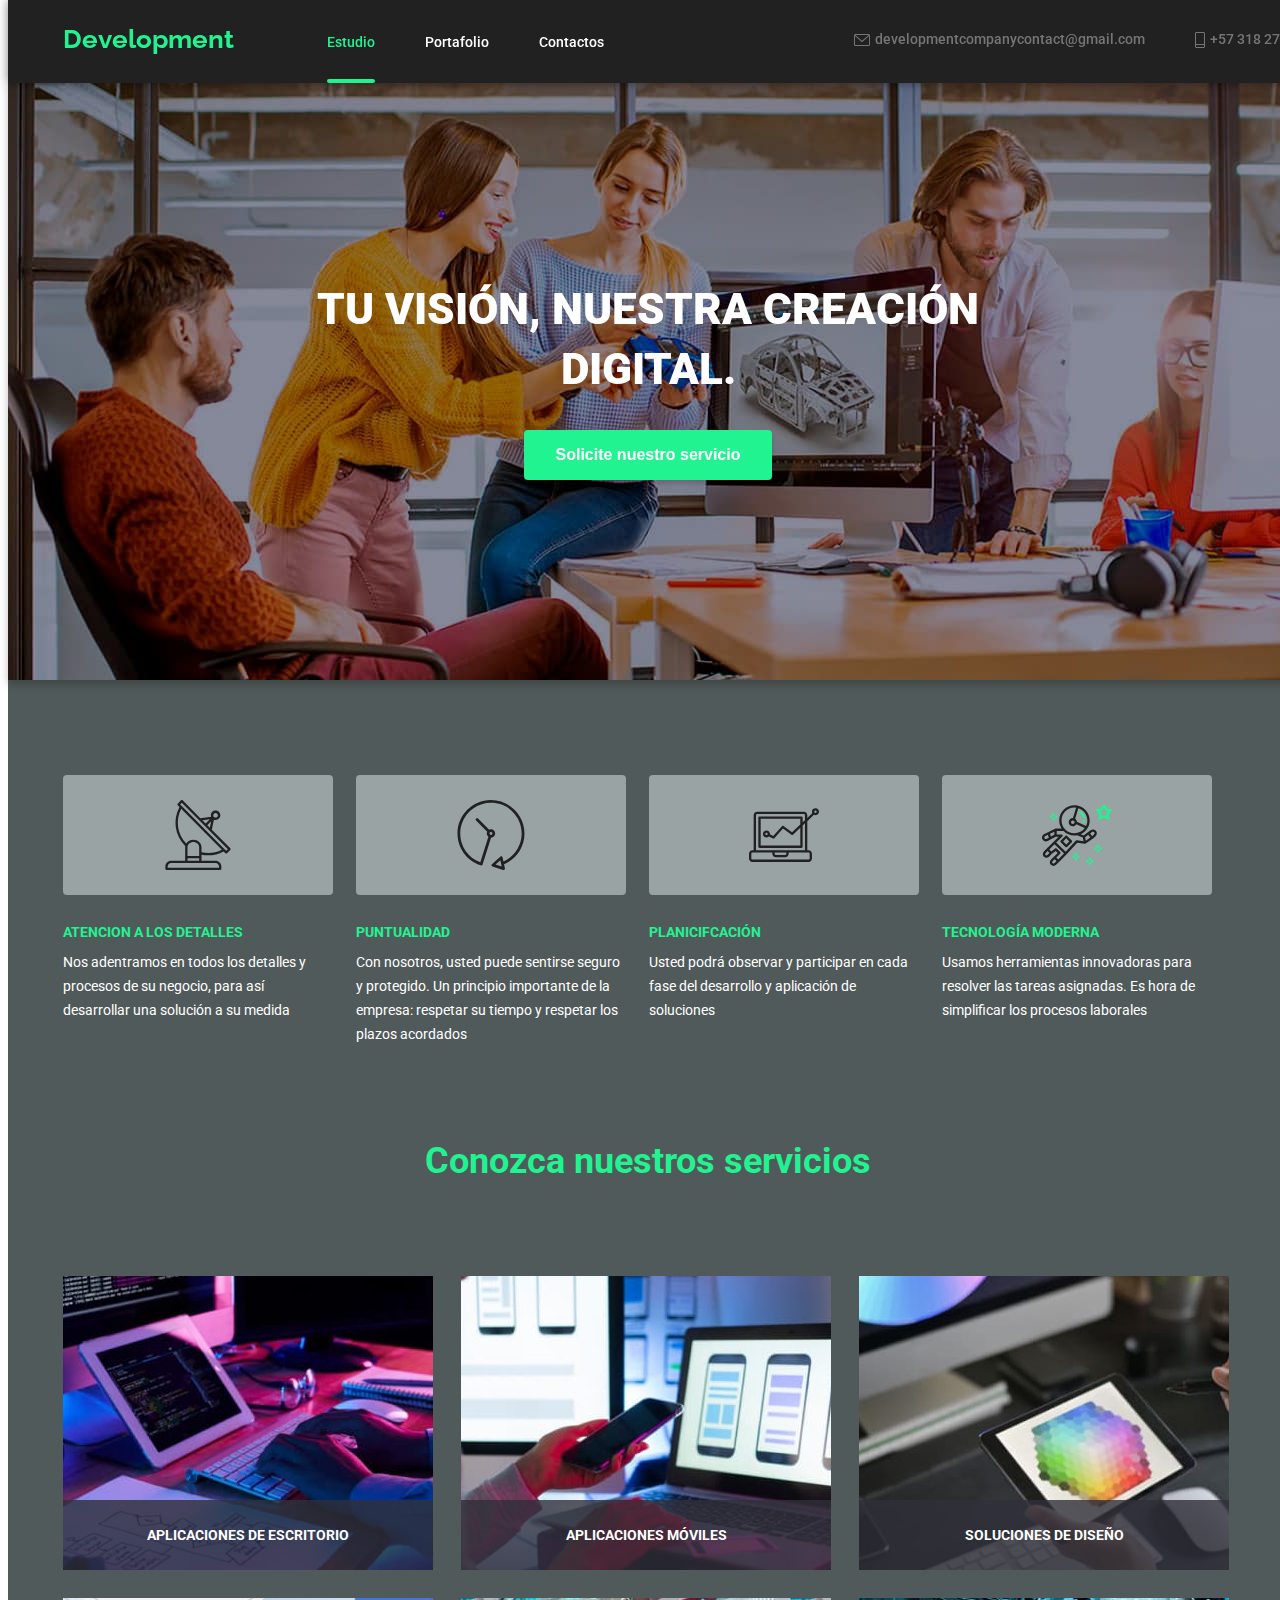
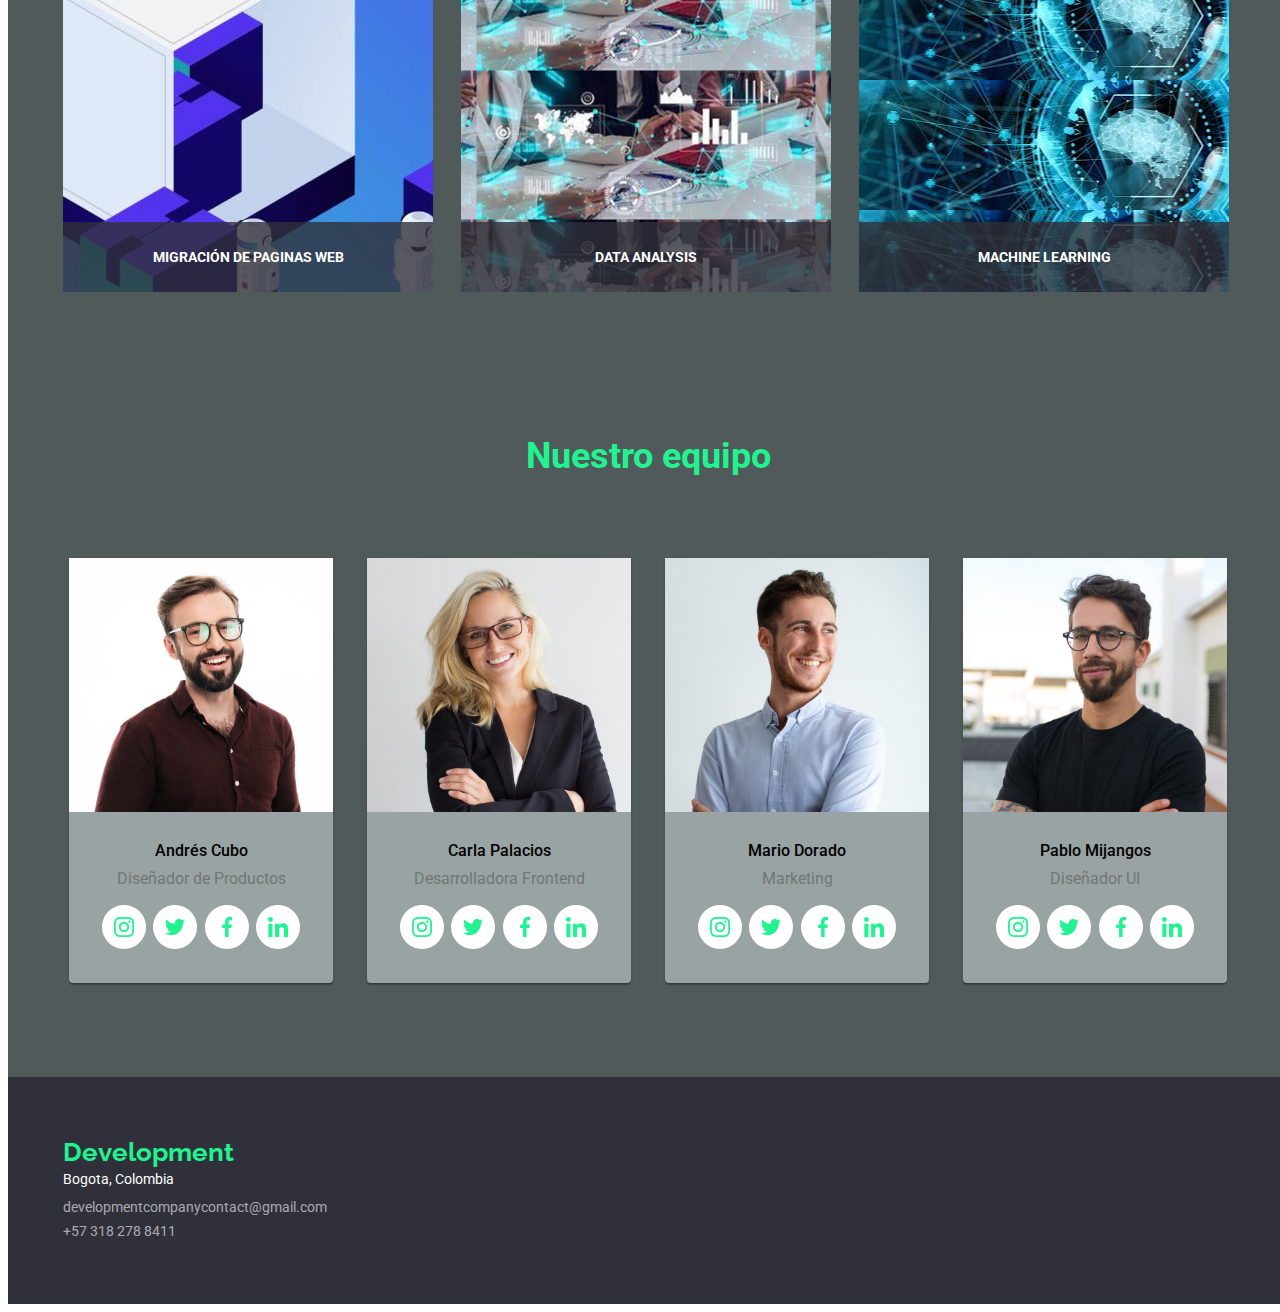
<file: index.html>
<!DOCTYPE html>
<html lang="en">
<head>
    <meta charset="UTF-8">
    <meta http-equiv="X-UA-Compatible" content="IE=edge">
    <meta name="viewport" content="width=device-width, initial-scale=1.0">
    <title>Tarea Segundo Modulo HTML</title>
    <link rel="stylesheet" href="./CSS/styles.css">
    <link rel="preconnect" href="https://fonts.googleapis.com"><link rel="preconnect" href="https://fonts.gstatic.com" crossorigin><link href="https://fonts.googleapis.com/css2?family=Raleway:wght@700&family=Roboto:wght@400;500;700;900&display=swap" rel="stylesheet">
    <link rel="stylesheet" href="https://cdnjs.cloudflare.com/ajax/libs/modern-normalize/1.1.0/modern-normalize.min.css" integrity="sha512-wpPYUAdjBVSE4KJnH1VR1HeZfpl1ub8YT/NKx4PuQ5NmX2tKuGu6U/JRp5y+Y8XG2tV+wKQpNHVUX03MfMFn9Q==" crossorigin="anonymous" referrerpolicy="no-referrer">
</head>
<body> 
    <!-- fondo total de la pagina -->


        <!-- primera seccion -->
        <header class="header">
            <div class="container flex">
                <a href="WebStudio"><p class="header__web">Development</p></a>
                <ul class="list">
                    <li class="header__one">
                        <a class="header__prin link" href="index.html">Estudio</a>
                        <div class="header__indi"></div>
                    </li>
                    <li class="header__two"><a class="header__nav link" href="portafolio.html">Portafolio</a></li>
                    <li class="header__third"><a class="header__nav link" href="contact.html">Contactos</a></li>

                </ul>

                <ul class="list">     
                    <li class="header__four "> 
                        <a class="header__info link link__hover" href="contact.html">
                            <svg class="icon header__redes" width="16" height="12" viewBox="0 0 16 12" fill="#757575" xmlns="http://www.w3.org/2000/svg">
                                <path d="M14.5 0H1.50001C0.672854 0 0 0.672853 0 1.50001V10.5C0 11.3271 0.672854 12 1.50001 12H14.5C15.3271 12 16 11.3271 16 10.5V1.50001C16 0.672853 15.3271 0 14.5 0ZM14.5 0.999994C14.5679 0.999994 14.6325 1.01409 14.6916 1.0387L8 6.83838L1.30833 1.0387C1.36742 1.01412 1.43204 0.999994 1.49998 0.999994H14.5ZM14.5 11H1.50001C1.22414 11 0.999996 10.7759 0.999996 10.5V2.09521L7.67236 7.87792C7.76661 7.95944 7.8833 7.99999 8 7.99999C8.1167 7.99999 8.23339 7.95948 8.32764 7.87792L15 2.09521V10.5C15 10.7759 14.7759 11 14.5 11Z"/>
                            </svg>
                            <p class="header__text"> developmentcompanycontact@gmail.com</p>
                        </a>
                    </li>
                    <li class="header__five">
                        <a class="header__info link link__hover" href="+52555529">
                            <svg class="icon " width="10" height="16" viewBox="0 0 10 16" fill="#757575" xmlns="http://www.w3.org/2000/svg">
                                <path d="M8.5 0H1.5C0.672848 0 0 0.672848 0 1.5V14.5C0 15.3272 0.672848 16 1.5 16H8.5C9.32715 16 10 15.3272 10 14.5V1.5C10 0.672848 9.32715 0 8.5 0ZM1.5 1H8.5C8.77588 1 9 1.22412 9 1.5V12H1V1.5C1 1.22412 1.22412 1 1.5 1ZM8.5 15H1.5C1.22412 15 1 14.7759 1 14.5V13H9V14.5C9 14.7759 8.77588 15 8.5 15Z"/>
                            </svg>
                            <p class="header__text">+57 318 278 8411</p>
                        </a>
                    </li>                    
                </ul>
            </div>
        </header>
        <main>

            <!-- segunda seccion, titulo principal -->
           
            <section class="solution">
                <div class="container flex">
                    <div class="solution__block">
                        <h1 class="solution__title">TU VISIÓN, NUESTRA CREACIÓN DIGITAL.</h1>
                        <button data-modal-open class="solution__button" type="button">Solicite nuestro servicio</button>
                    </div>
                </div>

            </section>
            <div class="backdrop is-hidden" data-modal>
                <div class="modal">
                    <a href="#" data-modal-close>
                        <svg class="modal__button" width="30" height="30" viewBox="0 0 30 30" fill="none" xmlns="http://www.w3.org/2000/svg">
                            <circle cx="15" cy="15" r="15" fill="white"/>
                            <circle cx="15" cy="15" r="14.5" stroke="white" stroke-opacity="0.1"/>
                            <path  d="M21 10.1079L19.8921 9L15.5 13.3921L11.1079 9L10 10.1079L14.3921 14.5L10 18.8921L11.1079 20L15.5 15.6079L19.8921 20L21 18.8921L16.6079 14.5L21 10.1079Z" fill="black"/>
                            </svg>
                    </a>
                    <h3 class="modal__title"> Deje sus datos, nos contactaremos con usted</h3>
                    <form action="https://formspree.io/f/mbjvzbra" method="POST">
                        <label for="name" class="modal__label">
                            nombre
                            <div class="modal__conter">
                            <input class="modal__input" id="name" type="name" name="Nombre" required>
                                <svg class="modal__imag" width="12" height="12" viewBox="0 0 12 12" fill="none" xmlns="http://www.w3.org/2000/svg">
                                    <path d="M6 6C7.6575 6 9 4.6575 9 3C9 1.3425 7.6575 0 6 0C4.3425 0 3 1.3425 3 3C3 4.6575 4.3425 6 6 6ZM6 7.5C3.9975 7.5 0 8.505 0 10.5V11.25C0 11.6625 0.3375 12 0.75 12H11.25C11.6625 12 12 11.6625 12 11.25V10.5C12 8.505 8.0025 7.5 6 7.5Z"/>
                                </svg>
                            </div>
                        </label>

                        <label for="telefono" class="modal__label">
                            telefono
                            <div class="modal__conter">
                            <input class="modal__input" id="telefono" type="name" name="number" required>
                                <svg class="modal__imag" width="14" height="14" viewBox="0 0 14 14" fill="none" xmlns="http://www.w3.org/2000/svg">
                                    <path d="M11.996 9.12256L10.1579 8.91269C9.71641 8.86203 9.2822 9.01401 8.97102 9.32519L7.63945 10.6568C5.59144 9.61466 3.91251 7.94296 2.87041 5.8877L4.20922 4.54888C4.5204 4.2377 4.67237 3.80349 4.62171 3.36205L4.41185 1.53836C4.325 0.807445 3.70988 0.257446 2.97173 0.257446H1.71976C0.902004 0.257446 0.221746 0.937708 0.272403 1.75547C0.655953 7.93572 5.59868 12.8712 11.7717 13.2548C12.5894 13.3054 13.2697 12.6252 13.2697 11.8074V10.5555C13.2769 9.82453 12.7269 9.2094 11.996 9.12256Z" />
                                </svg>
                            </div>
                        </label>

                        <label for="email" class="modal__label">
                            Email
                            <div class="modal__conter">
                            <input class="modal__input" id="email" type="email" name="email" required>
                            <svg class="modal__imag" width="16" height="12" viewBox="0 0 16 12" fill="none" xmlns="http://www.w3.org/2000/svg">
                                <path d="M14 0H2C1.175 0 0.5075 0.675 0.5075 1.5L0.5 10.5C0.5 11.325 1.175 12 2 12H14C14.825 12 15.5 11.325 15.5 10.5V1.5C15.5 0.675 14.825 0 14 0ZM13.7 3.1875L8.3975 6.5025C8.1575 6.6525 7.8425 6.6525 7.6025 6.5025L2.3 3.1875C2.1125 3.0675 2 2.865 2 2.6475C2 2.145 2.5475 1.845 2.975 2.1075L8 5.25L13.025 2.1075C13.4525 1.845 14 2.145 14 2.6475C14 2.865 13.8875 3.0675 13.7 3.1875Z" />
                                </svg>
                            </div>
                        </label>

                        <label for="comentarios" class="modal__label">
                            Comentarios
                            <textarea class="modal__input_coment" id="comentarios" name="comentarios" rows="10" placeholder="introduzca el texto"></textarea>
                        </label>

                        <label for="checkbox" class="modal__label">
                            <div class="modal__conter__check">
                            <div class="modal__conter__input"><input class="modal__input__check" id="checkbox" type="checkbox" name="checkbox"></div>
                            <p class="modal__text__check">Estoy de acuerdo con el boletin informativo y acepto los terminos y condiciones</p>
                            </div>
                        </label>
                        <button type="submit" class="modal__Enviar"> Enviar</button>
                    </form>
                </div>
            </div>

            <!-- Tercera seccion, cualidades -->
            <section class="qualities">
                <div class="container flex">

                        <ul class="list qualities__list">
                            <li class="qualities__item">
                                <div class="qualities__block">
                                    <svg width="66" height="70" viewBox="0 0 66 70" fill="none" xmlns="http://www.w3.org/2000/svg">
                                        <path d="M65.3163 48.3385L46.8468 29.7337L48.8966 19.6373C49.4256 19.8438 49.9879 19.9517 50.5556 19.9558H50.5696C53.1777 19.9866 55.3169 17.8974 55.3479 15.2893C55.3788 12.6812 53.2894 10.542 50.6813 10.5111C48.0732 10.4803 45.934 12.5695 45.9031 15.1776C45.8965 15.7357 45.9888 16.2905 46.176 16.8163L35.326 18.1405L17.6276 0.35C17.4105 0.128479 17.1141 0.00247917 16.804 0C16.4977 0.00160417 16.2044 0.123521 15.9873 0.3395L12.6786 3.6295C12.2232 4.08508 12.2232 4.82358 12.6786 5.27917L14.459 7.08517C7.56162 19.7681 9.80191 35.4741 19.9703 45.7228C20.0636 45.8121 20.1718 45.8843 20.29 45.9363C20.2165 46.3311 20.1781 46.7317 20.1756 47.1333V60.6667H6.17562C2.95562 60.6705 0.346077 63.28 0.342285 66.5V68.8333C0.342285 69.4776 0.86466 70 1.50895 70H55.1756C55.8199 70 56.3423 69.4776 56.3423 68.8333V66.5C56.3385 63.28 53.729 60.6705 50.509 60.6667H36.509V54.6688C38.7021 55.1288 40.9367 55.3633 43.1776 55.3688C48.5548 55.363 53.8464 54.0225 58.5776 51.4675L60.3673 53.2677C60.5844 53.4892 60.8808 53.6152 61.191 53.6177C61.4972 53.6161 61.7905 53.4941 62.0076 53.2782L65.3163 49.9882C65.7717 49.5326 65.7717 48.7941 65.3163 48.3385ZM48.9246 13.6348C49.8383 12.726 51.3157 12.7301 52.2244 13.6437C53.1332 14.5574 53.1291 16.0348 52.2155 16.9435C51.7781 17.3785 51.1864 17.6226 50.5695 17.6225H50.5625C49.2739 17.6158 48.2345 16.5658 48.2412 15.2771C48.2445 14.6602 48.4918 14.0699 48.9291 13.6348H48.9246ZM46.1783 21.301L44.8693 27.7445L42.298 25.158L46.1783 21.301ZM44.853 19.3282L40.653 23.5037L37.4038 20.237L44.853 19.3282ZM50.509 63C52.442 63 54.009 64.567 54.009 66.5V67.6667H2.67562V66.5C2.67562 64.567 4.2426 63 6.17562 63H50.509ZM34.1756 58.3333V60.6667H22.509V58.3333H34.1756ZM22.509 56V47.1333C22.509 44.303 25.1258 42 28.3423 42C31.5588 42 34.1756 44.303 34.1756 47.1333V56H22.509ZM36.509 52.29V47.1333C36.509 43.0162 32.8456 39.6667 28.3423 39.6667C25.4306 39.622 22.7079 41.1041 21.165 43.5738C12.2887 34.2249 10.2899 20.2875 16.1805 8.82073L56.872 49.7455C50.5886 52.9419 43.3857 53.8418 36.509 52.29ZM61.2038 50.7943L59.56 49.1412L16.7923 6.11567L15.1415 4.46133L16.7923 2.81633L34.15 20.272C34.1581 20.272 34.1628 20.2872 34.171 20.293L62.8593 49.1493L61.2038 50.7943Z" fill="#212121"/>
                                    </svg>  
                                </div>
                                <h3 class="qualities__cap">ATENCION A LOS DETALLES</h3>
                                <P class="qualities__propi">Nos adentramos en todos los detalles y procesos de su negocio, para así desarrollar una solución a su medida</P>
                            </li>
                            <li class="qualities__item">
                                <div class="qualities__block">
                                    <svg width="68" height="70" viewBox="0 0 68 70" fill="none" xmlns="http://www.w3.org/2000/svg">
                                        <path d="M67.4614 33.4715C67.4576 14.9819 52.4656 -0.00373771 33.9754 6.99302e-07C15.4858 0.00373911 0.500169 14.9963 0.503907 33.4859C0.507111 48.0502 9.92522 60.9413 23.7995 65.3713C23.9319 65.413 24.0697 65.4343 24.2081 65.4338C24.4719 65.4333 24.7304 65.3628 24.9573 65.2287C25.2527 65.0541 25.4732 64.7764 25.5768 64.449L34.0315 37.6521C36.3429 37.6404 38.2068 35.7568 38.1945 33.4459C38.1827 31.1345 36.2997 29.2706 33.9883 29.2824C33.3666 29.285 32.753 29.4282 32.1944 29.7011L21.0251 18.5302C20.4707 17.9951 19.5879 18.0106 19.0528 18.5644C18.5305 19.1054 18.5305 19.962 19.0528 20.503L30.2162 31.6792C29.3596 33.4277 29.8493 35.5383 31.3895 36.7303L23.3338 62.2647C7.41354 56.4002 -0.738311 38.7405 5.12618 22.8203C10.9907 6.90002 28.6503 -1.25183 44.5706 4.61266C60.4909 10.4771 68.6427 28.1374 62.7782 44.0571C59.913 51.8351 54.0261 58.1252 46.4548 61.4989L45.5842 57.3989C45.4251 56.6454 44.6844 56.1636 43.9308 56.3233C43.6931 56.3741 43.4726 56.4857 43.291 56.6475L34.8978 64.1409C34.322 64.653 34.2708 65.5347 34.7835 66.1105C34.9501 66.2974 35.1637 66.4362 35.403 66.5126L46.1188 69.9327C46.8521 70.1682 47.6377 69.765 47.8732 69.0312C47.948 68.7994 47.9603 68.5527 47.9101 68.3145L47.0545 64.2915C59.4452 59.0678 67.4902 46.918 67.4614 33.4715ZM33.9829 32.0766C34.753 32.0766 35.3779 32.7014 35.3779 33.4715C35.3779 34.2422 34.753 34.8665 33.9829 34.8665C33.2123 34.8665 32.588 34.2422 32.588 33.4715C32.588 32.7014 33.2123 32.0766 33.9829 32.0766ZM38.5774 64.5916L43.3551 60.3298L44.6737 66.543L38.5774 64.5916Z" fill="#212121"/>
                                    </svg>
                                </div>
                                <h3 class="qualities__cap">PUNTUALIDAD</h3>
                                <P class="qualities__propi">Con nosotros, usted puede sentirse seguro y protegido. Un principio importante de la empresa: respetar su tiempo y respetar los plazos acordados</P>
                            </li>
                            <li class="qualities__item">
                                <div class="qualities__block">
                                    <svg width="70" height="54" viewBox="0 0 70 54" fill="none" xmlns="http://www.w3.org/2000/svg">
                                        <path d="M3.49817 53.8865H59.4689C61.4007 53.8865 62.967 52.3202 62.967 50.3883V45.7241C62.967 43.7923 61.4007 42.2259 59.4689 42.2259H58.3028V13.1469L64.9262 6.87247C66.4635 7.63029 68.3242 7.17024 69.3302 5.78157C70.3369 4.39346 70.1957 2.48211 68.9966 1.25684C67.7975 0.031566 65.8901 -0.1512 64.4798 0.82412C63.0701 1.80001 62.569 3.64987 63.2933 5.20366L58.3028 9.9345V7.24426C58.3028 5.31241 56.7365 3.74609 54.8046 3.74609H8.16239C6.23054 3.74609 4.66422 5.31241 4.66422 7.24426V42.2259H3.49817C1.56632 42.2259 0 43.7923 0 45.7241V50.3883C0 52.3202 1.56632 53.8865 3.49817 53.8865ZM66.4652 2.58004C67.1091 2.58004 67.6312 3.10214 67.6312 3.74609C67.6312 4.39004 67.1091 4.91215 66.4652 4.91215C65.8212 4.91215 65.2991 4.39004 65.2991 3.74609C65.2991 3.10214 65.8212 2.58004 66.4652 2.58004ZM6.99634 7.24426C6.99634 6.60031 7.51844 6.07821 8.16239 6.07821H54.8046C55.4486 6.07821 55.9707 6.60031 55.9707 7.24426V12.1414L53.6386 14.3573V9.57637C53.6386 8.93242 53.1165 8.41032 52.4725 8.41032H10.4945C9.85055 8.41032 9.32845 8.93242 9.32845 9.57637V38.7278C9.32845 39.3717 9.85055 39.8938 10.4945 39.8938H52.4725C53.1165 39.8938 53.6386 39.3717 53.6386 38.7278V17.5651L55.9707 15.3554V42.2259H6.99634V7.24426ZM17.4908 22.403C15.9131 22.3984 14.5279 23.4495 14.1083 24.9703C13.6886 26.491 14.3383 28.104 15.6951 28.9091C17.0513 29.7142 18.7793 29.5121 19.9129 28.4149L23.9662 30.4487C24.4371 30.6844 25.0081 30.5739 25.3583 30.1805L33.9745 20.4871L42.4443 26.8338C42.8987 27.1743 43.5329 27.1378 43.9452 26.7478L51.3065 19.7748V37.5617H11.6606V10.7424H51.3065V16.5619L43.0564 24.3747L34.5154 17.9716C34.0303 17.6084 33.3476 17.6767 32.9445 18.1294L24.2099 27.9571L20.9446 26.3242C20.9685 26.1841 20.9833 26.0429 20.989 25.9012C20.989 23.9693 19.4227 22.403 17.4908 22.403ZM18.6569 25.9012C18.6569 26.5451 18.1348 27.0672 17.4908 27.0672C16.8469 27.0672 16.3248 26.5451 16.3248 25.9012C16.3248 25.2572 16.8469 24.7351 17.4908 24.7351C18.1348 24.7351 18.6569 25.2572 18.6569 25.9012ZM25.6532 44.5581H37.3138V45.7241C37.3138 46.3681 36.7917 46.8902 36.1477 46.8902H26.8193C26.1753 46.8902 25.6532 46.3681 25.6532 45.7241V44.5581ZM2.33211 45.7241C2.33211 45.0802 2.85422 44.5581 3.49817 44.5581H23.3211V45.7241C23.3211 47.656 24.8874 49.2223 26.8193 49.2223H36.1477C38.0796 49.2223 39.6459 47.656 39.6459 45.7241V44.5581H59.4689C60.1128 44.5581 60.6349 45.0802 60.6349 45.7241V50.3883C60.6349 51.0323 60.1128 51.5544 59.4689 51.5544H3.49817C2.85422 51.5544 2.33211 51.0323 2.33211 50.3883V45.7241Z" fill="#212121"/>
                                    </svg>  
                                </div>
                                <h3 class="qualities__cap">PLANICIFCACIÓN</h3>
                                <p class="qualities__propi">Usted podrá observar y participar en cada fase del desarrollo y aplicación de soluciones</p>
                            </li>
                            <li class="qualities__item">
                                <div class="qualities__block">
                                    <svg width="70" height="70" viewBox="0 0 70 70" fill="" xmlns="http://www.w3.org/2000/svg">
                                        <path d="M69.9433 9.89637C69.8056 9.47513 69.4416 9.16724 69.0018 9.10298L64.8228 8.49512L62.9526 4.70809C62.5606 3.91005 61.2527 3.91005 60.8608 4.70809L58.9906 8.49512L54.8114 9.10312C54.3716 9.16724 54.0076 9.47418 53.8687 9.89651C53.7323 10.3188 53.8453 10.7831 54.1639 11.0924L57.1891 14.0407L56.4752 18.2034C56.4005 18.6409 56.5802 19.0831 56.9384 19.3445C57.3012 19.6082 57.7748 19.6407 58.168 19.4331L61.9061 17.4672L65.6442 19.4331C65.8146 19.5229 66.0024 19.5672 66.1879 19.5672C66.4294 19.5672 66.671 19.4925 66.874 19.3443C67.2333 19.0831 67.413 18.6408 67.3372 18.2033L66.6233 14.0405L69.6485 11.0923C69.9654 10.7819 70.0798 10.3187 69.9433 9.89637ZM64.5556 12.7991C64.2815 13.0662 64.1555 13.4536 64.2208 13.8316L64.6385 16.2688L62.4499 15.1184C62.2795 15.0286 62.0929 14.9843 61.9061 14.9843C61.7195 14.9843 61.534 15.0286 61.3624 15.1184L59.1736 16.2688L59.5913 13.8316C59.6567 13.4536 59.5306 13.0675 59.2565 12.7991L57.4843 11.0724L59.932 10.7166C60.3124 10.6617 60.6402 10.4226 60.8106 10.0783L61.9049 7.86169L62.9992 10.0783C63.1696 10.4225 63.4974 10.6617 63.8778 10.7166L66.3255 11.0724L64.5556 12.7991Z" fill="#21f391"/>
                                        <path d="M57.167 44.8923H54.8336V47.2257H57.167V44.8923Z" fill="#21f391"/>
                                        <path d="M57.167 49.5591H54.8336V51.8925H57.167V49.5591Z" fill="#21f391"/>
                                        <path d="M59.5004 47.2257H57.167V49.5591H59.5004V47.2257Z" fill="#21f391"/>
                                        <path d="M54.8337 47.2257H52.5003V49.5591H54.8337V47.2257Z" fill="#21f391"/>
                                        <path d="M49.0002 57.7259H46.6668V60.0593H49.0002V57.7259Z" fill="#21f391"/>
                                        <path d="M49.0002 62.3926H46.6668V64.726H49.0002V62.3926Z" fill="#21f391"/>
                                        <path d="M51.3337 60.0593H49.0002V62.3927H51.3337V60.0593Z" fill="#21f391"/>
                                        <path d="M46.6668 60.0593H44.3334V62.3927H46.6668V60.0593Z" fill="#21f391"/>
                                        <path d="M35 53.0592H32.6666V55.3926H35V53.0592Z" fill="#21f391"/>
                                        <path d="M35 57.7259H32.6666V60.0593H35V57.7259Z" fill="#21f391"/>
                                        <path d="M37.3334 55.3925H35V57.7259H37.3334V55.3925Z" fill="#21f391"/>
                                        <path d="M32.6666 55.3925H30.3332V57.7259H32.6666V55.3925Z" fill="#21f391"/>
                                        <path d="M12.833 13.3918H10.4996V15.7252H12.833V13.3918Z" fill="#21f391"/>
                                        <path d="M12.833 18.0587H10.4996V20.3921H12.833V18.0587Z" fill="#21f391"/>
                                        <path d="M15.1663 15.7252H12.8329V18.0586H15.1663V15.7252Z" fill="#21f391"/>
                                        <path d="M10.4996 15.7252H8.1662V18.0586H10.4996V15.7252Z" fill="#21f391"/>
                                        <path d="M54.0635 30.9738C53.4347 30.1256 52.5119 29.5797 51.4642 29.4326C50.4118 29.2833 49.3734 29.5597 48.5334 30.2026L45.7952 32.3014L45.794 32.3026L41.6428 35.4025L38.6724 34.2194C43.9691 31.8429 47.6711 26.545 47.6711 20.3942C47.6711 12.0314 40.8401 5.22736 32.4436 5.22736C24.047 5.22736 17.2161 12.0314 17.2161 20.3942C17.2161 23.4253 18.1226 26.2439 19.6662 28.6158L13.6204 28.5633C13.6168 28.5633 13.6134 28.5633 13.6099 28.5633C13.5911 28.5633 13.5761 28.5726 13.5586 28.5738C13.4431 28.5785 13.3298 28.6018 13.2191 28.6415C13.1911 28.652 13.162 28.6579 13.1352 28.6706C13.1212 28.6765 13.1071 28.6776 13.0932 28.6846L6.02075 32.1764C6.01952 32.1764 6.01843 32.1764 6.01843 32.1775L1.8766 34.1693C1.83107 34.1891 1.78445 34.2159 1.73892 34.2462C0.0880191 35.3452 -0.474314 37.5036 0.429958 39.2676C0.911763 40.2056 1.73195 40.8963 2.73999 41.2124C3.12856 41.3337 3.52518 41.3933 3.91949 41.3933C4.55305 41.3933 5.18074 41.2381 5.75578 40.9313L8.79154 39.3167L13.7441 36.7593L16.7122 36.7418L4.80844 48.5884C4.80735 48.5896 4.80612 48.5896 4.80489 48.5907L1.87647 51.5074C1.18466 52.1958 0.8043 53.1092 0.8043 54.0835C0.8043 55.0565 1.18466 55.9723 1.87647 56.6619C2.587 57.3689 3.52149 57.7235 4.45598 57.7235C5.3917 57.7235 6.32495 57.3689 7.03782 56.6619L9.91251 53.7988L13.7206 50.9556L15.6912 52.9179L11.8375 56.7551C11.8364 56.7564 11.8352 56.7564 11.834 56.7575L8.90556 59.6741C8.21375 60.3625 7.8334 61.2759 7.8334 62.2502C7.8334 63.2233 8.21375 64.139 8.90556 64.8286C9.6161 65.5356 10.5518 65.8903 11.4863 65.8903C12.4208 65.8903 13.3565 65.5356 14.0681 64.8286L16.9977 61.912L21.6842 57.2453C21.6854 57.244 21.6854 57.2429 21.6865 57.2417L23.8951 55.0542L23.8869 55.046C23.9008 55.032 23.9207 55.0272 23.9347 55.0122L35.2353 42.6349L42.8281 43.7152C42.8829 43.7234 42.9377 43.7269 42.9925 43.7269C43.1338 43.7269 43.2702 43.6931 43.402 43.6429C43.4406 43.629 43.4743 43.6102 43.5106 43.5916C43.5526 43.5706 43.5968 43.559 43.6366 43.5322L50.6659 38.8655C50.6916 38.848 50.7055 38.8199 50.73 38.8013C50.758 38.7792 50.793 38.7699 50.8186 38.7453L53.5999 36.1401C55.0471 34.7841 55.2466 32.5628 54.0635 30.9738ZM4.66024 38.8722C4.28111 39.0752 3.85058 39.1159 3.43878 38.9854C3.03039 38.8582 2.69912 38.5793 2.50538 38.2025C2.15305 37.5164 2.35718 36.6811 2.97433 36.2296L5.84793 34.8471L6.53974 36.8689L6.83027 37.7182L4.66024 38.8722ZM12.3102 34.874L8.92333 36.6241L8.36456 34.9907L7.96328 33.8169L12.3967 31.6282L12.3102 34.874ZM45.3402 20.3919C45.3402 22.4009 44.8607 24.2957 44.03 25.9907L34.8832 21.8362C34.7875 20.5821 34.1366 19.4842 33.1589 18.8005L36.3614 8.16849C41.5626 9.82295 45.3402 14.6752 45.3402 20.3919ZM19.5519 20.3919C19.5519 13.3159 25.3363 7.55831 32.446 7.55831C32.9991 7.55831 33.5403 7.60493 34.0759 7.67261L30.9433 18.0713C30.9014 18.0701 30.8617 18.0585 30.8185 18.0585C28.5597 18.0585 26.7222 19.8901 26.7222 22.1419C26.7222 24.3936 28.5597 26.2254 30.8185 26.2254C32.3375 26.2254 33.65 25.3866 34.3582 24.1591L42.8073 27.9975C40.4564 31.1615 36.6938 33.2255 32.4459 33.2255C25.3363 33.2255 19.5519 27.4679 19.5519 20.3919ZM32.5814 22.1419C32.5814 23.1068 31.7903 23.8919 30.8185 23.8919C29.8467 23.8919 29.0556 23.1068 29.0556 22.1419C29.0556 21.1771 29.8467 20.3919 30.8185 20.3919C31.7903 20.3919 32.5814 21.1771 32.5814 22.1419ZM5.39183 55.0074C4.87503 55.5196 4.03843 55.5185 3.52286 55.0087C3.2743 54.7601 3.13785 54.4324 3.13785 54.0835C3.13785 53.7358 3.2743 53.4079 3.52286 53.1618L5.6274 51.0652L7.48941 52.9191L5.39183 55.0074ZM12.4222 63.1743C11.9054 63.6865 11.0677 63.6877 10.552 63.1755C10.3034 62.927 10.1669 62.5993 10.1669 62.2503C10.1669 61.9027 10.3034 61.5748 10.552 61.3287L12.6579 59.231L13.5388 60.1073L14.5211 61.0849L12.4222 63.1743ZM20.0383 55.5862C20.0371 55.5873 20.036 55.5873 20.0348 55.5885L16.1742 59.4385L15.2933 58.5623L14.311 57.5846L18.168 53.7451C18.168 53.7451 18.168 53.7451 18.168 53.744C18.1692 53.7428 18.1703 53.7428 18.1715 53.7417C18.259 53.6542 18.3139 53.5492 18.3676 53.4454C18.3828 53.415 18.4119 53.3893 18.4248 53.3579C18.461 53.2681 18.4667 53.1713 18.4808 53.0767C18.4878 53.0229 18.5112 52.9729 18.5112 52.9179C18.5112 52.8397 18.4831 52.764 18.4669 52.6869C18.4529 52.6169 18.4529 52.5456 18.426 52.4781C18.3817 52.3684 18.3058 52.2716 18.2265 52.177C18.2044 52.1513 18.1962 52.1186 18.1717 52.0942C18.1717 52.0942 18.1717 52.0942 18.1705 52.0942C18.1692 52.0931 18.1692 52.0906 18.1681 52.0895L14.6529 48.5895C14.6156 48.5521 14.5677 48.537 14.5257 48.5055C14.464 48.4577 14.4045 48.4134 14.3356 48.3795C14.2691 48.3468 14.2014 48.327 14.1314 48.3082C14.0568 48.2872 13.9845 48.2709 13.9063 48.265C13.835 48.2604 13.7686 48.2674 13.6975 48.2756C13.6193 48.2849 13.5459 48.2954 13.47 48.3199C13.3964 48.3432 13.3312 48.3793 13.2635 48.4179C13.2203 48.4424 13.1714 48.4506 13.1305 48.4809L9.25133 51.3767L7.28077 49.4143L12.5285 44.1946L22.0674 53.576L20.0383 55.5862ZM34.9544 40.2372C34.9207 40.2325 34.8891 40.2454 34.8553 40.2431C34.7701 40.2384 34.6885 40.2443 34.6034 40.2582C34.5369 40.2699 34.4739 40.2827 34.4108 40.3049C34.3362 40.3306 34.2685 40.3656 34.1996 40.4075C34.1343 40.4472 34.0748 40.4892 34.0176 40.5417C33.9896 40.5661 33.9558 40.5779 33.9301 40.6058L23.6527 51.862L14.185 42.5506L20.3825 36.3859C20.8387 35.9309 20.841 35.1923 20.386 34.735C20.1562 34.5052 19.854 34.392 19.5519 34.3932V34.3921L14.6984 34.4212L14.7591 30.9049L21.5492 30.9633C24.3166 33.7937 28.176 35.5589 32.446 35.5589C33.4027 35.5589 34.3361 35.4598 35.2448 35.2905C35.3323 35.3605 35.4186 35.4317 35.5284 35.476L40.7995 37.5761L41.1331 39.235L41.5228 41.1717L34.9544 40.2372ZM43.7944 40.6269L43.1096 37.2189L46.2736 34.8564L47.102 35.9554L48.3445 37.605L43.7944 40.6269ZM52.0055 34.4341L50.1726 36.1514L48.1356 33.4471L49.9544 32.0529C50.2938 31.7917 50.7221 31.6854 51.1421 31.7403C51.5644 31.7997 51.9378 32.0203 52.1921 32.3621C52.6658 33.0003 52.5853 33.8905 52.0055 34.4341Z" fill="#212121"/>
                                        <path d="M29.7545 40.5651L25.0668 35.8984C24.613 35.4446 23.8755 35.4446 23.4205 35.8984L18.734 40.5651C18.5147 40.7856 18.391 41.0819 18.391 41.3922C18.391 41.7026 18.5135 42.0001 18.734 42.2194L23.4205 46.8861C23.648 47.1124 23.9468 47.2256 24.2443 47.2256C24.5418 47.2256 24.8404 47.1124 25.0668 46.8861L29.7545 42.2194C29.9738 42.0001 30.0987 41.7026 30.0987 41.3922C30.0987 41.0819 29.9749 40.7844 29.7545 40.5651ZM24.2443 44.4128L21.2109 41.3922L24.2443 38.3717L27.2788 41.3922L24.2443 44.4128Z" fill="#212121"/>
                                        <path d="M37.5468 11.0923L36.9833 13.358C37.1385 13.3966 40.7844 14.3462 40.7844 18.0586H43.1178C43.1177 13.6461 39.4742 11.5718 37.5468 11.0923Z" fill="#21f391"/>
                                        <path d="M43.1178 20.3919H40.7844V22.7253H43.1178V20.3919Z" fill="#21f391"/>
                                    </svg>
                                        
                                </div>
                                <h3 class="qualities__cap">TECNOLOGÍA MODERNA</h3>
                                <p class="qualities__propi">Usamos herramientas innovadoras para resolver las tareas asignadas. Es hora de simplificar los procesos laborales</p>
                            </li>
                        </ul>    
                </div>
            </section>

            <!-- Cuarta seccion, imagenes dedicacion-->

            <section class="dedication">
                <div class="container flex">
                    <div class="wrap">
                    <h2 class="dedication__title">Conozca nuestros servicios</h2>

                    <ul class="list dedication__list">
                        <li class="dedication__item"><div class="dedication__card__imagen"><div class="dedication__container__label"><p class="dedication__card__label">APLICACIONES DE ESCRITORIO</p></div></div></li>
                        <li class="dedication__item"><div class="dedication__card__imagen1"><div class="dedication__container__label"><P class="dedication__card__label">APLICACIONES MÓVILES</P></div></div></li>
                        <li class="dedication__item"><div class="dedication__card__imagen2"><div class="dedication__container__label"><P class="dedication__card__label">SOLUCIONES DE DISEÑO</P></div></div></li>
                        <li class="dedication__item"><div class="dedication__card__imagen3"><div class="dedication__container__label"><P class="dedication__card__label">MIGRACIÓN DE PAGINAS WEB</P></div></div></li>
                        <li class="dedication__item"><div class="dedication__card__imagen4"><div class="dedication__container__label"><P class="dedication__card__label">DATA ANALYSIS</P></div></div></li>
                        <li class="dedication__item"><div class="dedication__card__imagen5"><div class="dedication__container__label"><P class="dedication__card__label">MACHINE LEARNING</P></div></div></li>
                    </ul>
                    </div>
                </div>
            </section>


            <section class="team">
                <div class="container flex">
                    <div class="wrap">
                        <h2 class="team__title">Nuestro equipo</h2>
                        <ul class="list team__list">
                            <li class="team__item">
                                <img src="./images/ESTUDIO/AndresCubo.jpg" alt="Primer miembro del equipo" width="270">
                                <div class="team__name"><h3 class="team__caption">Andrés Cubo</h3></div>
                                <div class="team__des"><p class="team__proyec">Diseñador de Productos</p></div>
                                <div class="team__container__redes">
                                    <ul class="list team__list__Redes">
                                        <li class="team__item__redes">
                                            <a href="#" class="link__hover">
                                                <svg class="icon" width="44" height="44"  viewBox="0 0 44 44" xmlns="http://www.w3.org/2000/svg">
                                                    <a href="#" class="link__icon">
                                                    <path class="icon" d="M44 21.9999C44 28.0751 41.5376 33.5751 37.5564 37.5563C33.5751 41.5375 28.0751 43.9999 22 43.9999C15.9249 43.9999 10.4249 41.5375 6.44365 37.5563C2.46243 33.5751 0 28.0751 0 21.9999C0 15.9248 2.46243 10.4248 6.44365 6.44359C10.4249 2.46237 15.9249 -6.10352e-05 22 -6.10352e-05C28.0751 -6.10352e-05 33.5751 2.46237 37.5564 6.44359C41.5376 10.4248 44 15.9248 44 21.9999Z" fill="white"/>
                                                       <g clip-path="url(#clip0_75273_601)">
                                                           <path class="icon__path" d="M31.9804 17.8801C31.9336 16.8174 31.7617 16.0868 31.5156 15.4537C31.2616 14.7818 30.8709 14.1801 30.359 13.68C29.8589 13.1721 29.2533 12.7774 28.5891 12.5274C27.9524 12.2813 27.2256 12.1094 26.163 12.0626C25.0924 12.0118 24.7525 12 22.0371 12C19.3217 12 18.9818 12.0118 17.9152 12.0586C16.8525 12.1055 16.1219 12.2775 15.489 12.5235C14.8169 12.7774 14.2153 13.1681 13.7152 13.68C13.2073 14.1801 12.8127 14.7857 12.5626 15.4499C12.3164 16.0868 12.1446 16.8134 12.0977 17.8761C12.0469 18.9467 12.0352 19.2866 12.0352 22.002C12.0352 24.7173 12.0469 25.0572 12.0938 26.1239C12.1406 27.1865 12.3126 27.9171 12.5588 28.5502C12.8127 29.2221 13.2073 29.8238 13.7152 30.3239C14.2153 30.8318 14.8209 31.2265 15.4851 31.4765C16.1219 31.7226 16.8486 31.8945 17.9114 31.9413C18.9779 31.9883 19.3179 31.9999 22.0333 31.9999C24.7487 31.9999 25.0885 31.9883 26.1552 31.9413C27.2179 31.8945 27.9484 31.7226 28.5813 31.4765C29.9254 30.9568 30.9881 29.8941 31.5078 28.5502C31.7538 27.9133 31.9258 27.1865 31.9727 26.1239C32.0195 25.0572 32.0313 24.7173 32.0313 22.002C32.0313 19.2866 32.0273 18.9467 31.9804 17.8801ZM30.1794 26.0457C30.1364 27.0225 29.9723 27.5499 29.8356 27.9015C29.4995 28.7728 28.808 29.4643 27.9367 29.8004C27.5851 29.9372 27.0538 30.1012 26.0809 30.1441C25.026 30.1911 24.7096 30.2027 22.0411 30.2027C19.3726 30.2027 19.0522 30.1911 18.0011 30.1441C17.0244 30.1012 16.4969 29.9372 16.1453 29.8004C15.7117 29.6402 15.317 29.3862 14.9967 29.0541C14.6646 28.7298 14.4106 28.3391 14.2504 27.9055C14.1137 27.5539 13.9496 27.0225 13.9067 26.0497C13.8597 24.9948 13.8481 24.6783 13.8481 22.0097C13.8481 19.3412 13.8597 19.0209 13.9067 17.9699C13.9496 16.9932 14.1137 16.4657 14.2504 16.1141C14.4106 15.6804 14.6646 15.2859 15.0007 14.9654C15.3248 14.6333 15.7155 14.3793 16.1493 14.2192C16.5009 14.0825 17.0323 13.9184 18.0051 13.8754C19.06 13.8285 19.3765 13.8168 22.0449 13.8168C24.7174 13.8168 25.0337 13.8285 26.0848 13.8754C27.0616 13.9184 27.589 14.0825 27.9407 14.2192C28.3742 14.3793 28.7689 14.6333 29.0893 14.9654C29.4213 15.2897 29.6753 15.6804 29.8356 16.1141C29.9723 16.4657 30.1364 16.997 30.1794 17.9699C30.2263 19.0248 30.238 19.3412 30.238 22.0097C30.238 24.6783 30.2263 24.9908 30.1794 26.0457Z" fill="#21f391"/>
                                                           <path class="icon__path" d="M22.0371 16.8642C19.2007 16.8642 16.8994 19.1654 16.8994 22.0019C16.8994 24.8385 19.2007 27.1396 22.0371 27.1396C24.8737 27.1396 27.1749 24.8385 27.1749 22.0019C27.1749 19.1654 24.8737 16.8642 22.0371 16.8642ZM22.0371 25.3346C20.197 25.3346 18.7044 23.8422 18.7044 22.0019C18.7044 20.1617 20.197 18.6692 22.0371 18.6692C23.8774 18.6692 25.3698 20.1617 25.3698 22.0019C25.3698 23.8422 23.8774 25.3346 22.0371 25.3346Z" fill="#21f391"/>
                                                           <path class="icon__path" d="M28.5775 16.6611C28.5775 17.3235 28.0404 17.8605 27.3779 17.8605C26.7155 17.8605 26.1785 17.3235 26.1785 16.6611C26.1785 15.9986 26.7155 15.4617 27.3779 15.4617C28.0404 15.4617 28.5775 15.9986 28.5775 16.6611Z" fill="#21f391"/>
                                                       </g>
                                                    </a>
                                                    <defs>
                                                    <clipPath id="clip0_75273_601">
                                                    <rect width="20" height="20"  transform="translate(12 12)"/>
                                                    </clipPath>
                                                    </defs>
                                                </svg>
                                            </a>
                                        </li>
                                    
                                        <li class="team__item__redes">  
                                            <a href="#" class="link__hover">      
                                                <svg class="icon" width="44" height="44" viewBox="0 0 44 44" fill="" xmlns="http://www.w3.org/2000/svg">
                                                    <a href="#" class="link__icon">
                                                        <path class="icon" d="M44 21.9999C44 28.0751 41.5376 33.5751 37.5564 37.5563C33.5751 41.5375 28.0751 43.9999 22 43.9999C15.9249 43.9999 10.4249 41.5375 6.44365 37.5563C2.46243 33.5751 0 28.0751 0 21.9999C0 15.9248 2.46243 10.4248 6.44365 6.44359C10.4249 2.46237 15.9249 -6.10352e-05 22 -6.10352e-05C28.0751 -6.10352e-05 33.5751 2.46237 37.5564 6.44359C41.5376 10.4248 44 15.9248 44 21.9999Z" fill="white"/>
                                                        <g clip-path="url(#clip0_75273_595)">
                                                        <path class="icon__path" d="M32 15.7988C31.25163 16.125 30.4637 16.3412 29.6375 16.4462C30.4875 15.9388 31.1363 15.1412 31.4412 14.18C30.6488 14.6525 29.7738 14.9863 28.8412 15.1725C28.0887 14.3713 27.0162 13.875 25.8462 13.875C23.5763 13.875 21.7487 15.7175 21.7487 17.9763C21.7487 18.3012 21.7762 18.6137 21.8438 18.9112C18.435 18.745 15.4188 17.1113 13.3925 14.6225C13.0387 15.2363 12.8313 15.9388 12.8313 16.695C12.8313 18.115 13.5625 19.3737 14.6525 20.1025C13.9937 20.09 13.3475 19.8988 12.8 19.5975C12.8 19.61 12.8 19.6262 12.8 19.6425C12.8 21.635 14.2212 23.29 16.085 23.6712C15.7512 23.7625 15.3875 23.8062 15.01 23.8062C14.7475 23.8062 14.4825 23.7913 14.2337 23.7362C14.765 25.36 16.2725 26.5538 18.065 26.5925C16.67 27.6838 14.8988 28.3412 12.9813 28.3412C12.645 28.3412 12.3225 28.3263 12 28.285C13.8162 29.4563 15.9688 30.125 18.29 30.125C25.835 30.125 29.96 23.875 29.96 18.4575C29.96 18.2762 29.9538 18.1013 29.945 17.9275C30.7588 17.35 31.4425 16.6288 32 15.7988Z" fill="#21f391"/>
                                                        </g>
                                                    </a>
                                                        <defs>
                                                        <clipPath id="clip0_75273_595">
                                                        <rect width="20" height="20" fill="white" transform="translate(12 12)"/>
                                                        </clipPath>
                                                        </defs>
                                                </svg>
                                            </a>
                                        </li>

                                        <li class="team__item__redes">
                                            <a href="#" class="link__hover">
                                                <svg class="icon" width="44" height="44" viewBox="0 0 44 44" fill="white" xmlns="http://www.w3.org/2000/svg">
                                                         <a href="#" class="link__icon">
                                                            <path class="icon" d="M44 21.9999C44 28.0751 41.5376 33.5751 37.5564 37.5563C33.5751 41.5375 28.0751 43.9999 22 43.9999C15.9249 43.9999 10.4249 41.5375 6.44365 37.5563C2.46243 33.5751 0 28.0751 0 21.9999C0 15.9248 2.46243 10.4248 6.44365 6.44359C10.4249 2.46237 15.9249 -6.10352e-05 22 -6.10352e-05C28.0751 -6.10352e-05 33.5751 2.46237 37.5564 6.44359C41.5376 10.4248 44 15.9248 44 21.9999Z" fill="white"/>
                                                            <g clip-path="url(#clip0_75273_591)">
                                                            <path class="icon__path" d="M25.3309 15.3208H27.1567V12.1408C26.8417 12.0975 25.7584 12 24.4967 12C21.8642 12 20.0609 13.6558 20.0609 16.6992V19.5H17.1559V23.055H20.0609V32H23.6226V23.0558H26.4101L26.8526 19.5008H23.6217V17.0517C23.6226 16.0242 23.8992 15.3208 25.3309 15.3208Z" fill="#21f391"/>
                                                            </g>
                                                        </a>
                                                        <defs>
                                                        <clipPath id="clip0_75273_591">
                                                        <rect width="20" height="20" fill="white" transform="translate(12 12)"/>
                                                        </clipPath>
                                                        </defs>
                                                </svg>
                                            </a>
                                        </li>

                                        <li class="team__item__redes">
                                            <a href="#" class="link__hover">
                                                <svg class="icon" width="44" height="44" viewBox="0 0 44 44" fill="white" xmlns="http://www.w3.org/2000/svg">
                                                        <a href="#" class="link__icon">
                                                            <path class="icon" d="M44 21.9999C44 28.0751 41.5376 33.5751 37.5564 37.5563C33.5751 41.5375 28.0751 43.9999 22 43.9999C15.9249 43.9999 10.4249 41.5375 6.44365 37.5563C2.46243 33.5751 0 28.0751 0 21.9999C0 15.9248 2.46243 10.4248 6.44365 6.44359C10.4249 2.46237 15.9249 -6.10352e-05 22 -6.10352e-05C28.0751 -6.10352e-05 33.5751 2.46237 37.5564 6.44359C41.5376 10.4248 44 15.9248 44 21.9999Z" fill="white"/>
                                                            <g clip-path="url(#clip0_75273_585)">
                                                            <path class="icon__path" d="M31.995 32V31.9992H32V24.6642C32 21.0759 31.2275 18.3117 27.0325 18.3117C25.0158 18.3117 23.6625 19.4184 23.11 20.4675H23.0517V18.6467H19.0742V31.9992H23.2158V25.3875C23.2158 23.6467 23.5458 21.9634 25.7017 21.9634C27.8258 21.9634 27.8575 23.95 27.8575 25.4992V32H31.995Z" fill="#21f391"/>
                                                            <path class="icon__path" d="M12.33 18.6475H16.4767V32H12.33V18.6475Z" fill="#21f391"/>
                                                            <path class="icon__path" d="M14.4017 12C13.0758 12 12 13.0758 12 14.4017C12 15.7275 13.0758 16.8258 14.4017 16.8258C15.7275 16.8258 16.8033 15.7275 16.8033 14.4017C16.8025 13.0758 15.7267 12 14.4017 12V12Z" fill="#21f391"/>
                                                            </g>
                                                        </a>
                                                        <defs>
                                                        <clipPath id="clip0_75273_585">
                                                        <rect width="20" height="20" transform="translate(12 12)"/>
                                                        </clipPath>
                                                        </defs>
                                                </svg>
                                            </a>
                                        </li>
                                    </ul>
                                </div>
                            </li>
                            <li class="team__item">
                                <img src="./images/ESTUDIO/CarlaPalacios.jpg" alt="Segundo miembro del equipo" width="270">
                                <div class="team__name"><h3 class="team__caption">Carla Palacios</h3></div>
                                <div class="team__des"><p class="team__proyec">Desarrolladora Frontend</p></div>
                                <div class="team__container__redes">
                                    <ul class="list team__list__Redes">
                                        <li class="team__item__redes">
                                            <a href="#" class="link__hover">
                                                <svg class="icon" width="44" height="44"  viewBox="0 0 44 44" xmlns="http://www.w3.org/2000/svg">
                                                    <a href="#" class="link__icon">
                                                    <path class="icon" d="M44 21.9999C44 28.0751 41.5376 33.5751 37.5564 37.5563C33.5751 41.5375 28.0751 43.9999 22 43.9999C15.9249 43.9999 10.4249 41.5375 6.44365 37.5563C2.46243 33.5751 0 28.0751 0 21.9999C0 15.9248 2.46243 10.4248 6.44365 6.44359C10.4249 2.46237 15.9249 -6.10352e-05 22 -6.10352e-05C28.0751 -6.10352e-05 33.5751 2.46237 37.5564 6.44359C41.5376 10.4248 44 15.9248 44 21.9999Z" fill="white"/>
                                                       <g clip-path="url(#clip0_75273_601)">
                                                           <path class="icon__path" d="M31.9804 17.8801C31.9336 16.8174 31.7617 16.0868 31.5156 15.4537C31.2616 14.7818 30.8709 14.1801 30.359 13.68C29.8589 13.1721 29.2533 12.7774 28.5891 12.5274C27.9524 12.2813 27.2256 12.1094 26.163 12.0626C25.0924 12.0118 24.7525 12 22.0371 12C19.3217 12 18.9818 12.0118 17.9152 12.0586C16.8525 12.1055 16.1219 12.2775 15.489 12.5235C14.8169 12.7774 14.2153 13.1681 13.7152 13.68C13.2073 14.1801 12.8127 14.7857 12.5626 15.4499C12.3164 16.0868 12.1446 16.8134 12.0977 17.8761C12.0469 18.9467 12.0352 19.2866 12.0352 22.002C12.0352 24.7173 12.0469 25.0572 12.0938 26.1239C12.1406 27.1865 12.3126 27.9171 12.5588 28.5502C12.8127 29.2221 13.2073 29.8238 13.7152 30.3239C14.2153 30.8318 14.8209 31.2265 15.4851 31.4765C16.1219 31.7226 16.8486 31.8945 17.9114 31.9413C18.9779 31.9883 19.3179 31.9999 22.0333 31.9999C24.7487 31.9999 25.0885 31.9883 26.1552 31.9413C27.2179 31.8945 27.9484 31.7226 28.5813 31.4765C29.9254 30.9568 30.9881 29.8941 31.5078 28.5502C31.7538 27.9133 31.9258 27.1865 31.9727 26.1239C32.0195 25.0572 32.0313 24.7173 32.0313 22.002C32.0313 19.2866 32.0273 18.9467 31.9804 17.8801ZM30.1794 26.0457C30.1364 27.0225 29.9723 27.5499 29.8356 27.9015C29.4995 28.7728 28.808 29.4643 27.9367 29.8004C27.5851 29.9372 27.0538 30.1012 26.0809 30.1441C25.026 30.1911 24.7096 30.2027 22.0411 30.2027C19.3726 30.2027 19.0522 30.1911 18.0011 30.1441C17.0244 30.1012 16.4969 29.9372 16.1453 29.8004C15.7117 29.6402 15.317 29.3862 14.9967 29.0541C14.6646 28.7298 14.4106 28.3391 14.2504 27.9055C14.1137 27.5539 13.9496 27.0225 13.9067 26.0497C13.8597 24.9948 13.8481 24.6783 13.8481 22.0097C13.8481 19.3412 13.8597 19.0209 13.9067 17.9699C13.9496 16.9932 14.1137 16.4657 14.2504 16.1141C14.4106 15.6804 14.6646 15.2859 15.0007 14.9654C15.3248 14.6333 15.7155 14.3793 16.1493 14.2192C16.5009 14.0825 17.0323 13.9184 18.0051 13.8754C19.06 13.8285 19.3765 13.8168 22.0449 13.8168C24.7174 13.8168 25.0337 13.8285 26.0848 13.8754C27.0616 13.9184 27.589 14.0825 27.9407 14.2192C28.3742 14.3793 28.7689 14.6333 29.0893 14.9654C29.4213 15.2897 29.6753 15.6804 29.8356 16.1141C29.9723 16.4657 30.1364 16.997 30.1794 17.9699C30.2263 19.0248 30.238 19.3412 30.238 22.0097C30.238 24.6783 30.2263 24.9908 30.1794 26.0457Z" fill="#21f391"/>
                                                           <path class="icon__path" d="M22.0371 16.8642C19.2007 16.8642 16.8994 19.1654 16.8994 22.0019C16.8994 24.8385 19.2007 27.1396 22.0371 27.1396C24.8737 27.1396 27.1749 24.8385 27.1749 22.0019C27.1749 19.1654 24.8737 16.8642 22.0371 16.8642ZM22.0371 25.3346C20.197 25.3346 18.7044 23.8422 18.7044 22.0019C18.7044 20.1617 20.197 18.6692 22.0371 18.6692C23.8774 18.6692 25.3698 20.1617 25.3698 22.0019C25.3698 23.8422 23.8774 25.3346 22.0371 25.3346Z" fill="#21f391"/>
                                                           <path class="icon__path" d="M28.5775 16.6611C28.5775 17.3235 28.0404 17.8605 27.3779 17.8605C26.7155 17.8605 26.1785 17.3235 26.1785 16.6611C26.1785 15.9986 26.7155 15.4617 27.3779 15.4617C28.0404 15.4617 28.5775 15.9986 28.5775 16.6611Z" fill="#21f391"/>
                                                       </g>
                                                    </a>
                                                    <defs>
                                                    <clipPath id="clip0_75273_601">
                                                    <rect width="20" height="20"  transform="translate(12 12)"/>
                                                    </clipPath>
                                                    </defs>
                                                </svg>
                                            </a>
                                        </li>
                                    
                                        <li class="team__item__redes">  
                                            <a href="#" class="link__hover">      
                                                <svg class="icon" width="44" height="44" viewBox="0 0 44 44" fill="" xmlns="http://www.w3.org/2000/svg">
                                                    <a href="#" class="link__icon">
                                                        <path class="icon" d="M44 21.9999C44 28.0751 41.5376 33.5751 37.5564 37.5563C33.5751 41.5375 28.0751 43.9999 22 43.9999C15.9249 43.9999 10.4249 41.5375 6.44365 37.5563C2.46243 33.5751 0 28.0751 0 21.9999C0 15.9248 2.46243 10.4248 6.44365 6.44359C10.4249 2.46237 15.9249 -6.10352e-05 22 -6.10352e-05C28.0751 -6.10352e-05 33.5751 2.46237 37.5564 6.44359C41.5376 10.4248 44 15.9248 44 21.9999Z" fill="white"/>
                                                        <g clip-path="url(#clip0_75273_595)">
                                                        <path class="icon__path" d="M32 15.7988C31.25163 16.125 30.4637 16.3412 29.6375 16.4462C30.4875 15.9388 31.1363 15.1412 31.4412 14.18C30.6488 14.6525 29.7738 14.9863 28.8412 15.1725C28.0887 14.3713 27.0162 13.875 25.8462 13.875C23.5763 13.875 21.7487 15.7175 21.7487 17.9763C21.7487 18.3012 21.7762 18.6137 21.8438 18.9112C18.435 18.745 15.4188 17.1113 13.3925 14.6225C13.0387 15.2363 12.8313 15.9388 12.8313 16.695C12.8313 18.115 13.5625 19.3737 14.6525 20.1025C13.9937 20.09 13.3475 19.8988 12.8 19.5975C12.8 19.61 12.8 19.6262 12.8 19.6425C12.8 21.635 14.2212 23.29 16.085 23.6712C15.7512 23.7625 15.3875 23.8062 15.01 23.8062C14.7475 23.8062 14.4825 23.7913 14.2337 23.7362C14.765 25.36 16.2725 26.5538 18.065 26.5925C16.67 27.6838 14.8988 28.3412 12.9813 28.3412C12.645 28.3412 12.3225 28.3263 12 28.285C13.8162 29.4563 15.9688 30.125 18.29 30.125C25.835 30.125 29.96 23.875 29.96 18.4575C29.96 18.2762 29.9538 18.1013 29.945 17.9275C30.7588 17.35 31.4425 16.6288 32 15.7988Z" fill="#21f391"/>
                                                        </g>
                                                    </a>
                                                        <defs>
                                                        <clipPath id="clip0_75273_595">
                                                        <rect width="20" height="20" fill="white" transform="translate(12 12)"/>
                                                        </clipPath>
                                                        </defs>
                                                </svg>
                                            </a>
                                        </li>

                                        <li class="team__item__redes">
                                            <a href="#" class="link__hover">
                                                <svg class="icon" width="44" height="44" viewBox="0 0 44 44" fill="none" xmlns="http://www.w3.org/2000/svg">
                                                         <a href="#" class="link__icon">
                                                            <path class="icon" d="M44 21.9999C44 28.0751 41.5376 33.5751 37.5564 37.5563C33.5751 41.5375 28.0751 43.9999 22 43.9999C15.9249 43.9999 10.4249 41.5375 6.44365 37.5563C2.46243 33.5751 0 28.0751 0 21.9999C0 15.9248 2.46243 10.4248 6.44365 6.44359C10.4249 2.46237 15.9249 -6.10352e-05 22 -6.10352e-05C28.0751 -6.10352e-05 33.5751 2.46237 37.5564 6.44359C41.5376 10.4248 44 15.9248 44 21.9999Z" fill="white"/>
                                                            <g clip-path="url(#clip0_75273_591)">
                                                            <path class="icon__path" d="M25.3309 15.3208H27.1567V12.1408C26.8417 12.0975 25.7584 12 24.4967 12C21.8642 12 20.0609 13.6558 20.0609 16.6992V19.5H17.1559V23.055H20.0609V32H23.6226V23.0558H26.4101L26.8526 19.5008H23.6217V17.0517C23.6226 16.0242 23.8992 15.3208 25.3309 15.3208Z" fill="#21f391"/>
                                                            </g>
                                                        </a>
                                                        <defs>
                                                        <clipPath id="clip0_75273_591">
                                                        <rect width="20" height="20" fill="white" transform="translate(12 12)"/>
                                                        </clipPath>
                                                        </defs>
                                                </svg>
                                            </a>
                                        </li>

                                        <li class="team__item__redes">
                                            <a href="#" class="link__hover">
                                                <svg class="icon" width="44" height="44" viewBox="0 0 44 44" fill="white" xmlns="http://www.w3.org/2000/svg">
                                                        <a href="#" class="link__icon">
                                                            <path class="icon" d="M44 21.9999C44 28.0751 41.5376 33.5751 37.5564 37.5563C33.5751 41.5375 28.0751 43.9999 22 43.9999C15.9249 43.9999 10.4249 41.5375 6.44365 37.5563C2.46243 33.5751 0 28.0751 0 21.9999C0 15.9248 2.46243 10.4248 6.44365 6.44359C10.4249 2.46237 15.9249 -6.10352e-05 22 -6.10352e-05C28.0751 -6.10352e-05 33.5751 2.46237 37.5564 6.44359C41.5376 10.4248 44 15.9248 44 21.9999Z" fill="white"/>
                                                            <g clip-path="url(#clip0_75273_585)">
                                                            <path class="icon__path" d="M31.995 32V31.9992H32V24.6642C32 21.0759 31.2275 18.3117 27.0325 18.3117C25.0158 18.3117 23.6625 19.4184 23.11 20.4675H23.0517V18.6467H19.0742V31.9992H23.2158V25.3875C23.2158 23.6467 23.5458 21.9634 25.7017 21.9634C27.8258 21.9634 27.8575 23.95 27.8575 25.4992V32H31.995Z" fill="#21f391"/>
                                                            <path class="icon__path" d="M12.33 18.6475H16.4767V32H12.33V18.6475Z" fill="#21f391"/>
                                                            <path class="icon__path" d="M14.4017 12C13.0758 12 12 13.0758 12 14.4017C12 15.7275 13.0758 16.8258 14.4017 16.8258C15.7275 16.8258 16.8033 15.7275 16.8033 14.4017C16.8025 13.0758 15.7267 12 14.4017 12V12Z" fill="#21f391"/>
                                                            </g>
                                                        </a>
                                                        <defs>
                                                        <clipPath id="clip0_75273_585">
                                                        <rect width="20" height="20" transform="translate(12 12)"/>
                                                        </clipPath>
                                                        </defs>
                                                </svg>
                                            </a>
                                        </li>
                                    </ul>
                                </div>
                            </li>
                            <li class="team__item">
                                <img src="./images/ESTUDIO/MarioDorado.jpg" alt="Tercer miembro del equipo" width="270">
                                <div class="team__name"><h3 class="team__caption">Mario Dorado</h3></div>
                                <div class="team__des"><p class="team__proyec">Marketing</p></div>
                                <div class="team__container__redes">
                                    <ul class="list team__list__Redes">
                                        <li class="team__item__redes">
                                            <a href="#" class="link__hover">
                                                <svg class="icon" width="44" height="44"  viewBox="0 0 44 44" xmlns="http://www.w3.org/2000/svg">
                                                    <a href="#" class="link__icon">
                                                    <path class="icon" d="M44 21.9999C44 28.0751 41.5376 33.5751 37.5564 37.5563C33.5751 41.5375 28.0751 43.9999 22 43.9999C15.9249 43.9999 10.4249 41.5375 6.44365 37.5563C2.46243 33.5751 0 28.0751 0 21.9999C0 15.9248 2.46243 10.4248 6.44365 6.44359C10.4249 2.46237 15.9249 -6.10352e-05 22 -6.10352e-05C28.0751 -6.10352e-05 33.5751 2.46237 37.5564 6.44359C41.5376 10.4248 44 15.9248 44 21.9999Z" fill="white"/>
                                                       <g clip-path="url(#clip0_75273_601)">
                                                           <path class="icon__path" d="M31.9804 17.8801C31.9336 16.8174 31.7617 16.0868 31.5156 15.4537C31.2616 14.7818 30.8709 14.1801 30.359 13.68C29.8589 13.1721 29.2533 12.7774 28.5891 12.5274C27.9524 12.2813 27.2256 12.1094 26.163 12.0626C25.0924 12.0118 24.7525 12 22.0371 12C19.3217 12 18.9818 12.0118 17.9152 12.0586C16.8525 12.1055 16.1219 12.2775 15.489 12.5235C14.8169 12.7774 14.2153 13.1681 13.7152 13.68C13.2073 14.1801 12.8127 14.7857 12.5626 15.4499C12.3164 16.0868 12.1446 16.8134 12.0977 17.8761C12.0469 18.9467 12.0352 19.2866 12.0352 22.002C12.0352 24.7173 12.0469 25.0572 12.0938 26.1239C12.1406 27.1865 12.3126 27.9171 12.5588 28.5502C12.8127 29.2221 13.2073 29.8238 13.7152 30.3239C14.2153 30.8318 14.8209 31.2265 15.4851 31.4765C16.1219 31.7226 16.8486 31.8945 17.9114 31.9413C18.9779 31.9883 19.3179 31.9999 22.0333 31.9999C24.7487 31.9999 25.0885 31.9883 26.1552 31.9413C27.2179 31.8945 27.9484 31.7226 28.5813 31.4765C29.9254 30.9568 30.9881 29.8941 31.5078 28.5502C31.7538 27.9133 31.9258 27.1865 31.9727 26.1239C32.0195 25.0572 32.0313 24.7173 32.0313 22.002C32.0313 19.2866 32.0273 18.9467 31.9804 17.8801ZM30.1794 26.0457C30.1364 27.0225 29.9723 27.5499 29.8356 27.9015C29.4995 28.7728 28.808 29.4643 27.9367 29.8004C27.5851 29.9372 27.0538 30.1012 26.0809 30.1441C25.026 30.1911 24.7096 30.2027 22.0411 30.2027C19.3726 30.2027 19.0522 30.1911 18.0011 30.1441C17.0244 30.1012 16.4969 29.9372 16.1453 29.8004C15.7117 29.6402 15.317 29.3862 14.9967 29.0541C14.6646 28.7298 14.4106 28.3391 14.2504 27.9055C14.1137 27.5539 13.9496 27.0225 13.9067 26.0497C13.8597 24.9948 13.8481 24.6783 13.8481 22.0097C13.8481 19.3412 13.8597 19.0209 13.9067 17.9699C13.9496 16.9932 14.1137 16.4657 14.2504 16.1141C14.4106 15.6804 14.6646 15.2859 15.0007 14.9654C15.3248 14.6333 15.7155 14.3793 16.1493 14.2192C16.5009 14.0825 17.0323 13.9184 18.0051 13.8754C19.06 13.8285 19.3765 13.8168 22.0449 13.8168C24.7174 13.8168 25.0337 13.8285 26.0848 13.8754C27.0616 13.9184 27.589 14.0825 27.9407 14.2192C28.3742 14.3793 28.7689 14.6333 29.0893 14.9654C29.4213 15.2897 29.6753 15.6804 29.8356 16.1141C29.9723 16.4657 30.1364 16.997 30.1794 17.9699C30.2263 19.0248 30.238 19.3412 30.238 22.0097C30.238 24.6783 30.2263 24.9908 30.1794 26.0457Z" fill="#21f391"/>
                                                           <path class="icon__path" d="M22.0371 16.8642C19.2007 16.8642 16.8994 19.1654 16.8994 22.0019C16.8994 24.8385 19.2007 27.1396 22.0371 27.1396C24.8737 27.1396 27.1749 24.8385 27.1749 22.0019C27.1749 19.1654 24.8737 16.8642 22.0371 16.8642ZM22.0371 25.3346C20.197 25.3346 18.7044 23.8422 18.7044 22.0019C18.7044 20.1617 20.197 18.6692 22.0371 18.6692C23.8774 18.6692 25.3698 20.1617 25.3698 22.0019C25.3698 23.8422 23.8774 25.3346 22.0371 25.3346Z" fill="#21f391"/>
                                                           <path class="icon__path" d="M28.5775 16.6611C28.5775 17.3235 28.0404 17.8605 27.3779 17.8605C26.7155 17.8605 26.1785 17.3235 26.1785 16.6611C26.1785 15.9986 26.7155 15.4617 27.3779 15.4617C28.0404 15.4617 28.5775 15.9986 28.5775 16.6611Z" fill="#21f391"/>
                                                       </g>
                                                    </a>
                                                    <defs>
                                                    <clipPath id="clip0_75273_601">
                                                    <rect width="20" height="20"  transform="translate(12 12)"/>
                                                    </clipPath>
                                                    </defs>
                                                </svg>
                                            </a>
                                        </li>
                                    
                                        <li class="team__item__redes">  
                                            <a href="#" class="link__hover">      
                                                <svg class="icon" width="44" height="44" viewBox="0 0 44 44" fill="" xmlns="http://www.w3.org/2000/svg">
                                                    <a href="#" class="link__icon">
                                                        <path class="icon" d="M44 21.9999C44 28.0751 41.5376 33.5751 37.5564 37.5563C33.5751 41.5375 28.0751 43.9999 22 43.9999C15.9249 43.9999 10.4249 41.5375 6.44365 37.5563C2.46243 33.5751 0 28.0751 0 21.9999C0 15.9248 2.46243 10.4248 6.44365 6.44359C10.4249 2.46237 15.9249 -6.10352e-05 22 -6.10352e-05C28.0751 -6.10352e-05 33.5751 2.46237 37.5564 6.44359C41.5376 10.4248 44 15.9248 44 21.9999Z" fill="white"/>
                                                        <g clip-path="url(#clip0_75273_595)">
                                                        <path class="icon__path" d="M32 15.7988C31.25163 16.125 30.4637 16.3412 29.6375 16.4462C30.4875 15.9388 31.1363 15.1412 31.4412 14.18C30.6488 14.6525 29.7738 14.9863 28.8412 15.1725C28.0887 14.3713 27.0162 13.875 25.8462 13.875C23.5763 13.875 21.7487 15.7175 21.7487 17.9763C21.7487 18.3012 21.7762 18.6137 21.8438 18.9112C18.435 18.745 15.4188 17.1113 13.3925 14.6225C13.0387 15.2363 12.8313 15.9388 12.8313 16.695C12.8313 18.115 13.5625 19.3737 14.6525 20.1025C13.9937 20.09 13.3475 19.8988 12.8 19.5975C12.8 19.61 12.8 19.6262 12.8 19.6425C12.8 21.635 14.2212 23.29 16.085 23.6712C15.7512 23.7625 15.3875 23.8062 15.01 23.8062C14.7475 23.8062 14.4825 23.7913 14.2337 23.7362C14.765 25.36 16.2725 26.5538 18.065 26.5925C16.67 27.6838 14.8988 28.3412 12.9813 28.3412C12.645 28.3412 12.3225 28.3263 12 28.285C13.8162 29.4563 15.9688 30.125 18.29 30.125C25.835 30.125 29.96 23.875 29.96 18.4575C29.96 18.2762 29.9538 18.1013 29.945 17.9275C30.7588 17.35 31.4425 16.6288 32 15.7988Z" fill="#21f391"/>
                                                        </g>
                                                    </a>
                                                        <defs>
                                                        <clipPath id="clip0_75273_595">
                                                        <rect width="20" height="20" fill="white" transform="translate(12 12)"/>
                                                        </clipPath>
                                                        </defs>
                                                </svg>
                                            </a>
                                        </li>

                                        <li class="team__item__redes">
                                            <a href="#" class="link__hover">
                                                <svg class="icon" width="44" height="44" viewBox="0 0 44 44" fill="none" xmlns="http://www.w3.org/2000/svg">
                                                         <a href="#" class="link__icon">
                                                            <path class="icon" d="M44 21.9999C44 28.0751 41.5376 33.5751 37.5564 37.5563C33.5751 41.5375 28.0751 43.9999 22 43.9999C15.9249 43.9999 10.4249 41.5375 6.44365 37.5563C2.46243 33.5751 0 28.0751 0 21.9999C0 15.9248 2.46243 10.4248 6.44365 6.44359C10.4249 2.46237 15.9249 -6.10352e-05 22 -6.10352e-05C28.0751 -6.10352e-05 33.5751 2.46237 37.5564 6.44359C41.5376 10.4248 44 15.9248 44 21.9999Z" fill="white"/>
                                                            <g clip-path="url(#clip0_75273_591)">
                                                            <path class="icon__path" d="M25.3309 15.3208H27.1567V12.1408C26.8417 12.0975 25.7584 12 24.4967 12C21.8642 12 20.0609 13.6558 20.0609 16.6992V19.5H17.1559V23.055H20.0609V32H23.6226V23.0558H26.4101L26.8526 19.5008H23.6217V17.0517C23.6226 16.0242 23.8992 15.3208 25.3309 15.3208Z" fill="#21f391"/>
                                                            </g>
                                                        </a>
                                                        <defs>
                                                        <clipPath id="clip0_75273_591">
                                                        <rect width="20" height="20" fill="white" transform="translate(12 12)"/>
                                                        </clipPath>
                                                        </defs>
                                                </svg>
                                            </a>
                                        </li>

                                        <li class="team__item__redes">
                                            <a href="#" class="link__hover">
                                                <svg class="icon" width="44" height="44" viewBox="0 0 44 44" fill="white" xmlns="http://www.w3.org/2000/svg">
                                                        <a href="#" class="link__icon">
                                                            <path class="icon" d="M44 21.9999C44 28.0751 41.5376 33.5751 37.5564 37.5563C33.5751 41.5375 28.0751 43.9999 22 43.9999C15.9249 43.9999 10.4249 41.5375 6.44365 37.5563C2.46243 33.5751 0 28.0751 0 21.9999C0 15.9248 2.46243 10.4248 6.44365 6.44359C10.4249 2.46237 15.9249 -6.10352e-05 22 -6.10352e-05C28.0751 -6.10352e-05 33.5751 2.46237 37.5564 6.44359C41.5376 10.4248 44 15.9248 44 21.9999Z" fill="white"/>
                                                            <g clip-path="url(#clip0_75273_585)">
                                                            <path class="icon__path" d="M31.995 32V31.9992H32V24.6642C32 21.0759 31.2275 18.3117 27.0325 18.3117C25.0158 18.3117 23.6625 19.4184 23.11 20.4675H23.0517V18.6467H19.0742V31.9992H23.2158V25.3875C23.2158 23.6467 23.5458 21.9634 25.7017 21.9634C27.8258 21.9634 27.8575 23.95 27.8575 25.4992V32H31.995Z" fill="#21f391"/>
                                                            <path class="icon__path" d="M12.33 18.6475H16.4767V32H12.33V18.6475Z" fill="#21f391"/>
                                                            <path class="icon__path" d="M14.4017 12C13.0758 12 12 13.0758 12 14.4017C12 15.7275 13.0758 16.8258 14.4017 16.8258C15.7275 16.8258 16.8033 15.7275 16.8033 14.4017C16.8025 13.0758 15.7267 12 14.4017 12V12Z" fill="#21f391"/>
                                                            </g>
                                                        </a>
                                                        <defs>
                                                        <clipPath id="clip0_75273_585">
                                                        <rect width="20" height="20" transform="translate(12 12)"/>
                                                        </clipPath>
                                                        </defs>
                                                </svg>
                                            </a>
                                        </li>
                                    </ul>
                                </div>
                            </li>
                            <li class="team__item">
                                <img src="./images/ESTUDIO/PabloMijangos.jpg" alt="Cuarto miembro del equipo" width="270">
                                <div class="team__name"><h3 class="team__caption">Pablo Mijangos</h3></div>
                                <div class="team__des"><p class="team__proyec">Diseñador UI</p></div>
                                <div class="team__container__redes">
                                    <ul class="list team__list__Redes">
                                        <li class="team__item__redes">
                                            <a href="#" class="link__hover">
                                                <svg class="icon" width="44" height="44"  viewBox="0 0 44 44" xmlns="http://www.w3.org/2000/svg">
                                                    <a href="#" class="link__icon">
                                                    <path class="icon" d="M44 21.9999C44 28.0751 41.5376 33.5751 37.5564 37.5563C33.5751 41.5375 28.0751 43.9999 22 43.9999C15.9249 43.9999 10.4249 41.5375 6.44365 37.5563C2.46243 33.5751 0 28.0751 0 21.9999C0 15.9248 2.46243 10.4248 6.44365 6.44359C10.4249 2.46237 15.9249 -6.10352e-05 22 -6.10352e-05C28.0751 -6.10352e-05 33.5751 2.46237 37.5564 6.44359C41.5376 10.4248 44 15.9248 44 21.9999Z" fill="white"/>
                                                       <g clip-path="url(#clip0_75273_601)">
                                                           <path class="icon__path" d="M31.9804 17.8801C31.9336 16.8174 31.7617 16.0868 31.5156 15.4537C31.2616 14.7818 30.8709 14.1801 30.359 13.68C29.8589 13.1721 29.2533 12.7774 28.5891 12.5274C27.9524 12.2813 27.2256 12.1094 26.163 12.0626C25.0924 12.0118 24.7525 12 22.0371 12C19.3217 12 18.9818 12.0118 17.9152 12.0586C16.8525 12.1055 16.1219 12.2775 15.489 12.5235C14.8169 12.7774 14.2153 13.1681 13.7152 13.68C13.2073 14.1801 12.8127 14.7857 12.5626 15.4499C12.3164 16.0868 12.1446 16.8134 12.0977 17.8761C12.0469 18.9467 12.0352 19.2866 12.0352 22.002C12.0352 24.7173 12.0469 25.0572 12.0938 26.1239C12.1406 27.1865 12.3126 27.9171 12.5588 28.5502C12.8127 29.2221 13.2073 29.8238 13.7152 30.3239C14.2153 30.8318 14.8209 31.2265 15.4851 31.4765C16.1219 31.7226 16.8486 31.8945 17.9114 31.9413C18.9779 31.9883 19.3179 31.9999 22.0333 31.9999C24.7487 31.9999 25.0885 31.9883 26.1552 31.9413C27.2179 31.8945 27.9484 31.7226 28.5813 31.4765C29.9254 30.9568 30.9881 29.8941 31.5078 28.5502C31.7538 27.9133 31.9258 27.1865 31.9727 26.1239C32.0195 25.0572 32.0313 24.7173 32.0313 22.002C32.0313 19.2866 32.0273 18.9467 31.9804 17.8801ZM30.1794 26.0457C30.1364 27.0225 29.9723 27.5499 29.8356 27.9015C29.4995 28.7728 28.808 29.4643 27.9367 29.8004C27.5851 29.9372 27.0538 30.1012 26.0809 30.1441C25.026 30.1911 24.7096 30.2027 22.0411 30.2027C19.3726 30.2027 19.0522 30.1911 18.0011 30.1441C17.0244 30.1012 16.4969 29.9372 16.1453 29.8004C15.7117 29.6402 15.317 29.3862 14.9967 29.0541C14.6646 28.7298 14.4106 28.3391 14.2504 27.9055C14.1137 27.5539 13.9496 27.0225 13.9067 26.0497C13.8597 24.9948 13.8481 24.6783 13.8481 22.0097C13.8481 19.3412 13.8597 19.0209 13.9067 17.9699C13.9496 16.9932 14.1137 16.4657 14.2504 16.1141C14.4106 15.6804 14.6646 15.2859 15.0007 14.9654C15.3248 14.6333 15.7155 14.3793 16.1493 14.2192C16.5009 14.0825 17.0323 13.9184 18.0051 13.8754C19.06 13.8285 19.3765 13.8168 22.0449 13.8168C24.7174 13.8168 25.0337 13.8285 26.0848 13.8754C27.0616 13.9184 27.589 14.0825 27.9407 14.2192C28.3742 14.3793 28.7689 14.6333 29.0893 14.9654C29.4213 15.2897 29.6753 15.6804 29.8356 16.1141C29.9723 16.4657 30.1364 16.997 30.1794 17.9699C30.2263 19.0248 30.238 19.3412 30.238 22.0097C30.238 24.6783 30.2263 24.9908 30.1794 26.0457Z" fill="#21f391"/>
                                                           <path class="icon__path" d="M22.0371 16.8642C19.2007 16.8642 16.8994 19.1654 16.8994 22.0019C16.8994 24.8385 19.2007 27.1396 22.0371 27.1396C24.8737 27.1396 27.1749 24.8385 27.1749 22.0019C27.1749 19.1654 24.8737 16.8642 22.0371 16.8642ZM22.0371 25.3346C20.197 25.3346 18.7044 23.8422 18.7044 22.0019C18.7044 20.1617 20.197 18.6692 22.0371 18.6692C23.8774 18.6692 25.3698 20.1617 25.3698 22.0019C25.3698 23.8422 23.8774 25.3346 22.0371 25.3346Z" fill="#21f391"/>
                                                           <path class="icon__path" d="M28.5775 16.6611C28.5775 17.3235 28.0404 17.8605 27.3779 17.8605C26.7155 17.8605 26.1785 17.3235 26.1785 16.6611C26.1785 15.9986 26.7155 15.4617 27.3779 15.4617C28.0404 15.4617 28.5775 15.9986 28.5775 16.6611Z" fill="#21f391"/>
                                                       </g>
                                                    </a>
                                                    <defs>
                                                    <clipPath id="clip0_75273_601">
                                                    <rect width="20" height="20"  transform="translate(12 12)"/>
                                                    </clipPath>
                                                    </defs>
                                                </svg>
                                            </a>
                                        </li>
                                    
                                        <li class="team__item__redes">  
                                            <a href="#" class="link__hover">      
                                                <svg class="icon" width="44" height="44" viewBox="0 0 44 44" fill="" xmlns="http://www.w3.org/2000/svg">
                                                    <a href="#" class="link__icon">
                                                        <path class="icon" d="M44 21.9999C44 28.0751 41.5376 33.5751 37.5564 37.5563C33.5751 41.5375 28.0751 43.9999 22 43.9999C15.9249 43.9999 10.4249 41.5375 6.44365 37.5563C2.46243 33.5751 0 28.0751 0 21.9999C0 15.9248 2.46243 10.4248 6.44365 6.44359C10.4249 2.46237 15.9249 -6.10352e-05 22 -6.10352e-05C28.0751 -6.10352e-05 33.5751 2.46237 37.5564 6.44359C41.5376 10.4248 44 15.9248 44 21.9999Z" fill="white"/>
                                                        <g clip-path="url(#clip0_75273_595)">
                                                        <path class="icon__path" d="M32 15.7988C31.25163 16.125 30.4637 16.3412 29.6375 16.4462C30.4875 15.9388 31.1363 15.1412 31.4412 14.18C30.6488 14.6525 29.7738 14.9863 28.8412 15.1725C28.0887 14.3713 27.0162 13.875 25.8462 13.875C23.5763 13.875 21.7487 15.7175 21.7487 17.9763C21.7487 18.3012 21.7762 18.6137 21.8438 18.9112C18.435 18.745 15.4188 17.1113 13.3925 14.6225C13.0387 15.2363 12.8313 15.9388 12.8313 16.695C12.8313 18.115 13.5625 19.3737 14.6525 20.1025C13.9937 20.09 13.3475 19.8988 12.8 19.5975C12.8 19.61 12.8 19.6262 12.8 19.6425C12.8 21.635 14.2212 23.29 16.085 23.6712C15.7512 23.7625 15.3875 23.8062 15.01 23.8062C14.7475 23.8062 14.4825 23.7913 14.2337 23.7362C14.765 25.36 16.2725 26.5538 18.065 26.5925C16.67 27.6838 14.8988 28.3412 12.9813 28.3412C12.645 28.3412 12.3225 28.3263 12 28.285C13.8162 29.4563 15.9688 30.125 18.29 30.125C25.835 30.125 29.96 23.875 29.96 18.4575C29.96 18.2762 29.9538 18.1013 29.945 17.9275C30.7588 17.35 31.4425 16.6288 32 15.7988Z" fill="#21f391"/>
                                                        </g>
                                                    </a>
                                                        <defs>
                                                        <clipPath id="clip0_75273_595">
                                                        <rect width="20" height="20" fill="white" transform="translate(12 12)"/>
                                                        </clipPath>
                                                        </defs>
                                                </svg>
                                            </a>
                                        </li>

                                        <li class="team__item__redes">
                                            <a href="#" class="link__hover">
                                                <svg class="icon" width="44" height="44" viewBox="0 0 44 44" fill="none" xmlns="http://www.w3.org/2000/svg">
                                                         <a href="#" class="link__icon">
                                                            <path class="icon" d="M44 21.9999C44 28.0751 41.5376 33.5751 37.5564 37.5563C33.5751 41.5375 28.0751 43.9999 22 43.9999C15.9249 43.9999 10.4249 41.5375 6.44365 37.5563C2.46243 33.5751 0 28.0751 0 21.9999C0 15.9248 2.46243 10.4248 6.44365 6.44359C10.4249 2.46237 15.9249 -6.10352e-05 22 -6.10352e-05C28.0751 -6.10352e-05 33.5751 2.46237 37.5564 6.44359C41.5376 10.4248 44 15.9248 44 21.9999Z" fill="white"/>
                                                            <g clip-path="url(#clip0_75273_591)">
                                                            <path class="icon__path" d="M25.3309 15.3208H27.1567V12.1408C26.8417 12.0975 25.7584 12 24.4967 12C21.8642 12 20.0609 13.6558 20.0609 16.6992V19.5H17.1559V23.055H20.0609V32H23.6226V23.0558H26.4101L26.8526 19.5008H23.6217V17.0517C23.6226 16.0242 23.8992 15.3208 25.3309 15.3208Z" fill="#21f391"/>
                                                            </g>
                                                        </a>
                                                        <defs>
                                                        <clipPath id="clip0_75273_591">
                                                        <rect width="20" height="20" fill="white" transform="translate(12 12)"/>
                                                        </clipPath>
                                                        </defs>
                                                </svg>
                                            </a>
                                        </li>

                                        <li class="team__item__redes">
                                            <a href="#" class="link__hover">
                                                <svg class="icon" width="44" height="44" viewBox="0 0 44 44" fill="white" xmlns="http://www.w3.org/2000/svg">
                                                        <a href="#" class="link__icon">
                                                            <path class="icon" d="M44 21.9999C44 28.0751 41.5376 33.5751 37.5564 37.5563C33.5751 41.5375 28.0751 43.9999 22 43.9999C15.9249 43.9999 10.4249 41.5375 6.44365 37.5563C2.46243 33.5751 0 28.0751 0 21.9999C0 15.9248 2.46243 10.4248 6.44365 6.44359C10.4249 2.46237 15.9249 -6.10352e-05 22 -6.10352e-05C28.0751 -6.10352e-05 33.5751 2.46237 37.5564 6.44359C41.5376 10.4248 44 15.9248 44 21.9999Z" fill="white"/>
                                                            <g clip-path="url(#clip0_75273_585)">
                                                            <path class="icon__path" d="M31.995 32V31.9992H32V24.6642C32 21.0759 31.2275 18.3117 27.0325 18.3117C25.0158 18.3117 23.6625 19.4184 23.11 20.4675H23.0517V18.6467H19.0742V31.9992H23.2158V25.3875C23.2158 23.6467 23.5458 21.9634 25.7017 21.9634C27.8258 21.9634 27.8575 23.95 27.8575 25.4992V32H31.995Z" fill="#21f391"/>
                                                            <path class="icon__path" d="M12.33 18.6475H16.4767V32H12.33V18.6475Z" fill="#21f391"/>
                                                            <path class="icon__path" d="M14.4017 12C13.0758 12 12 13.0758 12 14.4017C12 15.7275 13.0758 16.8258 14.4017 16.8258C15.7275 16.8258 16.8033 15.7275 16.8033 14.4017C16.8025 13.0758 15.7267 12 14.4017 12V12Z" fill="#21f391"/>
                                                            </g>
                                                        </a>
                                                        <defs>
                                                        <clipPath id="clip0_75273_585">
                                                        <rect width="20" height="20" transform="translate(12 12)"/>
                                                        </clipPath>
                                                        </defs>
                                                </svg>
                                            </a>
                                        </li>
                                    </ul>
                    </div>
                </div>
            </section>

        <!-- quinta seccion, Kevin -->
        <!--
            <section class="customers">
                <div class="container flex wrap">
                    <h4 class="customers__title">Clientes regulares</h4>
                    <ul class="list customers__list ">
                        <li class="customers__item">
                            <a href="#" class="link__hover">
                                <svg  class="boder" width="170" height="81" viewBox="0 0 170 81" fill="white" xmlns="http://www.w3.org/2000/svg">
                                    <a href="#" class="boder">
                                    <rect x="0.5" y="0.5" width="169" height="80" rx="3.5" stroke="none"/>
                                    <g clip-path="url(#clip0_75273_666)">
                                    <path class="icon" fill-rule="evenodd" clip-rule="evenodd" d="M70 21.087L77.0078 27.7211L64 27.7134V59.9007H98V47.594L105 54.2208V21.087H70ZM97.6924 46.8153L77.8226 28.0049H97.6924V46.8153ZM91.5231 55.1925H69.3801V33.5449H70.9453V53.7267H91.5231V55.1925ZM74.6089 64.1861L73.791 65.8707L72.9731 64.1861H72.2871L73.481 66.4322V67.7408H74.1011V66.4322L75.2925 64.1861H74.6089ZM75.6367 67.7408L75.9248 66.9131H77.3018L77.5923 67.7408H78.2368L76.8916 64.1861H76.3374L74.9946 67.7408H75.6367ZM76.6133 64.9405L77.1284 66.4151H76.0981L76.6133 64.9405ZM79.8701 66.3297C79.7806 66.4664 79.7358 66.6169 79.7358 66.7813C79.7358 67.0808 79.8408 67.3241 80.0508 67.5113C80.2624 67.6968 80.5439 67.7896 80.8955 67.7896C81.2471 67.7896 81.5498 67.6944 81.8037 67.504L82.0039 67.7408H82.6924L82.1699 67.1231C82.375 66.8432 82.4775 66.4843 82.4775 66.0464H81.9624C81.9624 66.2857 81.9128 66.503 81.8135 66.6983L81.1274 65.8878L81.3691 65.712C81.54 65.5883 81.6629 65.4646 81.7378 65.3409C81.8127 65.2156 81.8501 65.0788 81.8501 64.9307C81.8501 64.7061 81.7671 64.5181 81.6011 64.3668C81.4367 64.2138 81.2251 64.1373 80.9663 64.1373C80.6798 64.1373 80.452 64.2186 80.2827 64.3814C80.1134 64.5425 80.0288 64.7623 80.0288 65.0406C80.0288 65.1545 80.0557 65.2725 80.1094 65.3946C80.1647 65.5167 80.2616 65.6648 80.3999 65.8389C80.1362 66.0277 79.9596 66.1913 79.8701 66.3297ZM81.4741 67.1158C81.3 67.2492 81.1128 67.316 80.9126 67.316C80.7352 67.316 80.5936 67.2647 80.4878 67.1622C80.382 67.0596 80.3291 66.9262 80.3291 66.7618C80.3291 66.5714 80.4268 66.4021 80.6221 66.254L80.6978 66.2003L81.4741 67.1158ZM80.8369 65.5411C80.6693 65.3344 80.5854 65.1627 80.5854 65.0259C80.5854 64.9071 80.6196 64.8087 80.688 64.7305C80.7563 64.6524 80.8483 64.6133 80.9639 64.6133C81.0713 64.6133 81.16 64.6467 81.23 64.7134C81.3 64.7785 81.335 64.8575 81.335 64.9503C81.335 65.0902 81.2845 65.205 81.1836 65.2945L81.1079 65.3555L80.8369 65.5411ZM86.623 67.4722C86.8672 67.259 87.0072 66.9628 87.043 66.5836H86.4277C86.3952 66.8375 86.3179 67.0189 86.1958 67.128C86.0737 67.237 85.8914 67.2916 85.6489 67.2916C85.3836 67.2916 85.1818 67.1907 85.0435 66.9888C84.9067 66.787 84.8384 66.494 84.8384 66.1099V65.795C84.8416 65.4158 84.9149 65.1285 85.0581 64.9332C85.203 64.7362 85.4097 64.6378 85.6782 64.6378C85.9093 64.6378 86.0843 64.6947 86.2031 64.8087C86.3236 64.921 86.3984 65.1049 86.4277 65.3604H87.043C87.0039 64.9714 86.8647 64.6703 86.6255 64.4571C86.3862 64.2439 86.0705 64.1373 85.6782 64.1373C85.3869 64.1373 85.1297 64.2064 84.9067 64.3448C84.6854 64.4831 84.5153 64.6801 84.3965 64.9356C84.2777 65.1911 84.2183 65.4866 84.2183 65.8218V66.1539C84.2231 66.481 84.2842 66.7683 84.4014 67.0157C84.5186 67.2631 84.6846 67.4543 84.8994 67.5894C85.1159 67.7229 85.3657 67.7896 85.6489 67.7896C86.0542 67.7896 86.3789 67.6838 86.623 67.4722ZM90.2534 66.9742C90.3739 66.7105 90.4341 66.4045 90.4341 66.0562V65.8585C90.4325 65.5118 90.3706 65.2082 90.2485 64.9478C90.1265 64.6858 89.9531 64.4856 89.7285 64.3472C89.5055 64.2073 89.2492 64.1373 88.9595 64.1373C88.6698 64.1373 88.4126 64.2081 88.188 64.3497C87.965 64.4896 87.7917 64.6923 87.668 64.9576C87.5459 65.2229 87.4849 65.5289 87.4849 65.8755V66.0757C87.4865 66.4159 87.5483 66.7162 87.6704 66.9766C87.7941 67.237 87.9683 67.438 88.1929 67.5797C88.4191 67.7196 88.6763 67.7896 88.9644 67.7896C89.2557 67.7896 89.5129 67.7196 89.7358 67.5797C89.9604 67.438 90.133 67.2362 90.2534 66.9742ZM89.5918 64.9649C89.7415 65.1749 89.8164 65.4768 89.8164 65.8707V66.0562C89.8164 66.4566 89.7423 66.761 89.5942 66.9693C89.4478 67.1776 89.2378 67.2818 88.9644 67.2818C88.6942 67.2818 88.4826 67.1752 88.3296 66.962C88.1782 66.7488 88.1025 66.4468 88.1025 66.0562V65.8511C88.1058 65.4686 88.1823 65.1732 88.332 64.9649C88.4834 64.7549 88.6925 64.65 88.9595 64.65C89.2329 64.65 89.4437 64.7549 89.5918 64.9649Z" fill="#AFB1B8"/>
                                    </g>
                                    <defs>
                                    <clipPath id="clip0_75273_666">
                                    <rect width="106" height="52.8261" fill="none" transform="translate(32 14.087)"/>
                                    </clipPath>
                                    </defs>
                                    </a>
                                </svg>
                            </a>
                                
                        </li>
                        <li class="customers__item">
                            <a href="#" class="link__hover">
                                <svg class="boder" width="170" height="81" viewBox="0 0 170 81" fill="none" xmlns="http://www.w3.org/2000/svg">
                                    <rect x="0.5" y="0.5" width="169" height="80" rx="3.5" stroke="none"/>
                                    <g clip-path="url(#clip0_75273_674)">
                                    <path class="icon" fill-rule="evenodd" clip-rule="evenodd" d="M82.1136 20.0215H81.977C81.7671 20.0088 81.5571 20.0037 81.3471 19.9986H81.3471H81.3269H80.8918C80.4946 19.9986 80.0898 20.0088 79.6876 20.0291C79.6573 20.0269 79.6269 20.0269 79.5966 20.0291C75.9522 20.2356 72.3817 21.1465 69.0805 22.7119L68.6479 22.9204V45.0616L69.6598 44.7183C70.5477 44.4131 71.4938 44.1385 72.4728 43.8842C75.1193 43.2048 77.8367 42.8437 80.568 42.8085V45.7176C80.2062 45.7202 79.8546 45.7303 79.503 45.7481H79.4195C77.3175 45.8634 75.2317 46.1837 73.1913 46.7043C70.6072 47.3512 68.1143 48.3226 65.7716 49.5956V21.1989C68.2047 19.7797 70.8253 18.7138 73.5556 18.0329C75.9527 17.414 78.4169 17.0963 80.8918 17.087H81.3193C81.8303 17.0997 82.3287 17.1226 82.7967 17.1582C84.0297 17.2448 85.2528 17.4396 86.4521 17.7405V20.6038C85.2874 20.3325 84.1032 20.1539 82.9105 20.0698C82.8863 20.0678 82.8621 20.0657 82.8379 20.0636C82.5911 20.0426 82.344 20.0215 82.1136 20.0215ZM87.1528 22.9484C87.7877 22.9967 88.4455 23.0196 89.1108 23.0196C91.7125 23.01 94.3031 22.6778 96.8239 22.0304C99.4068 21.3809 101.899 20.4088 104.241 19.1365V47.0272C101.807 48.4455 99.1853 49.5113 96.4546 50.1931C94.0571 50.8097 91.5931 51.1265 89.1184 51.1365C87.2433 51.1517 85.3737 50.9313 83.553 50.4805V22.4093C83.983 22.5084 84.4257 22.6 84.876 22.6763C85.6147 22.8009 86.3939 22.8924 87.1528 22.9484ZM101.347 23.1645L100.335 23.5053C99.4042 23.818 98.4657 24.0978 97.5221 24.347C94.7749 25.0529 91.9514 25.4151 89.1158 25.4252C88.4556 25.4252 87.8485 25.4074 87.2616 25.3692L86.4546 25.3158V45.4048V48.0927L87.1477 48.1537C87.7903 48.2096 88.4531 48.2376 89.1209 48.2376C91.3544 48.2281 93.5781 47.9403 95.7412 47.3806C97.5223 46.9339 99.2552 46.3112 100.914 45.5218L101.347 45.3133V23.1645Z" fill="#AFB1B8"/>
                                    <path class="icon" d="M67.7371 59.2994C67.5917 59.1485 67.4163 59.0301 67.2224 58.9516C67.0284 58.8732 66.8203 58.8366 66.6114 58.8442C66.3888 58.8413 66.1678 58.8828 65.9613 58.9663C65.7719 59.0417 65.5998 59.1551 65.4553 59.2994C65.3125 59.4442 65.2013 59.6175 65.129 59.808C65.0497 60.0077 65.0101 60.2211 65.0126 60.4361V64.2301C65.0036 64.4975 65.0546 64.7634 65.1619 65.0083C65.2514 65.2027 65.3807 65.376 65.5413 65.5168C65.693 65.6445 65.871 65.7366 66.0625 65.7864C66.2469 65.8382 66.4376 65.8648 66.6291 65.8652C66.8404 65.8673 67.0495 65.8222 67.2413 65.733C67.4309 65.65 67.6028 65.5308 67.7473 65.3821C67.8881 65.2347 68.0005 65.0622 68.0786 64.8735C68.1597 64.6822 68.201 64.4762 68.2001 64.2683V63.8436H67.2084V64.1818C67.2114 64.2973 67.1916 64.4122 67.1502 64.52C67.1179 64.6008 67.0688 64.6736 67.006 64.7336C66.9446 64.7833 66.8742 64.8204 66.7986 64.843C66.7316 64.8653 66.6617 64.8773 66.5912 64.8786C66.5026 64.8889 66.413 64.8755 66.3312 64.8398C66.2495 64.804 66.1786 64.7473 66.1257 64.6751C66.0322 64.5227 65.9864 64.3455 65.9942 64.1666V60.6294C65.988 60.4332 66.0297 60.2385 66.1156 60.0623C66.1671 59.9822 66.2399 59.9183 66.3258 59.8778C66.4117 59.8374 66.5071 59.822 66.6013 59.8334C66.6868 59.8304 66.7717 59.8482 66.8488 59.8854C66.9259 59.9226 66.9929 59.9781 67.044 60.047C67.155 60.1927 67.213 60.3722 67.2084 60.5556V60.8837H68.19V60.4971C68.1919 60.2701 68.1507 60.0449 68.0685 59.8334C67.9953 59.6347 67.8825 59.453 67.7371 59.2994Z" fill="#AFB1B8"/>
                                    <path class="icon" d="M73.6289 59.2561C73.3127 58.9891 72.9136 58.8416 72.5007 58.8391C72.2987 58.84 72.0984 58.8761 71.9087 58.9459C71.7161 59.0149 71.5384 59.1202 71.3851 59.2561C71.2208 59.4038 71.0897 59.585 71.0005 59.7876C70.9006 60.0194 70.8515 60.27 70.8563 60.5225V64.1614C70.8495 64.4174 70.8987 64.6718 71.0005 64.9065C71.0903 65.1022 71.2215 65.2758 71.3851 65.4151C71.5367 65.5558 71.7147 65.6648 71.9087 65.7355C72.0984 65.8053 72.2987 65.8414 72.5007 65.8423C72.7027 65.8419 72.9031 65.8058 73.0926 65.7355C73.29 65.6638 73.4719 65.5551 73.6289 65.4151C73.7871 65.2732 73.9145 65.1 74.0033 64.9065C74.1051 64.6718 74.1544 64.4174 74.1475 64.1614V60.5225C74.1524 60.27 74.1032 60.0194 74.0033 59.7876C73.9151 59.5871 73.7878 59.4064 73.6289 59.2561ZM73.166 64.1614C73.1743 64.2584 73.1609 64.356 73.1268 64.4471C73.0926 64.5382 73.0386 64.6205 72.9687 64.6878C72.8377 64.7977 72.6725 64.8578 72.5019 64.8578C72.3313 64.8578 72.1662 64.7977 72.0352 64.6878C71.9652 64.6205 71.9112 64.5382 71.8771 64.4471C71.8429 64.356 71.8295 64.2584 71.8379 64.1614V60.5225C71.8295 60.4255 71.8429 60.3279 71.8771 60.2368C71.9112 60.1457 71.9652 60.0635 72.0352 59.9961C72.1662 59.8863 72.3313 59.8261 72.5019 59.8261C72.6725 59.8261 72.8377 59.8863 72.9687 59.9961C73.0386 60.0635 73.0926 60.1457 73.1268 60.2368C73.1609 60.3279 73.1743 60.4255 73.166 60.5225V64.1614Z" fill="#AFB1B8"/>
                                    <path class="icon" d="M81.3673 65.7864V58.8977H80.4136L79.1614 62.5442H79.1437L77.8813 58.8977H76.9377V65.7864H77.9218V61.5957H77.9395L78.9033 64.5582H79.3941L80.3655 61.5957H80.3832V65.7864H81.3673Z" fill="#AFB1B8"/>
                                    <path class="icon" d="M86.9581 59.3807C86.8065 59.2107 86.6153 59.0814 86.4015 59.0043C86.1712 58.9294 85.9302 58.8933 85.6881 58.8975H84.226V65.7863H85.2075V63.0959H85.7134C86.0197 63.1098 86.3244 63.0451 86.5988 62.9077C86.822 62.7838 87.0081 62.602 87.1377 62.3813C87.2512 62.1981 87.3277 61.9942 87.3628 61.7812C87.4014 61.522 87.4192 61.2601 87.4159 60.998C87.4255 60.6672 87.3932 60.3365 87.3198 60.0139C87.2543 59.7755 87.1299 59.5577 86.9581 59.3807ZM86.4521 61.4812C86.4479 61.6059 86.4168 61.7282 86.361 61.8397C86.3049 61.9456 86.2162 62.0304 86.1081 62.0813C85.9627 62.1463 85.8041 62.1759 85.6451 62.1677H85.1974V59.8257H85.7033C85.8557 59.8182 86.0075 59.8479 86.146 59.9122C86.2475 59.9704 86.3281 60.0594 86.3762 60.1665C86.4299 60.2875 86.4591 60.418 86.4622 60.5504C86.4622 60.6954 86.4622 60.848 86.4622 61.0082C86.4622 61.1684 86.4723 61.3337 86.4622 61.4812H86.4521Z" fill="#AFB1B8"/>
                                    <path class="icon" d="M91.6077 58.8977H90.8032L89.2854 65.7864H90.2669L90.5553 64.3065H91.8935L92.1819 65.7864H93.1635L91.6077 58.8977ZM90.702 63.3681L91.1852 60.871H91.2029L91.6836 63.3681H90.702Z" fill="#AFB1B8"/>
                                    <path class="icon" d="M97.9497 63.0477H97.932L96.4496 58.8977H95.506V65.7864H96.4875V61.644H96.5078L98.0079 65.7864H98.9312V58.8977H97.9497V63.0477Z" fill="#AFB1B8"/>
                                    <path class="icon" d="M103.948 58.8977L103.158 61.6364H103.138L102.349 58.8977H101.309L102.657 62.8748V65.7864H103.639V62.8748L104.987 58.8977H103.948Z" fill="#AFB1B8"/>
                                    </g>
                                    <defs>
                                    <clipPath id="clip0_75273_674">
                                    <rect width="106" height="52.8261" fill="white" transform="translate(32 14.087)"/>
                                    </clipPath>
                                    </defs>
                                </svg>
                            </a>
                                
                        </li>
                        <li class="customers__item">
                            <a href="#" class="link__hover">
                                <svg class="boder" width="170" height="81" viewBox="0 0 170 81" fill="none" xmlns="http://www.w3.org/2000/svg">
                                <rect x="0.5" y="0.5" width="169" height="80" rx="3.5" stroke="none"/>
                                <path class="icon" d="M68.4063 63.1885C68.4222 63.1888 68.4379 63.192 68.4524 63.1977C68.4669 63.2034 68.4799 63.2115 68.4908 63.2216L68.7089 63.4301C68.5396 63.5989 68.3304 63.7338 68.0955 63.8258C67.8204 63.9261 67.5239 63.9746 67.2257 63.9679C66.9455 63.973 66.6671 63.9278 66.4078 63.8353C66.1739 63.7503 65.9638 63.6226 65.7916 63.4609C65.6159 63.2932 65.4805 63.0967 65.3935 62.8828C65.2982 62.6445 65.2512 62.3936 65.2545 62.1413C65.2506 61.8873 65.3015 61.635 65.4044 61.3973C65.4997 61.1821 65.6433 60.9856 65.827 60.8192C66.0132 60.6561 66.2359 60.5279 66.4814 60.4425C66.7499 60.3521 67.0359 60.307 67.3239 60.3098C67.5914 60.3042 67.8575 60.3453 68.1064 60.4307C68.3223 60.5121 68.5206 60.6251 68.6926 60.7647L68.5099 60.9874C68.4973 61.0031 68.4816 61.0168 68.4635 61.0277C68.442 61.0406 68.4159 61.0464 68.3899 61.0443C68.3616 61.0426 68.3343 61.0344 68.3109 61.0206L68.2127 60.9614L68.0764 60.8856C68.0175 60.8574 67.9565 60.8329 67.8937 60.8121C67.8128 60.787 67.7299 60.7672 67.6456 60.7529C67.5386 60.7358 67.4299 60.7278 67.3211 60.7292C67.1138 60.7269 66.908 60.7608 66.7159 60.8287C66.5367 60.8916 66.375 60.9869 66.2415 61.1083C66.1055 61.2373 66.0007 61.3888 65.9334 61.5537C65.8566 61.7423 65.8187 61.9412 65.8216 62.1413C65.8183 62.3444 65.8561 62.5465 65.9334 62.7383C65.9999 62.9018 66.1027 63.0523 66.236 63.1814C66.3609 63.3017 66.5157 63.3956 66.6886 63.4562C66.8666 63.5203 67.0576 63.5525 67.2503 63.551C67.3615 63.5524 67.4728 63.5461 67.5829 63.532C67.7627 63.5129 67.9351 63.4587 68.0873 63.3733C68.1636 63.3295 68.2356 63.2804 68.3027 63.2264C68.3307 63.2031 68.3676 63.1896 68.4063 63.1885Z" fill="#AFB1B8"/>
                                <path class="icon" d="M74.7044 62.1408C74.7078 62.3922 74.6579 62.642 74.5572 62.8776C74.4684 63.0914 74.3284 63.2863 74.1465 63.4497C73.9646 63.613 73.745 63.741 73.5021 63.8252C72.9683 64.0022 72.3782 64.0022 71.8444 63.8252C71.603 63.7397 71.3848 63.6114 71.2037 63.4486C71.0219 63.2822 70.8809 63.0856 70.7893 62.8705C70.5929 62.3933 70.5929 61.8718 70.7893 61.3946C70.8823 61.1794 71.0231 60.9822 71.2037 60.8142C71.3864 60.6564 71.6045 60.533 71.8444 60.4517C72.3775 60.2716 72.969 60.2716 73.5021 60.4517C73.7443 60.5372 73.9634 60.6655 74.1455 60.8284C74.325 60.9931 74.465 61.1872 74.5572 61.3993C74.6582 61.6366 74.7081 61.8879 74.7044 62.1408ZM74.1319 62.1408C74.1362 61.9398 74.1011 61.7395 74.0283 61.5486C73.9672 61.385 73.8679 61.2342 73.7366 61.1056C73.6087 60.9839 73.4513 60.8884 73.2758 60.826C72.8879 60.6965 72.4586 60.6965 72.0707 60.826C71.8952 60.8884 71.7378 60.9839 71.6099 61.1056C71.4768 61.2335 71.3764 61.3845 71.3155 61.5486C71.1768 61.9342 71.1768 62.3475 71.3155 62.7331C71.377 62.897 71.4773 63.0479 71.6099 63.1761C71.7379 63.2971 71.8953 63.3918 72.0707 63.4533C72.4593 63.5795 72.8872 63.5795 73.2758 63.4533C73.4512 63.3918 73.6086 63.2971 73.7366 63.1761C73.8673 63.0471 73.9665 62.8964 74.0283 62.7331C74.1015 62.5423 74.1365 62.342 74.1319 62.1408Z" fill="#AFB1B8"/>
                                <path class="icon" d="M79.0013 62.7617L79.0586 62.8944C79.0804 62.847 79.0995 62.8044 79.1213 62.7617C79.1421 62.7172 79.1657 62.6737 79.1922 62.6315L80.5854 60.4309C80.6127 60.393 80.6372 60.3693 80.6645 60.3622C80.7015 60.3524 80.7403 60.3484 80.779 60.3503H81.1907V63.9295H80.7026V61.2978C80.7026 61.2647 80.7026 61.2268 80.7026 61.1865C80.7 61.1455 80.7 61.1044 80.7026 61.0633L79.3012 63.2947C79.2834 63.3281 79.255 63.3564 79.2192 63.3761C79.1834 63.3959 79.1418 63.4063 79.0995 63.406H79.0204C78.9779 63.4066 78.9362 63.3963 78.9004 63.3765C78.8646 63.3568 78.8362 63.3283 78.8186 63.2947L77.3763 61.0491C77.3763 61.0918 77.3763 61.1344 77.3763 61.177C77.3763 61.2197 77.3763 61.2576 77.3763 61.2907V63.9224H76.9047V60.3503H77.3164C77.355 60.3484 77.3938 60.3524 77.4309 60.3622C77.4647 60.3767 77.4916 60.401 77.5072 60.4309L78.9304 62.6338C78.9584 62.6745 78.9821 62.7174 79.0013 62.7617Z" fill="#AFB1B8"/>
                                <path class="icon" d="M84.2443 62.5839V63.9246H83.699V60.3502H84.915C85.1446 60.3464 85.3735 60.3727 85.5939 60.4284C85.7704 60.4718 85.9341 60.5478 86.0738 60.651C86.1949 60.7478 86.2883 60.8679 86.3464 61.0016C86.4108 61.1474 86.4423 61.3026 86.4391 61.4588C86.4415 61.6155 86.4072 61.7711 86.3383 61.9159C86.2727 62.0531 86.172 62.1754 86.0438 62.2736C85.9039 62.3812 85.7395 62.4619 85.5612 62.5105C85.3489 62.5694 85.1269 62.5974 84.9041 62.5934L84.2443 62.5839ZM84.2443 62.2002H84.9041C85.0475 62.2018 85.1901 62.1834 85.3267 62.1457C85.4394 62.1127 85.5433 62.0604 85.6321 61.9917C85.714 61.9262 85.7775 61.8451 85.8175 61.7549C85.8621 61.6594 85.8844 61.5571 85.8829 61.454C85.8893 61.3547 85.8706 61.2553 85.8282 61.1628C85.7859 61.0704 85.7208 60.9871 85.6376 60.9187C85.4293 60.7774 85.1676 60.709 84.9041 60.7268H84.2443V62.2002Z" fill="#AFB1B8"/>
                                <path class="icon" d="M91.5731 63.9294H91.1423C91.0991 63.9309 91.0566 63.9191 91.0223 63.8963C90.9914 63.874 90.9671 63.8455 90.9514 63.8133L90.5806 62.9487H88.7185L88.334 63.8133C88.3199 63.845 88.2964 63.8727 88.2659 63.8939C88.2312 63.9181 88.1877 63.9308 88.1432 63.9294H87.7124L89.3483 60.3499H89.9154L91.5731 63.9294ZM88.8739 62.6004H90.4116L89.7627 61.1435C89.7131 61.0339 89.6721 60.9215 89.64 60.8071L89.5773 60.9942C89.5582 61.0511 89.5364 61.1032 89.5173 61.1458L88.8739 62.6004Z" fill="#AFB1B8"/>
                                <path class="icon" d="M93.9288 60.3665C93.9614 60.382 93.9894 60.4039 94.0106 60.4305L96.3962 63.1287C96.3962 63.0861 96.3962 63.0435 96.3962 63.0032C96.3962 62.9629 96.3962 62.9226 96.3962 62.8847V60.3499H96.8843V63.9294H96.6116C96.5729 63.9305 96.5345 63.9231 96.4998 63.9081C96.4662 63.8911 96.4365 63.8685 96.4126 63.8418L94.0297 61.1459C94.0323 61.1869 94.0323 61.2281 94.0297 61.2691C94.0297 61.3094 94.0297 61.3449 94.0297 61.3781V63.9294H93.5416V60.3499H93.8306C93.8644 60.3491 93.8979 60.3548 93.9288 60.3665Z" fill="#AFB1B8"/>
                                <path class="icon" d="M100.903 62.5058V63.9272H100.358V62.5058L98.85 60.3501H99.3381C99.3801 60.3479 99.4217 60.3588 99.4553 60.3809C99.485 60.4039 99.5099 60.4311 99.5289 60.4614L100.472 61.852C100.51 61.9112 100.543 61.9657 100.57 62.0178C100.598 62.07 100.62 62.1197 100.639 62.1695L100.71 62.0155C100.736 61.9592 100.767 61.9045 100.802 61.852L101.732 60.452C101.751 60.424 101.775 60.3985 101.803 60.3761C101.835 60.3516 101.877 60.3389 101.92 60.3406H102.414L100.903 62.5058Z" fill="#AFB1B8"/>
                                <path class="icon" d="M78.7314 54.3431C78.9686 54.3692 79.2086 54.3905 79.4512 54.4094C83.1301 52.9796 86.2422 50.6393 88.3987 47.6812C90.5552 44.723 91.6603 41.2782 91.5759 37.7774L87.5216 34.2548C88.346 37.9821 87.9604 41.8352 86.408 45.3829C84.8555 48.9306 82.1976 52.0331 78.7314 54.3431Z" fill="#AFB1B8"/>
                                <path class="icon" d="M77.2837 54.1793L77.3928 54.1982C81.0966 51.8964 83.9205 48.682 85.4993 44.9708C87.078 41.2597 87.3389 37.2223 86.2483 33.3809L80.4737 28.3637C82.8094 32.4877 83.7495 37.1031 83.1848 41.6731C82.6201 46.2432 80.5737 50.58 77.2837 54.1793Z" fill="#AFB1B8"/>
                                <path class="icon" d="M96.8679 41.9136C95.8868 45.7602 93.5041 49.2293 90.0735 51.8059C89.0716 52.5626 87.9909 53.2366 86.8454 53.8194C89.6389 53.1061 92.2065 51.8448 94.3502 50.133C96.494 48.4212 98.1566 46.3044 99.21 43.9461L96.8679 41.9136Z" fill="#AFB1B8"/>
                                <path class="icon" d="M95.9491 41.3472L92.6146 38.45C92.5509 41.7531 91.4701 44.9811 89.4846 47.7985C87.4991 50.6158 84.6814 52.9198 81.3243 54.4708H81.3406C82.0888 54.4706 82.8362 54.4318 83.5791 54.3547C86.7165 53.2421 89.488 51.472 91.6465 49.2023C93.8049 46.9326 95.2831 44.234 95.9491 41.3472Z" fill="#AFB1B8"/>
                                <path class="icon" d="M77.7663 26.2479L73.7883 22.787C70.2322 23.9809 67.1738 26.0799 65.0134 28.8091C62.8529 31.5383 61.6912 34.7706 61.6801 38.0829V38.0829C61.6934 41.743 63.1113 45.2947 65.7093 48.1758C68.3073 51.057 71.9371 53.103 76.0241 53.9901C79.6725 50.128 81.8086 45.3558 82.1219 40.3668C82.4352 35.3778 80.9094 30.432 77.7663 26.2479Z" fill="#AFB1B8"/>
                                <path class="icon" d="M105.14 40.8144C105.126 36.4719 103.134 32.3108 99.5997 29.2402C96.0656 26.1696 91.2764 24.439 86.2784 24.4265C83.9688 24.4244 81.6789 24.7947 79.5249 25.5186L103.88 46.6797C104.714 44.8091 105.142 42.8203 105.14 40.8144Z" fill="#AFB1B8"/>
                                </svg>
                            </a>
                                
                        </li>
                        <li class="customers__item">
                            <a href="#" class="link__hover">
                                <svg class="boder" width="170" height="81" viewBox="0 0 170 81" fill="none" xmlns="http://www.w3.org/2000/svg">
                                <rect x="0.5" y="0.5" width="169" height="80" rx="3.5" stroke="none"/>
                                <path class="icon" d="M56.1462 35.1899H56.1433C53.7453 35.1899 51.8013 36.9175 51.8013 39.0485V39.0511C51.8013 41.1822 53.7453 42.9098 56.1433 42.9098H56.1462C58.5442 42.9098 60.4882 41.1822 60.4882 39.0511V39.0485C60.4882 36.9175 58.5442 35.1899 56.1462 35.1899Z" fill="#AFB1B8"/>
                                <path class="icon" d="M88.195 33.9563C88.1882 30.9963 86.8623 28.1593 84.5074 26.066C82.1525 23.9727 78.9604 22.7937 75.6297 22.787V22.787C72.298 22.7924 69.1045 23.9708 66.7484 26.0642C64.3922 28.1576 63.0655 30.9955 63.0587 33.9563V50.2792C63.0587 50.2792 88.1922 47.7914 88.195 33.9589V33.9563Z" fill="#AFB1B8"/>
                                <path class="icon" d="M43 55.6365C43.006 57.6961 43.9291 59.6698 45.5676 61.1264C47.2061 62.583 49.4267 63.404 51.7442 63.4101C54.0612 63.4041 56.2814 62.5834 57.9197 61.1273C59.5581 59.6713 60.4816 57.6982 60.4884 55.639V44.2814C60.4884 44.2814 43 46.0136 43 55.6365ZM51.7442 57.6715C51.2913 57.6715 50.8486 57.5521 50.472 57.3285C50.0955 57.1049 49.802 56.7871 49.6287 56.4153C49.4554 56.0434 49.41 55.6342 49.4984 55.2395C49.5867 54.8448 49.8048 54.4822 50.125 54.1976C50.4453 53.913 50.8533 53.7192 51.2975 53.6406C51.7416 53.5621 52.202 53.6024 52.6205 53.7564C53.0389 53.9105 53.3965 54.1713 53.6481 54.5059C53.8997 54.8406 54.034 55.234 54.034 55.6365C54.0351 55.9044 53.9767 56.1698 53.8622 56.4176C53.7476 56.6654 53.5791 56.8906 53.3664 57.0804C53.1536 57.2702 52.9008 57.4207 52.6224 57.5235C52.3441 57.6262 52.0456 57.6791 51.7442 57.6791V57.6715Z" fill="#AFB1B8"/>
                                <path class="icon" d="M67.7302 54.0283V58.2939H66.8513V54.0283H67.7302ZM69.4294 55.8506V56.5361H67.4899V55.8506H69.4294ZM69.6345 54.0283V54.7168H67.4899V54.0283H69.6345ZM73.6481 56.0615V56.2637C73.6481 56.5879 73.6042 56.8789 73.5163 57.1367C73.4284 57.3945 73.3044 57.6143 73.1442 57.7959C72.9841 57.9756 72.7927 58.1133 72.57 58.209C72.3493 58.3047 72.1042 58.3525 71.8347 58.3525C71.5671 58.3525 71.322 58.3047 71.0993 58.209C70.8786 58.1133 70.6872 57.9756 70.5251 57.7959C70.363 57.6143 70.237 57.3945 70.1472 57.1367C70.0593 56.8789 70.0153 56.5879 70.0153 56.2637V56.0615C70.0153 55.7354 70.0593 55.4443 70.1472 55.1885C70.235 54.9307 70.3591 54.7109 70.5192 54.5293C70.6813 54.3477 70.8727 54.209 71.0934 54.1133C71.3161 54.0176 71.5612 53.9697 71.8288 53.9697C72.0983 53.9697 72.3434 54.0176 72.5641 54.1133C72.7868 54.209 72.9782 54.3477 73.1384 54.5293C73.3005 54.7109 73.4255 54.9307 73.5134 55.1885C73.6032 55.4443 73.6481 55.7354 73.6481 56.0615ZM72.7604 56.2637V56.0557C72.7604 55.8291 72.7399 55.6299 72.6989 55.458C72.6579 55.2861 72.5974 55.1416 72.5173 55.0244C72.4372 54.9072 72.3395 54.8193 72.2243 54.7607C72.1091 54.7002 71.9772 54.6699 71.8288 54.6699C71.6804 54.6699 71.5485 54.7002 71.4333 54.7607C71.32 54.8193 71.2233 54.9072 71.1432 55.0244C71.0651 55.1416 71.0056 55.2861 70.9645 55.458C70.9235 55.6299 70.903 55.8291 70.903 56.0557V56.2637C70.903 56.4883 70.9235 56.6875 70.9645 56.8613C71.0056 57.0332 71.0661 57.1787 71.1462 57.2979C71.2263 57.415 71.3239 57.5039 71.4391 57.5645C71.5544 57.625 71.6862 57.6553 71.8347 57.6553C71.9831 57.6553 72.1149 57.625 72.2302 57.5645C72.3454 57.5039 72.4421 57.415 72.5202 57.2979C72.5983 57.1787 72.6579 57.0332 72.6989 56.8613C72.7399 56.6875 72.7604 56.4883 72.7604 56.2637ZM76.5016 57.1777C76.5016 57.1016 76.4899 57.0332 76.4665 56.9727C76.445 56.9102 76.404 56.8535 76.3434 56.8027C76.2829 56.75 76.1979 56.6982 76.0886 56.6475C75.9792 56.5967 75.8376 56.5439 75.6638 56.4893C75.4704 56.4268 75.2868 56.3564 75.113 56.2783C74.9411 56.2002 74.7888 56.1094 74.6559 56.0059C74.5251 55.9004 74.4216 55.7783 74.3454 55.6396C74.2712 55.501 74.2341 55.3398 74.2341 55.1562C74.2341 54.9785 74.2731 54.8174 74.3513 54.6729C74.4294 54.5264 74.5388 54.4014 74.6794 54.2979C74.82 54.1924 74.986 54.1113 75.1774 54.0547C75.3708 53.998 75.5827 53.9697 75.8132 53.9697C76.1276 53.9697 76.402 54.0264 76.6364 54.1396C76.8708 54.2529 77.0524 54.4082 77.1813 54.6055C77.3122 54.8027 77.3776 55.0283 77.3776 55.2822H76.5046C76.5046 55.1572 76.4782 55.0479 76.4255 54.9541C76.3747 54.8584 76.2966 54.7832 76.1911 54.7285C76.0876 54.6738 75.9567 54.6465 75.7985 54.6465C75.6462 54.6465 75.5192 54.6699 75.4177 54.7168C75.3161 54.7617 75.2399 54.8232 75.1891 54.9014C75.1384 54.9775 75.113 55.0635 75.113 55.1592C75.113 55.2314 75.1306 55.2969 75.1657 55.3555C75.2028 55.4141 75.2575 55.4688 75.3298 55.5195C75.402 55.5703 75.4909 55.6182 75.5964 55.6631C75.7018 55.708 75.8239 55.752 75.9626 55.7949C76.195 55.8652 76.3991 55.9443 76.5749 56.0322C76.7526 56.1201 76.9011 56.2188 77.0202 56.3281C77.1393 56.4375 77.2292 56.5615 77.2897 56.7002C77.3503 56.8389 77.3806 56.9961 77.3806 57.1719C77.3806 57.3574 77.3444 57.5234 77.2722 57.6699C77.1999 57.8164 77.0954 57.9404 76.9587 58.042C76.822 58.1436 76.6589 58.2207 76.4694 58.2734C76.28 58.3262 76.0681 58.3525 75.8337 58.3525C75.6227 58.3525 75.4147 58.3252 75.2097 58.2705C75.0046 58.2139 74.8181 58.1289 74.6501 58.0156C74.4841 57.9023 74.3513 57.7578 74.2516 57.582C74.152 57.4062 74.1022 57.1982 74.1022 56.958H74.9841C74.9841 57.0908 75.0046 57.2031 75.0456 57.2949C75.0866 57.3867 75.1442 57.4609 75.2184 57.5176C75.2946 57.5742 75.3845 57.6152 75.488 57.6406C75.5934 57.666 75.7087 57.6787 75.8337 57.6787C75.986 57.6787 76.111 57.6572 76.2087 57.6143C76.3083 57.5713 76.3815 57.5117 76.4284 57.4355C76.4772 57.3594 76.5016 57.2734 76.5016 57.1777ZM79.8854 54.0283V58.2939H79.0095V54.0283H79.8854ZM81.1979 54.0283V54.7168H77.7175V54.0283H81.1979ZM84.5612 57.6084V58.2939H82.2907V57.6084H84.5612ZM82.5778 54.0283V58.2939H81.6989V54.0283H82.5778ZM84.2653 55.7656V56.4336H82.2907V55.7656H84.2653ZM84.5583 54.0283V54.7168H82.2907V54.0283H84.5583ZM85.0739 54.0283H86.6647C86.9909 54.0283 87.2712 54.0771 87.5056 54.1748C87.7419 54.2725 87.9235 54.417 88.0505 54.6084C88.1774 54.7998 88.2409 55.0352 88.2409 55.3145C88.2409 55.543 88.2018 55.7393 88.1237 55.9033C88.0475 56.0654 87.9391 56.2012 87.7985 56.3105C87.6599 56.418 87.4968 56.5039 87.3093 56.5684L87.0309 56.7148H85.6481L85.6423 56.0293H86.6706C86.8249 56.0293 86.9528 56.002 87.0544 55.9473C87.1559 55.8926 87.2321 55.8164 87.2829 55.7188C87.3356 55.6211 87.362 55.5078 87.362 55.3789C87.362 55.2422 87.3366 55.124 87.2858 55.0244C87.235 54.9248 87.1579 54.8486 87.0544 54.7959C86.9509 54.7432 86.821 54.7168 86.6647 54.7168H85.9528V58.2939H85.0739V54.0283ZM87.4587 58.2939L86.486 56.3926L87.4147 56.3867L88.3991 58.2529V58.2939H87.4587ZM92.0729 56.7734H90.986V56.0879H92.0729C92.2409 56.0879 92.3776 56.0605 92.4831 56.0059C92.5886 55.9492 92.6657 55.8711 92.7145 55.7715C92.7634 55.6719 92.7878 55.5596 92.7878 55.4346C92.7878 55.3076 92.7634 55.1895 92.7145 55.0801C92.6657 54.9707 92.5886 54.8828 92.4831 54.8164C92.3776 54.75 92.2409 54.7168 92.0729 54.7168H91.2907V58.2939H90.4118V54.0283H92.0729C92.4069 54.0283 92.6931 54.0889 92.9313 54.21C93.1716 54.3291 93.3552 54.4941 93.4821 54.7051C93.6091 54.916 93.6725 55.1572 93.6725 55.4287C93.6725 55.7041 93.6091 55.9424 93.4821 56.1436C93.3552 56.3447 93.1716 56.5 92.9313 56.6094C92.6931 56.7188 92.4069 56.7734 92.0729 56.7734ZM97.1413 57.6084V58.2939H94.8708V57.6084H97.1413ZM95.1579 54.0283V58.2939H94.279V54.0283H95.1579ZM96.8454 55.7656V56.4336H94.8708V55.7656H96.8454ZM97.1384 54.0283V54.7168H94.8708V54.0283H97.1384ZM99.6198 54.0283V58.2939H98.7438V54.0283H99.6198ZM100.932 54.0283V54.7168H97.4518V54.0283H100.932ZM104.296 57.6084V58.2939H102.025V57.6084H104.296ZM102.312 54.0283V58.2939H101.433V54.0283H102.312ZM104 55.7656V56.4336H102.025V55.7656H104ZM104.293 54.0283V54.7168H102.025V54.0283H104.293ZM104.808 54.0283H106.399C106.725 54.0283 107.006 54.0771 107.24 54.1748C107.476 54.2725 107.658 54.417 107.785 54.6084C107.912 54.7998 107.975 55.0352 107.975 55.3145C107.975 55.543 107.936 55.7393 107.858 55.9033C107.782 56.0654 107.674 56.2012 107.533 56.3105C107.394 56.418 107.231 56.5039 107.044 56.5684L106.765 56.7148H105.383L105.377 56.0293H106.405C106.559 56.0293 106.687 56.002 106.789 55.9473C106.89 55.8926 106.966 55.8164 107.017 55.7188C107.07 55.6211 107.096 55.5078 107.096 55.3789C107.096 55.2422 107.071 55.124 107.02 55.0244C106.969 54.9248 106.892 54.8486 106.789 54.7959C106.685 54.7432 106.555 54.7168 106.399 54.7168H105.687V58.2939H104.808V54.0283ZM107.193 58.2939L106.22 56.3926L107.149 56.3867L108.133 58.2529V58.2939H107.193ZM110.873 57.1777C110.873 57.1016 110.861 57.0332 110.838 56.9727C110.816 56.9102 110.775 56.8535 110.715 56.8027C110.654 56.75 110.569 56.6982 110.46 56.6475C110.35 56.5967 110.209 56.5439 110.035 56.4893C109.841 56.4268 109.658 56.3564 109.484 56.2783C109.312 56.2002 109.16 56.1094 109.027 56.0059C108.896 55.9004 108.793 55.7783 108.716 55.6396C108.642 55.501 108.605 55.3398 108.605 55.1562C108.605 54.9785 108.644 54.8174 108.722 54.6729C108.8 54.5264 108.91 54.4014 109.05 54.2979C109.191 54.1924 109.357 54.1113 109.549 54.0547C109.742 53.998 109.954 53.9697 110.184 53.9697C110.499 53.9697 110.773 54.0264 111.008 54.1396C111.242 54.2529 111.424 54.4082 111.552 54.6055C111.683 54.8027 111.749 55.0283 111.749 55.2822H110.876C110.876 55.1572 110.849 55.0479 110.797 54.9541C110.746 54.8584 110.668 54.7832 110.562 54.7285C110.459 54.6738 110.328 54.6465 110.17 54.6465C110.017 54.6465 109.89 54.6699 109.789 54.7168C109.687 54.7617 109.611 54.8232 109.56 54.9014C109.509 54.9775 109.484 55.0635 109.484 55.1592C109.484 55.2314 109.502 55.2969 109.537 55.3555C109.574 55.4141 109.629 55.4688 109.701 55.5195C109.773 55.5703 109.862 55.6182 109.967 55.6631C110.073 55.708 110.195 55.752 110.334 55.7949C110.566 55.8652 110.77 55.9443 110.946 56.0322C111.124 56.1201 111.272 56.2188 111.391 56.3281C111.51 56.4375 111.6 56.5615 111.661 56.7002C111.721 56.8389 111.752 56.9961 111.752 57.1719C111.752 57.3574 111.716 57.5234 111.643 57.6699C111.571 57.8164 111.466 57.9404 111.33 58.042C111.193 58.1436 111.03 58.2207 110.841 58.2734C110.651 58.3262 110.439 58.3525 110.205 58.3525C109.994 58.3525 109.786 58.3252 109.581 58.2705C109.376 58.2139 109.189 58.1289 109.021 58.0156C108.855 57.9023 108.722 57.7578 108.623 57.582C108.523 57.4062 108.473 57.1982 108.473 56.958H109.355C109.355 57.0908 109.376 57.2031 109.417 57.2949C109.458 57.3867 109.515 57.4609 109.59 57.5176C109.666 57.5742 109.756 57.6152 109.859 57.6406C109.965 57.666 110.08 57.6787 110.205 57.6787C110.357 57.6787 110.482 57.6572 110.58 57.6143C110.679 57.5713 110.753 57.5117 110.799 57.4355C110.848 57.3594 110.873 57.2734 110.873 57.1777Z" fill="#AFB1B8"/>
                                </svg>
                            </a>
                        </li>
                        <li class="customers__item">
                            <a href="#" class="link__hover">
                                <svg class="boder" width="170" height="81" viewBox="0 0 170 81" fill="none" xmlns="http://www.w3.org/2000/svg">
                                <rect x="0.5" y="0.5" width="169" height="80" rx="3.5" stroke="none"/>
                                <g clip-path="url(#clip0_75273_731)">
                                <path class="icon" d="M58.7569 58.8221C59.0006 59.0983 59.1304 59.4441 59.1236 59.7991C59.136 60.0307 59.0914 60.2618 58.993 60.4754C58.8947 60.689 58.7451 60.8797 58.5554 61.0332C58.082 61.3605 57.4956 61.5205 56.9037 61.4838H54V55.2924H56.8442C57.4057 55.2582 57.9626 55.4036 58.42 55.7037C58.6036 55.8445 58.7491 56.0224 58.8448 56.2235C58.9406 56.4245 58.984 56.6431 58.9716 56.8622C58.9883 57.2037 58.8712 57.5395 58.6413 57.8089C58.4206 58.0549 58.1156 58.2254 57.7758 58.2928C58.161 58.3572 58.5087 58.5448 58.7569 58.8221ZM55.3511 57.8875H56.5667C56.843 57.9062 57.1174 57.8332 57.3397 57.6819C57.431 57.6061 57.502 57.5122 57.5473 57.4073C57.5925 57.3024 57.6108 57.1893 57.6007 57.0769C57.6093 56.9649 57.5906 56.8526 57.5461 56.748C57.5015 56.6434 57.4322 56.5491 57.343 56.472C57.1141 56.3164 56.8312 56.2422 56.5469 56.2633H55.3511V57.8875ZM57.4587 60.2619C57.5562 60.1843 57.6329 60.0872 57.6828 59.9781C57.7326 59.869 57.7543 59.7508 57.7461 59.6328C57.7535 59.5133 57.7309 59.3939 57.6799 59.2838C57.6289 59.1737 57.551 59.0757 57.4521 58.9976C57.2142 58.8361 56.9217 58.7569 56.6262 58.7738H55.3511V60.4766H56.6427C56.9334 60.492 57.2212 60.4163 57.4587 60.2619Z" fill="#AFB1B8"/>
                                <path class="icon" d="M64.5709 61.4839L62.9886 59.0641H62.394V61.4839H61.033V55.2924H63.6096C64.2591 55.2509 64.9012 55.4393 65.4034 55.8187C65.7635 56.1547 65.9808 56.5975 66.0159 57.0672C66.051 57.537 65.9018 58.0027 65.595 58.3806C65.2771 58.714 64.8428 58.9364 64.3661 59.0097L66.0508 61.4839H64.5709ZM62.394 58.2203H63.5072C64.2802 58.2203 64.6667 57.9077 64.6667 57.2826C64.6746 57.155 64.6534 57.0272 64.6045 56.9074C64.5556 56.7877 64.48 56.6785 64.3826 56.5869C64.1383 56.4009 63.8237 56.3107 63.5072 56.3359H62.3807L62.394 58.2203Z" fill="#AFB1B8"/>
                                <path class="icon" d="M72.0102 60.2376H69.2981L68.8191 61.4837H67.392L69.8828 55.3618H71.4255L73.9063 61.4837H72.4793L72.0102 60.2376ZM71.6468 59.2999L70.6558 56.6866L69.6648 59.2999H71.6468Z" fill="#AFB1B8"/>
                                <path class="icon" d="M81.3224 61.4838H79.9713L76.9421 57.2735V61.4838H75.5943V55.2924H76.9421L79.9713 59.5269V55.2924H81.3224V61.4838Z" fill="#AFB1B8"/>
                                <path class="icon" d="M89.0326 60.0018C88.7532 60.4692 88.3276 60.8495 87.8103 61.0937C87.2222 61.3657 86.5695 61.4998 85.9109 61.4839H83.506V55.2924H85.9109C86.5684 55.2767 87.2202 55.4075 87.8103 55.6735C88.3275 55.9122 88.7536 56.2886 89.0326 56.7533C89.3107 57.2569 89.4556 57.8133 89.4556 58.3776C89.4556 58.9418 89.3107 59.4982 89.0326 60.0018ZM87.4866 59.8536C87.8722 59.4423 88.0842 58.9181 88.0842 58.376C88.0842 57.834 87.8722 57.3098 87.4866 56.8985C87.0205 56.5259 86.4127 56.3368 85.7952 56.3722H84.8571V60.3799H85.7952C86.4127 60.4153 87.0205 60.2261 87.4866 59.8536Z" fill="#AFB1B8"/>
                                <path class="icon" d="M72.8558 20.8536C72.8558 20.8536 90.2945 26.8818 89.9245 35.6049V50.3591C89.9245 50.3591 72.4991 44.328 72.8624 35.6049L72.8558 20.8536Z" fill="#AFB1B8"/>
                                <path class="icon" d="M105.46 46.9049C108.754 44.8296 112.563 43.5442 116.54 43.1664V38.5478C111.958 40.1648 108.071 43.0967 105.46 46.9049Z" fill="#AFB1B8"/>
                                <path class="icon" d="M103.482 48.2964C106.177 43.3265 110.85 39.4914 116.54 37.58V24.2715C116.54 24.2715 91.705 32.8585 92.2303 45.2808V66.287C92.2303 66.287 93.3369 65.9029 95.0778 65.183C95.0778 64.5115 95.0778 63.834 95.1571 63.1535C95.6711 57.3865 98.6654 52.0424 103.482 48.2964Z" fill="#AFB1B8"/>
                                <path class="icon" d="M101.12 56.1C101.25 54.6432 101.541 53.2021 101.989 51.799C98.9896 55.034 97.1734 59.0484 96.7956 63.2775C96.7592 63.6768 96.7394 64.076 96.7295 64.4874C98.14 63.8673 99.7818 63.093 101.506 62.1826C101.066 60.1817 100.936 58.1341 101.12 56.1Z" fill="#AFB1B8"/>
                                <path class="icon" d="M102.107 56.1756C101.942 58.0159 102.045 59.8682 102.415 61.6835C109.2 57.9662 116.824 52.2224 116.53 45.2808V44.6759C111.682 45.1726 107.147 47.1129 103.62 50.1989C102.795 52.1113 102.285 54.1257 102.107 56.1756Z" fill="#AFB1B8"/>
                                </g>
                                <defs>
                                <clipPath id="clip0_75273_731">
                                <rect width="106" height="52.8261" fill="white" transform="translate(32 14.087)"/>
                                </clipPath>
                                </defs>
                                </svg>
                            </a>
                        </li>
                        <li class="customers__item">
                            <a href="#" class="link__hover">
                                <svg class="boder" width="170" height="81" viewBox="0 0 170 81" fill="none" xmlns="http://www.w3.org/2000/svg">
                                <rect x="0.5" y="0.5" width="169" height="80" rx="3.5" stroke="none"/>
                                <path class="icon" d="M85.425 41.4952C84.9819 40.9054 84.7699 40.2083 84.8203 39.5066V36.6234C84.8203 35.7396 85.0207 35.0679 85.4216 34.6084C85.8224 34.1489 86.511 33.9201 87.4871 33.9221C88.4044 33.9221 89.0555 34.1176 89.4405 34.5087C89.8605 35.0077 90.0648 35.6178 90.018 36.2333V36.9108H88.3772V36.2245C88.383 35.9999 88.3671 35.7752 88.3296 35.5528C88.306 35.4008 88.2234 35.2602 88.0952 35.154C87.9267 35.0394 87.7145 34.9839 87.5007 34.9985C87.2759 34.984 87.0529 35.0426 86.8756 35.1628C86.7327 35.2804 86.6374 35.4347 86.6038 35.6027C86.5567 35.838 86.5351 36.0766 86.5393 36.3154V39.8146C86.5134 40.1521 86.5858 40.4899 86.7499 40.7971C86.8315 40.9011 86.9448 40.9835 87.0774 41.0353C87.2099 41.087 87.3564 41.1061 87.5007 41.0904C87.7109 41.1054 87.9195 41.0485 88.0816 40.9321C88.2153 40.8175 88.3013 40.668 88.3262 40.5068C88.3645 40.2746 88.3816 40.0402 88.3772 39.8058V39.096H90.018V39.7442C90.0641 40.3857 89.8648 41.0226 89.4507 41.5568C89.0736 41.985 88.4315 42.1991 87.4871 42.1991C86.5427 42.1991 85.8292 41.9704 85.425 41.4952Z" fill="#AFB1B8"/>
                                <path class="icon" d="M92.2569 41.5245C91.8424 41.0758 91.6352 40.4217 91.6352 39.5565V36.5237C91.6352 35.6672 91.8424 35.019 92.2569 34.5791C92.6713 34.1391 93.3644 33.9201 94.3359 33.9221C95.3007 33.9221 95.9904 34.1411 96.4048 34.5791C96.8193 35.019 97.0299 35.6672 97.0299 36.5237V39.5565C97.0299 40.4129 96.8193 41.0699 96.398 41.5216C95.9768 41.9733 95.2906 42.1991 94.3359 42.1991C93.3813 42.1991 92.6747 41.9704 92.2569 41.5245ZM95.1003 40.7971C95.2487 40.516 95.3163 40.2081 95.2974 39.8996V36.1864C95.3164 35.8839 95.2499 35.5819 95.1037 35.3065C95.0205 35.2003 94.9043 35.1166 94.7686 35.0647C94.6328 35.0128 94.4829 34.995 94.3359 35.0132C94.1885 34.9954 94.0383 35.0135 93.9021 35.0653C93.7659 35.1171 93.6491 35.2006 93.5648 35.3065C93.4154 35.5811 93.3477 35.8835 93.3678 36.1864V39.9172C93.3471 40.2258 93.4148 40.5341 93.5648 40.8147C93.6604 40.9094 93.7785 40.9852 93.9109 41.0371C94.0433 41.0891 94.1871 41.116 94.3326 41.116C94.478 41.116 94.6218 41.0891 94.7542 41.0371C94.8866 40.9852 95.0047 40.9094 95.1003 40.8147V40.7971Z" fill="#AFB1B8"/>
                                <path class="icon" d="M99.0035 34.0106H100.77L102.098 39.6062L103.457 34.0106H105.176L105.35 42.0873H104.079L103.943 36.474L102.632 42.0873H101.613L100.254 36.4535L100.128 42.0873H98.8439L99.0035 34.0106Z" fill="#AFB1B8"/>
                                <path class="icon" d="M107.33 34.0106H110.082C111.667 34.0106 112.46 34.775 112.46 36.3039C112.46 37.7684 111.625 38.4996 109.956 38.4976H109.019V42.0873H107.32L107.33 34.0106ZM109.681 37.4624C109.849 37.4808 110.019 37.4675 110.181 37.4234C110.342 37.3794 110.49 37.3056 110.615 37.2072C110.81 36.9344 110.896 36.6141 110.86 36.2952C110.869 36.0488 110.841 35.8024 110.778 35.562C110.754 35.4817 110.712 35.4063 110.653 35.3404C110.595 35.2744 110.522 35.2191 110.439 35.1778C110.203 35.0801 109.942 35.0357 109.681 35.0487H109.022V37.4624H109.681Z" fill="#AFB1B8"/>
                                <path class="icon" d="M114.909 34.0106H116.734L118.606 42.0873H117.022L116.652 40.225H115.025L114.644 42.0873H113.038L114.909 34.0106ZM116.469 39.2895L115.833 35.8992L115.198 39.2895H116.469Z" fill="#AFB1B8"/>
                                <path class="icon" d="M120.117 34.0106H121.306L123.582 38.6179V34.0106H124.992V42.0873H123.861L121.571 37.2776V42.0873H120.114L120.117 34.0106Z" fill="#AFB1B8"/>
                                <path class="icon" d="M128.294 39.0077L126.402 34.0219H127.996L129.151 37.2245L130.234 34.0219H131.794L129.925 39.0077V42.0872H128.294V39.0077Z" fill="#AFB1B8"/>
                                <path class="icon" d="M88.0477 45.6185V46.0409H86.6617V49.3228H86.0807V46.0409H84.6879V45.6185H88.0477Z" fill="#AFB1B8"/>
                                <path class="icon" d="M92.3927 49.3231H91.9442C91.8987 49.3256 91.8538 49.313 91.8185 49.2879C91.7846 49.2664 91.7587 49.2369 91.7438 49.2029L91.3429 48.323H89.4201L89.0192 49.2029C89.0078 49.2397 88.9869 49.2738 88.958 49.3026C88.9225 49.3271 88.8778 49.3397 88.8324 49.3378H88.3839L90.0825 45.6337H90.6737L92.3927 49.3231ZM89.5797 47.9476H91.1833L90.5038 46.4402C90.4537 46.3262 90.4117 46.2096 90.3781 46.0912C90.3543 46.1616 90.3339 46.229 90.3136 46.2877L90.2524 46.4431L89.5797 47.9476Z" fill="#AFB1B8"/>
                                <path class="icon" d="M95.3211 48.9593C95.4275 48.9641 95.5341 48.9641 95.6404 48.9593C95.7323 48.9511 95.8232 48.9364 95.9122 48.9153C95.9954 48.8977 96.0772 48.8751 96.1568 48.8478C96.2316 48.8214 96.3063 48.7891 96.3844 48.7569V47.9239H95.705C95.6882 47.9247 95.6714 47.9225 95.6556 47.9174C95.6398 47.9124 95.6254 47.9046 95.6133 47.8945C95.6021 47.8862 95.5933 47.8758 95.5874 47.8641C95.5815 47.8524 95.5787 47.8398 95.5793 47.8271V47.5425H96.8974V48.9622C96.7898 49.0287 96.6762 49.0875 96.5577 49.1382C96.4366 49.1898 96.3104 49.232 96.1806 49.2643C96.0417 49.2996 95.8996 49.3251 95.7559 49.3406C95.5912 49.3564 95.4257 49.3642 95.26 49.3641C94.967 49.3662 94.6763 49.3194 94.4038 49.2262C94.1495 49.1379 93.9184 49.0062 93.7244 48.839C93.5353 48.6701 93.3864 48.4708 93.2862 48.2524C93.1791 48.0068 93.1261 47.7462 93.1299 47.4839C93.1263 47.2199 93.1781 46.9576 93.2828 46.7095C93.3805 46.49 93.5297 46.2903 93.721 46.1229C93.9149 45.9562 94.1461 45.8255 94.4005 45.7386C94.6914 45.6441 95.0001 45.5974 95.3109 45.6008C95.4691 45.6006 95.627 45.6114 95.7831 45.633C95.9212 45.6524 96.0567 45.6839 96.1874 45.7269C96.3062 45.7654 96.4201 45.8146 96.5271 45.8735C96.6312 45.9314 96.7301 45.9962 96.8227 46.0671L96.6596 46.2959C96.6468 46.3168 96.6278 46.3344 96.6045 46.3468C96.5812 46.3591 96.5545 46.3659 96.5271 46.3663C96.4895 46.3653 96.453 46.3551 96.4218 46.337C96.3708 46.3135 96.3165 46.2842 96.2553 46.249C96.1831 46.2099 96.1069 46.1765 96.0277 46.1493C95.9265 46.1142 95.8219 46.0867 95.7152 46.0671C95.5729 46.0445 95.4284 46.0337 95.2837 46.0349C95.0596 46.0327 94.8371 46.0676 94.6281 46.1375C94.439 46.203 94.2686 46.3031 94.1287 46.4309C93.9879 46.564 93.8803 46.7208 93.8127 46.8914C93.661 47.2926 93.661 47.725 93.8127 48.1262C93.8871 48.3005 94.0028 48.4593 94.1525 48.5926C94.2918 48.7197 94.4609 48.8197 94.6485 48.8859C94.8645 48.95 95.0934 48.9749 95.3211 48.9593Z" fill="#AFB1B8"/>
                                <path class="icon" d="M100.736 48.9005H102.591V49.3228H100.169V45.6185H100.75L100.736 48.9005Z" fill="#AFB1B8"/>
                                <path class="icon" d="M104.521 49.3228H103.94V45.6185H104.521V49.3228Z" fill="#AFB1B8"/>
                                <path class="icon" d="M106.681 45.6361C106.716 45.6531 106.746 45.6761 106.77 45.7036L109.253 48.4959C109.25 48.452 109.25 48.4079 109.253 48.3639C109.253 48.3229 109.253 48.2818 109.253 48.2437V45.6039H109.759V49.3231H109.467C109.424 49.3261 109.38 49.319 109.341 49.3025C109.306 49.2841 109.275 49.2602 109.25 49.2321L106.77 46.4428C106.77 46.4867 106.77 46.5278 106.77 46.5689C106.77 46.6099 106.77 46.6481 106.77 46.6833V49.3231H106.284V45.6185H106.586C106.619 45.6186 106.651 45.6246 106.681 45.6361Z" fill="#AFB1B8"/>
                                <path class="icon" d="M114.036 45.6185V46.0262H111.978V47.2493H113.646V47.6423H111.978V48.9064H114.036V49.3141H111.38V45.6185H114.036Z" fill="#AFB1B8"/>
                                <path class="icon" d="M53.1617 22.7424L78.9568 29.0657V51.2237L53.1617 44.9033V22.7424ZM51.5073 20.8536V45.9797L80.6079 53.1154V27.9923L51.5073 20.8536Z" fill="#AFB1B8"/>
                                <path class="icon" d="M67.1039 64.7791L38 57.6375V32.514L67.1039 39.6528V64.7791Z" fill="#AFB1B8"/>
                                <path class="icon" d="M51.9897 22.4579L77.4484 28.7019L66.6215 38.0518L41.1594 31.8049L51.9897 22.4579ZM51.5073 20.8536L38 32.5146L67.1039 39.6531L80.6078 27.9922L51.5073 20.8536Z" fill="#AFB1B8"/>
                                <path class="icon" d="M68.7414 63.3657L80.6078 53.1185L68.7414 50.2062V63.3657Z" fill="#AFB1B8"/>
                                </svg>
                            </a>
                        </li>
                        

                    </ul>
                </div>

            </section>
        -->
        </main>

        <!-- quinta seccion -->
        <footer class="footer">
            <div class="container flex">
                <div class="footer__colum">
                    <a class="link" href="#"><p class="webstudio_two">Development</p></a>
                    <address>
                            <a class="link footer__text" href="https://www.google.com/maps/place/Bogot%C3%A1/@4.6486206,-74.2726209,11z/data=!3m1!4b1!4m6!3m5!1s0x8e3f9bfd2da6cb29:0x239d635520a33914!8m2!3d4.7109886!4d-74.072092!16zL20vMDFkenlj?entry=ttu" target="_blank" rel="noopener noreferrer"><p class="footer__text"> Bogota, Colombia</p></a>
                                <ul class="list footer__list">
                                        <li class="footer__item"><a class="footer__info link" href="developmentcompanycontact@gmail.com">developmentcompanycontact@gmail.com</a></li>
                                        <li class="footer__item"><a class="footer__info link" href="+573182788411">+57 318 278 8411</a></li>
                                </ul>
                    </address>
                </div>
                <!-- <div class="footer__conte__redes">
                    <h3 class="footer__title__redes"> ENCUENTRANOS EN</h3>
                    <ul class="list footer__list__Redes">
                        <li class="footter__item__redes">
                            <a href="#" class="link__hover">
                                <svg class="icon" width="44" height="44" viewBox="0 0 44 44" xmlns="http://www.w3.org/2000/svg">
                                    <a href="#" class="link__icon">
                                    <path class="icon" d="M44 21.9999C44 28.0751 41.5376 33.5751 37.5564 37.5563C33.5751 41.5375 28.0751 43.9999 22 43.9999C15.9249 43.9999 10.4249 41.5375 6.44365 37.5563C2.46243 33.5751 0 28.0751 0 21.9999C0 15.9248 2.46243 10.4248 6.44365 6.44359C10.4249 2.46237 15.9249 -6.10352e-05 22 -6.10352e-05C28.0751 -6.10352e-05 33.5751 2.46237 37.5564 6.44359C41.5376 10.4248 44 15.9248 44 21.9999Z" fill="rgba(255, 255, 255, 0.1)"/>
                                        <g clip-path="url(#clip0_75273_601)">
                                        <path class="icon_path" d="M31.9804 17.8801C31.9336 16.8174 31.7617 16.0868 31.5156 15.4537C31.2616 14.7818 30.8709 14.1801 30.359 13.68C29.8589 13.1721 29.2533 12.7774 28.5891 12.5274C27.9524 12.2813 27.2256 12.1094 26.163 12.0626C25.0924 12.0118 24.7525 12 22.0371 12C19.3217 12 18.9818 12.0118 17.9152 12.0586C16.8525 12.1055 16.1219 12.2775 15.489 12.5235C14.8169 12.7774 14.2153 13.1681 13.7152 13.68C13.2073 14.1801 12.8127 14.7857 12.5626 15.4499C12.3164 16.0868 12.1446 16.8134 12.0977 17.8761C12.0469 18.9467 12.0352 19.2866 12.0352 22.002C12.0352 24.7173 12.0469 25.0572 12.0938 26.1239C12.1406 27.1865 12.3126 27.9171 12.5588 28.5502C12.8127 29.2221 13.2073 29.8238 13.7152 30.3239C14.2153 30.8318 14.8209 31.2265 15.4851 31.4765C16.1219 31.7226 16.8486 31.8945 17.9114 31.9413C18.9779 31.9883 19.3179 31.9999 22.0333 31.9999C24.7487 31.9999 25.0885 31.9883 26.1552 31.9413C27.2179 31.8945 27.9484 31.7226 28.5813 31.4765C29.9254 30.9568 30.9881 29.8941 31.5078 28.5502C31.7538 27.9133 31.9258 27.1865 31.9727 26.1239C32.0195 25.0572 32.0313 24.7173 32.0313 22.002C32.0313 19.2866 32.0273 18.9467 31.9804 17.8801ZM30.1794 26.0457C30.1364 27.0225 29.9723 27.5499 29.8356 27.9015C29.4995 28.7728 28.808 29.4643 27.9367 29.8004C27.5851 29.9372 27.0538 30.1012 26.0809 30.1441C25.026 30.1911 24.7096 30.2027 22.0411 30.2027C19.3726 30.2027 19.0522 30.1911 18.0011 30.1441C17.0244 30.1012 16.4969 29.9372 16.1453 29.8004C15.7117 29.6402 15.317 29.3862 14.9967 29.0541C14.6646 28.7298 14.4106 28.3391 14.2504 27.9055C14.1137 27.5539 13.9496 27.0225 13.9067 26.0497C13.8597 24.9948 13.8481 24.6783 13.8481 22.0097C13.8481 19.3412 13.8597 19.0209 13.9067 17.9699C13.9496 16.9932 14.1137 16.4657 14.2504 16.1141C14.4106 15.6804 14.6646 15.2859 15.0007 14.9654C15.3248 14.6333 15.7155 14.3793 16.1493 14.2192C16.5009 14.0825 17.0323 13.9184 18.0051 13.8754C19.06 13.8285 19.3765 13.8168 22.0449 13.8168C24.7174 13.8168 25.0337 13.8285 26.0848 13.8754C27.0616 13.9184 27.589 14.0825 27.9407 14.2192C28.3742 14.3793 28.7689 14.6333 29.0893 14.9654C29.4213 15.2897 29.6753 15.6804 29.8356 16.1141C29.9723 16.4657 30.1364 16.997 30.1794 17.9699C30.2263 19.0248 30.238 19.3412 30.238 22.0097C30.238 24.6783 30.2263 24.9908 30.1794 26.0457Z" fill="white"/>
                                        <path class="icon_path" d="M22.0371 16.8642C19.2007 16.8642 16.8994 19.1654 16.8994 22.0019C16.8994 24.8385 19.2007 27.1396 22.0371 27.1396C24.8737 27.1396 27.1749 24.8385 27.1749 22.0019C27.1749 19.1654 24.8737 16.8642 22.0371 16.8642ZM22.0371 25.3346C20.197 25.3346 18.7044 23.8422 18.7044 22.0019C18.7044 20.1617 20.197 18.6692 22.0371 18.6692C23.8774 18.6692 25.3698 20.1617 25.3698 22.0019C25.3698 23.8422 23.8774 25.3346 22.0371 25.3346Z" fill="white"/>
                                        <path class="icon_path" d="M28.5775 16.6611C28.5775 17.3235 28.0404 17.8605 27.3779 17.8605C26.7155 17.8605 26.1785 17.3235 26.1785 16.6611C26.1785 15.9986 26.7155 15.4617 27.3779 15.4617C28.0404 15.4617 28.5775 15.9986 28.5775 16.6611Z" fill="white"/>
                                        </g>
                                    </a>
                                    <defs>
                                    <clipPath id="clip0_75273_601">
                                    <rect width="20" height="20" fill="white" transform="translate(12 12)"/>
                                    </clipPath>
                                    </defs>
                                </svg>
                            </a>
                        </li>
                    
                        <li class="footer__item__redes">   
                            <a href="#" class="link__hover">     
                                <svg width="44" height="44" viewBox="0 0 44 44" fill="none" xmlns="http://www.w3.org/2000/svg">
                                    <a href="#" class="link__icon">
                                            <path class="icon" d="M44 21.9999C44 28.0751 41.5376 33.5751 37.5564 37.5563C33.5751 41.5375 28.0751 43.9999 22 43.9999C15.9249 43.9999 10.4249 41.5375 6.44365 37.5563C2.46243 33.5751 0 28.0751 0 21.9999C0 15.9248 2.46243 10.4248 6.44365 6.44359C10.4249 2.46237 15.9249 -6.10352e-05 22 -6.10352e-05C28.0751 -6.10352e-05 33.5751 2.46237 37.5564 6.44359C41.5376 10.4248 44 15.9248 44 21.9999Z" fill="rgba(255, 255, 255, 0.1)"/>
                                            <g clip-path="url(#clip0_75273_595)">
                                            <path class="icon__path" d="M32 15.7988C31.2563 16.125 30.4637 16.3412 29.6375 16.4462C30.4875 15.9388 31.1363 15.1412 31.4412 14.18C30.6488 14.6525 29.7738 14.9863 28.8412 15.1725C28.0887 14.3713 27.0162 13.875 25.8462 13.875C23.5763 13.875 21.7487 15.7175 21.7487 17.9763C21.7487 18.3012 21.7762 18.6137 21.8438 18.9112C18.435 18.745 15.4188 17.1113 13.3925 14.6225C13.0387 15.2363 12.8313 15.9388 12.8313 16.695C12.8313 18.115 13.5625 19.3737 14.6525 20.1025C13.9937 20.09 13.3475 19.8988 12.8 19.5975C12.8 19.61 12.8 19.6262 12.8 19.6425C12.8 21.635 14.2212 23.29 16.085 23.6712C15.7512 23.7625 15.3875 23.8062 15.01 23.8062C14.7475 23.8062 14.4825 23.7913 14.2337 23.7362C14.765 25.36 16.2725 26.5538 18.065 26.5925C16.67 27.6838 14.8988 28.3412 12.9813 28.3412C12.645 28.3412 12.3225 28.3263 12 28.285C13.8162 29.4563 15.9688 30.125 18.29 30.125C25.835 30.125 29.96 23.875 29.96 18.4575C29.96 18.2762 29.9538 18.1013 29.945 17.9275C30.7588 17.35 31.4425 16.6288 32 15.7988Z" fill="white"/>
                                            </g>
                                        </a>
                                        <defs>
                                        <clipPath id="clip0_75273_595">
                                        <rect width="20" height="20" fill="white" transform="translate(12 12)"/>
                                        </clipPath>
                                        </defs>
                                </svg>
                            </a>
                        </li>

                        <li class="footer__item__redes">
                            <a href="#" class="link__hover">
                                <svg width="44" height="44" viewBox="0 0 44 44" fill="none" xmlns="http://www.w3.org/2000/svg">
                                    <a href="#" class="link__icon">
                                            <path class="icon" d="M44 21.9999C44 28.0751 41.5376 33.5751 37.5564 37.5563C33.5751 41.5375 28.0751 43.9999 22 43.9999C15.9249 43.9999 10.4249 41.5375 6.44365 37.5563C2.46243 33.5751 0 28.0751 0 21.9999C0 15.9248 2.46243 10.4248 6.44365 6.44359C10.4249 2.46237 15.9249 -6.10352e-05 22 -6.10352e-05C28.0751 -6.10352e-05 33.5751 2.46237 37.5564 6.44359C41.5376 10.4248 44 15.9248 44 21.9999Z" fill="rgba(255, 255, 255, 0.1)"/>
                                            <g clip-path="url(#clip0_75273_591)">
                                            <path class="icon__path" d="M25.3309 15.3208H27.1567V12.1408C26.8417 12.0975 25.7584 12 24.4967 12C21.8642 12 20.0609 13.6558 20.0609 16.6992V19.5H17.1559V23.055H20.0609V32H23.6226V23.0558H26.4101L26.8526 19.5008H23.6217V17.0517C23.6226 16.0242 23.8992 15.3208 25.3309 15.3208Z" fill="white"/>
                                            </g>
                                        </a>
                                        <defs>
                                        <clipPath id="clip0_75273_591">
                                        <rect width="20" height="20" fill="white" transform="translate(12 12)"/>
                                        </clipPath>
                                        </defs>
                                </svg>
                            </a>
                        </li>

                        <li class="footer__item__redes">
                            <a href="#" class="link__hover">
                                <svg width="44" height="44" viewBox="0 0 44 44" fill="none" xmlns="http://www.w3.org/2000/svg">
                                    <a href="#" class="link__icon">
                                        <path class="icon" d="M44 21.9999C44 28.0751 41.5376 33.5751 37.5564 37.5563C33.5751 41.5375 28.0751 43.9999 22 43.9999C15.9249 43.9999 10.4249 41.5375 6.44365 37.5563C2.46243 33.5751 0 28.0751 0 21.9999C0 15.9248 2.46243 10.4248 6.44365 6.44359C10.4249 2.46237 15.9249 -6.10352e-05 22 -6.10352e-05C28.0751 -6.10352e-05 33.5751 2.46237 37.5564 6.44359C41.5376 10.4248 44 15.9248 44 21.9999Z" fill="rgba(255, 255, 255, 0.1)"/>
                                            <g clip-path="url(#clip0_75273_585)">
                                            <path class="icon__path" d="M31.995 32V31.9992H32V24.6642C32 21.0759 31.2275 18.3117 27.0325 18.3117C25.0158 18.3117 23.6625 19.4184 23.11 20.4675H23.0517V18.6467H19.0742V31.9992H23.2158V25.3875C23.2158 23.6467 23.5458 21.9634 25.7017 21.9634C27.8258 21.9634 27.8575 23.95 27.8575 25.4992V32H31.995Z" fill="white"/>
                                            <path class="icon__path" d="M12.33 18.6475H16.4767V32H12.33V18.6475Z" fill="white"/>
                                            <path class="icon__path" d="M14.4017 12C13.0758 12 12 13.0758 12 14.4017C12 15.7275 13.0758 16.8258 14.4017 16.8258C15.7275 16.8258 16.8033 15.7275 16.8033 14.4017C16.8025 13.0758 15.7267 12 14.4017 12V12Z" fill="white"/>
                                            </g>
                                        </a>
                                        <defs>
                                        <clipPath id="clip0_75273_585">
                                        <rect width="20" height="20" fill="white" transform="translate(12 12)"/>
                                        </clipPath>
                                        </defs>
                                </svg>
                            </a>
                        </li>
                    </ul>

                </div> -->
            </div>
        </footer>



        <script src="./js/mdal.js"></script>
        
</body>
</html>
</file>
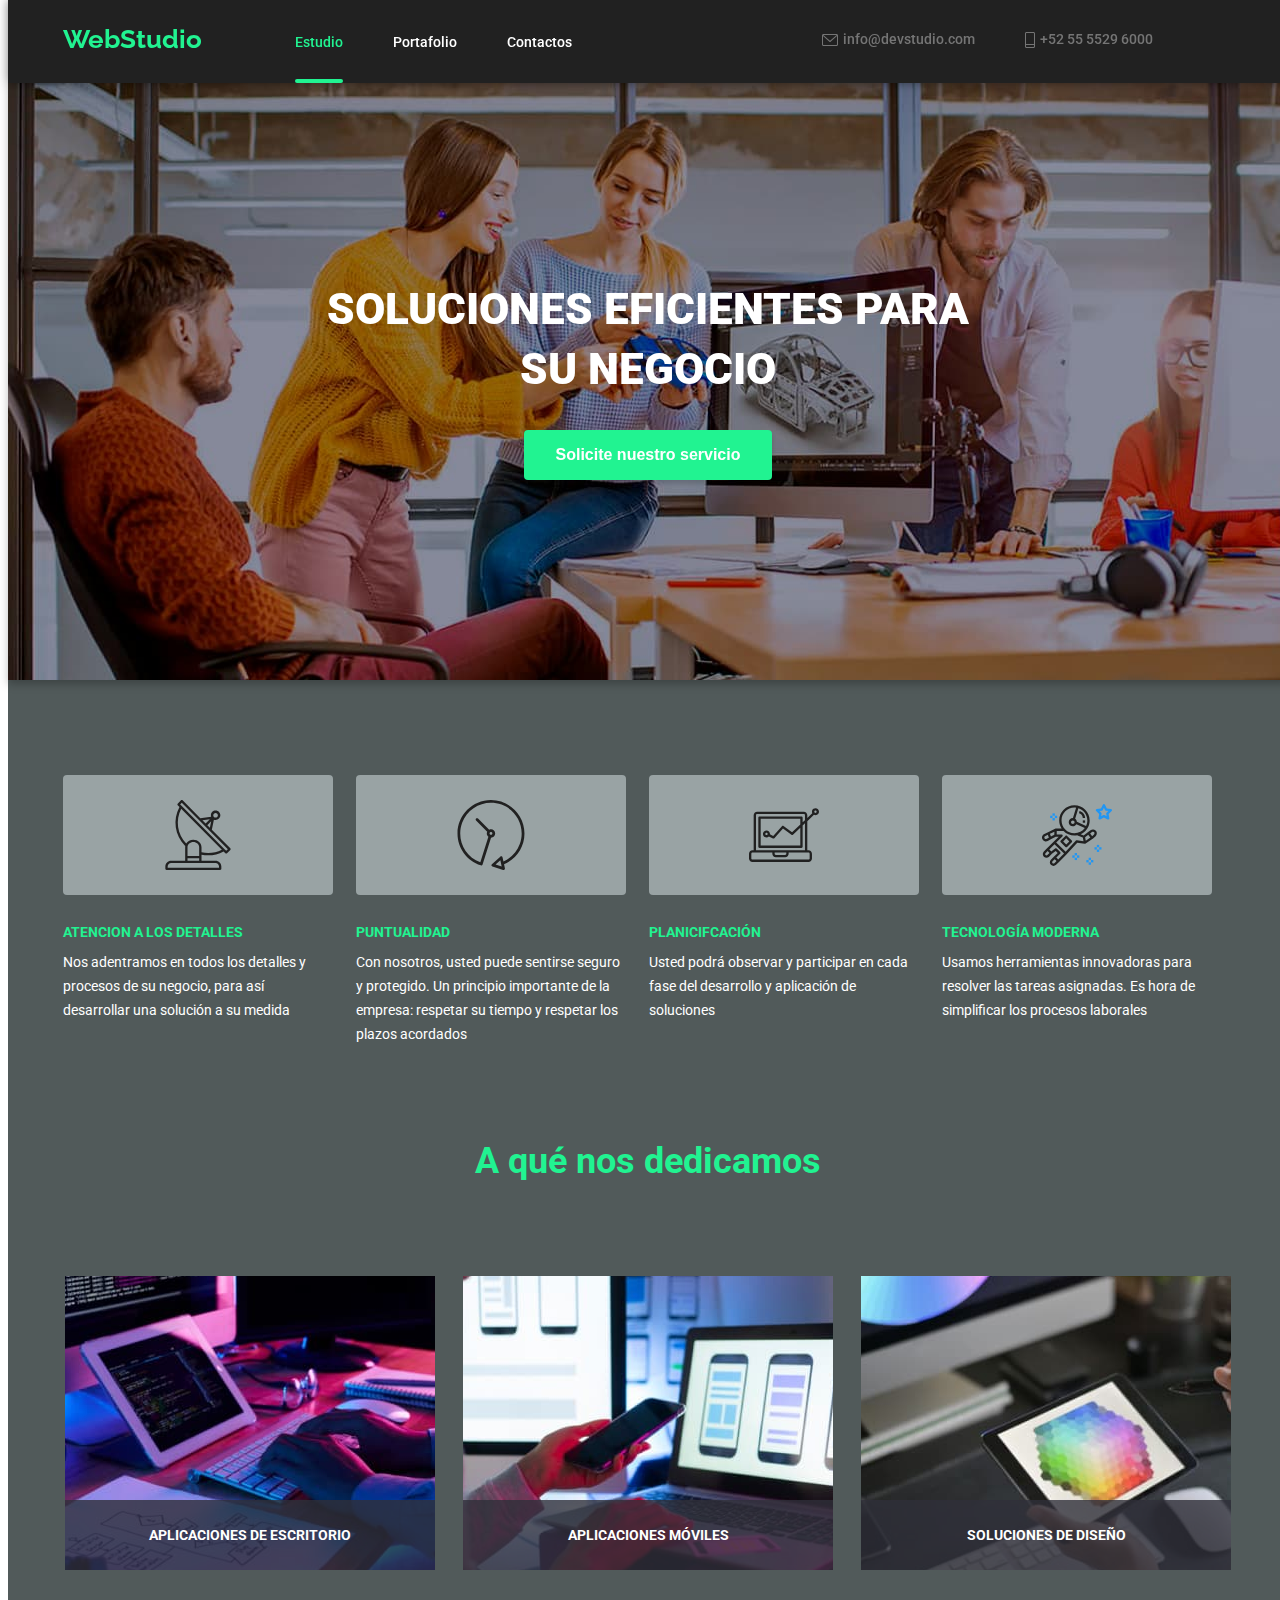
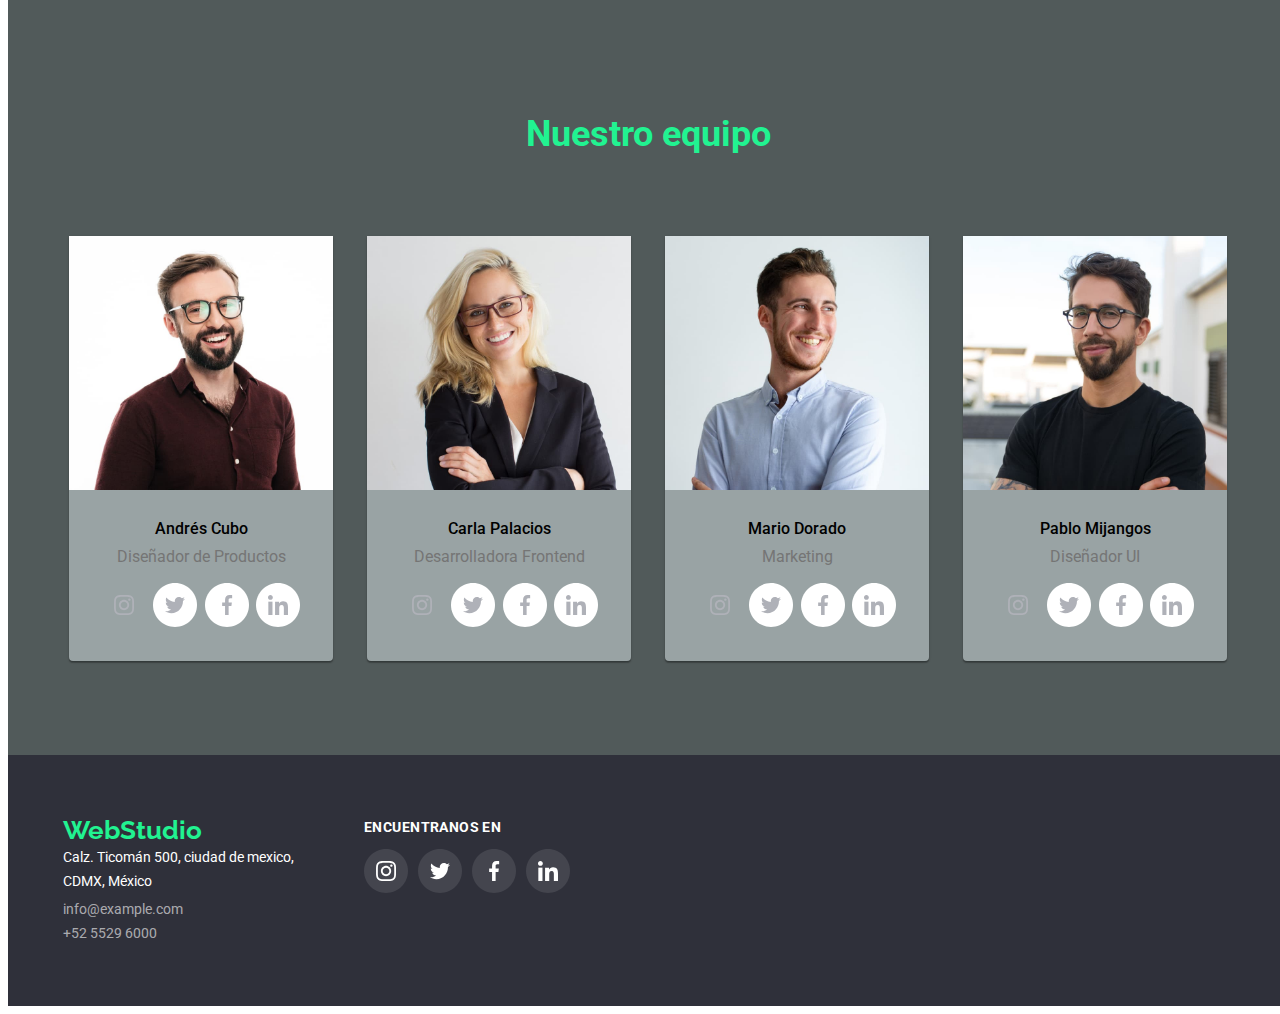
<file: estudio.html>
<!DOCTYPE html>
<html lang="en">
<head>
    <meta charset="UTF-8">
    <meta http-equiv="X-UA-Compatible" content="IE=edge">
    <meta name="viewport" content="width=device-width, initial-scale=1.0">
    <title>Tarea Segundo Modulo HTML</title>
    <link rel="stylesheet" href="./CSS/styles.css">
    <link rel="preconnect" href="https://fonts.googleapis.com"><link rel="preconnect" href="https://fonts.gstatic.com" crossorigin><link href="https://fonts.googleapis.com/css2?family=Raleway:wght@700&family=Roboto:wght@400;500;700;900&display=swap" rel="stylesheet">
    <link rel="stylesheet" href="https://cdnjs.cloudflare.com/ajax/libs/modern-normalize/1.1.0/modern-normalize.min.css" integrity="sha512-wpPYUAdjBVSE4KJnH1VR1HeZfpl1ub8YT/NKx4PuQ5NmX2tKuGu6U/JRp5y+Y8XG2tV+wKQpNHVUX03MfMFn9Q==" crossorigin="anonymous" referrerpolicy="no-referrer">
</head>
<body>
    <!-- fondo total de la pagina -->


        <!-- primera seccion -->
        <header class="header">
            <div class="container flex">
                <a href="WebStudio"><p class="header__web">WebStudio</p></a>
                <ul class="list">
                    <li class="header__one">
                        <a class="header__prin link" href="index.html">Estudio</a>
                        <div class="header__indi"></div>
                    </li>
                    <li class="header__two"><a class="header__nav link" href="portafolio.html">Portafolio</a></li>
                    <li class="header__third"><a class="header__nav link" href="#">Contactos</a></li>

                </ul>

                <ul class="list">     
                    <li class="header__four "> 
                        <a class="header__info link link__hover" href="info@devstuido.com">
                            <svg class="icon header__redes" width="16" height="12" viewBox="0 0 16 12" fill="#757575" xmlns="http://www.w3.org/2000/svg">
                                <path d="M14.5 0H1.50001C0.672854 0 0 0.672853 0 1.50001V10.5C0 11.3271 0.672854 12 1.50001 12H14.5C15.3271 12 16 11.3271 16 10.5V1.50001C16 0.672853 15.3271 0 14.5 0ZM14.5 0.999994C14.5679 0.999994 14.6325 1.01409 14.6916 1.0387L8 6.83838L1.30833 1.0387C1.36742 1.01412 1.43204 0.999994 1.49998 0.999994H14.5ZM14.5 11H1.50001C1.22414 11 0.999996 10.7759 0.999996 10.5V2.09521L7.67236 7.87792C7.76661 7.95944 7.8833 7.99999 8 7.99999C8.1167 7.99999 8.23339 7.95948 8.32764 7.87792L15 2.09521V10.5C15 10.7759 14.7759 11 14.5 11Z"/>
                            </svg>
                            <p class="header__text"> info@devstudio.com </p>
                        </a>
                    </li>
                    <li class="header__five">
                        <a class="header__info link link__hover" href="+52555529">
                            <svg class="icon " width="10" height="16" viewBox="0 0 10 16" fill="#757575" xmlns="http://www.w3.org/2000/svg">
                                <path d="M8.5 0H1.5C0.672848 0 0 0.672848 0 1.5V14.5C0 15.3272 0.672848 16 1.5 16H8.5C9.32715 16 10 15.3272 10 14.5V1.5C10 0.672848 9.32715 0 8.5 0ZM1.5 1H8.5C8.77588 1 9 1.22412 9 1.5V12H1V1.5C1 1.22412 1.22412 1 1.5 1ZM8.5 15H1.5C1.22412 15 1 14.7759 1 14.5V13H9V14.5C9 14.7759 8.77588 15 8.5 15Z"/>
                            </svg>
                            <p class="header__text">+52 55 5529 6000</p>
                        </a>
                    </li>                    
                </ul>
            </div>
        </header>
        <main>

            <!-- segunda seccion, titulo principal -->
           
            <section class="solution">
                <div class="container flex">
                    <div class="solution__block">
                        <h1 class="solution__title">SOLUCIONES EFICIENTES PARA SU NEGOCIO</h1>
                        <button data-modal-open class="solution__button" type="button">Solicite nuestro servicio</button>
                    </div>
                </div>

            </section>
            <div class="backdrop is-hidden" data-modal>
                <div class="modal">
                    <a href="#" data-modal-close>
                        <svg class="modal__button" width="30" height="30" viewBox="0 0 30 30" fill="none" xmlns="http://www.w3.org/2000/svg">
                            <circle cx="15" cy="15" r="15" fill="white"/>
                            <circle cx="15" cy="15" r="14.5" stroke="black" stroke-opacity="0.1"/>
                            <path d="M21 10.1079L19.8921 9L15.5 13.3921L11.1079 9L10 10.1079L14.3921 14.5L10 18.8921L11.1079 20L15.5 15.6079L19.8921 20L21 18.8921L16.6079 14.5L21 10.1079Z" fill="black"/>
                            </svg>
                    </a>
                    <h3 class="modal__title"> Deje sus datos, nos contactaremos con usted</h3>
                    <form action="">
                        <label for="name" class="modal__label">
                            nombre
                            <div class="modal__conter">
                            <input class="modal__input" id="name" type="name" name="Nombre" required>
                                <svg class="modal__imag" width="12" height="12" viewBox="0 0 12 12" fill="none" xmlns="http://www.w3.org/2000/svg">
                                    <path d="M6 6C7.6575 6 9 4.6575 9 3C9 1.3425 7.6575 0 6 0C4.3425 0 3 1.3425 3 3C3 4.6575 4.3425 6 6 6ZM6 7.5C3.9975 7.5 0 8.505 0 10.5V11.25C0 11.6625 0.3375 12 0.75 12H11.25C11.6625 12 12 11.6625 12 11.25V10.5C12 8.505 8.0025 7.5 6 7.5Z"/>
                                </svg>
                            </div>
                        </label>

                        <label for="telefono" class="modal__label">
                            telefono
                            <div class="modal__conter">
                            <input class="modal__input" id="telefono" type="name" name="number" required>
                                <svg class="modal__imag" width="14" height="14" viewBox="0 0 14 14" fill="none" xmlns="http://www.w3.org/2000/svg">
                                    <path d="M11.996 9.12256L10.1579 8.91269C9.71641 8.86203 9.2822 9.01401 8.97102 9.32519L7.63945 10.6568C5.59144 9.61466 3.91251 7.94296 2.87041 5.8877L4.20922 4.54888C4.5204 4.2377 4.67237 3.80349 4.62171 3.36205L4.41185 1.53836C4.325 0.807445 3.70988 0.257446 2.97173 0.257446H1.71976C0.902004 0.257446 0.221746 0.937708 0.272403 1.75547C0.655953 7.93572 5.59868 12.8712 11.7717 13.2548C12.5894 13.3054 13.2697 12.6252 13.2697 11.8074V10.5555C13.2769 9.82453 12.7269 9.2094 11.996 9.12256Z" />
                                </svg>
                            </div>
                        </label>

                        <label for="email" class="modal__label">
                            Email
                            <div class="modal__conter">
                            <input class="modal__input" id="email" type="email" name="email" required>
                            <svg class="modal__imag" width="16" height="12" viewBox="0 0 16 12" fill="none" xmlns="http://www.w3.org/2000/svg">
                                <path d="M14 0H2C1.175 0 0.5075 0.675 0.5075 1.5L0.5 10.5C0.5 11.325 1.175 12 2 12H14C14.825 12 15.5 11.325 15.5 10.5V1.5C15.5 0.675 14.825 0 14 0ZM13.7 3.1875L8.3975 6.5025C8.1575 6.6525 7.8425 6.6525 7.6025 6.5025L2.3 3.1875C2.1125 3.0675 2 2.865 2 2.6475C2 2.145 2.5475 1.845 2.975 2.1075L8 5.25L13.025 2.1075C13.4525 1.845 14 2.145 14 2.6475C14 2.865 13.8875 3.0675 13.7 3.1875Z" />
                                </svg>
                            </div>
                        </label>

                        <label for="comentarios" class="modal__label">
                            Comentarios
                            <textarea class="modal__input_coment" id="comentarios" name="comentarios" rows="10" placeholder="introduzca el texto"></textarea>
                        </label>

                        <label for="checkbox" class="modal__label">
                            <div class="modal__conter__check">
                            <div class="modal__conter__input"><input class="modal__input__check" id="checkbox" type="checkbox" name="checkbox"></div>
                            <p class="modal__text__check">Estoy de acuerdo con el botetin informativo y acepto los terminos y condiciones</p>
                            </div>
                        </label>
                        <button type="submit" class="modal__Enviar"> Enviar</button>
                    </form>
                </div>
            </div>

            <!-- Tercera seccion, cualidades -->
            <section class="qualities">
                <div class="container flex">

                        <ul class="list qualities__list">
                            <li class="qualities__item">
                                <div class="qualities__block">
                                    <svg width="66" height="70" viewBox="0 0 66 70" fill="none" xmlns="http://www.w3.org/2000/svg">
                                        <path d="M65.3163 48.3385L46.8468 29.7337L48.8966 19.6373C49.4256 19.8438 49.9879 19.9517 50.5556 19.9558H50.5696C53.1777 19.9866 55.3169 17.8974 55.3479 15.2893C55.3788 12.6812 53.2894 10.542 50.6813 10.5111C48.0732 10.4803 45.934 12.5695 45.9031 15.1776C45.8965 15.7357 45.9888 16.2905 46.176 16.8163L35.326 18.1405L17.6276 0.35C17.4105 0.128479 17.1141 0.00247917 16.804 0C16.4977 0.00160417 16.2044 0.123521 15.9873 0.3395L12.6786 3.6295C12.2232 4.08508 12.2232 4.82358 12.6786 5.27917L14.459 7.08517C7.56162 19.7681 9.80191 35.4741 19.9703 45.7228C20.0636 45.8121 20.1718 45.8843 20.29 45.9363C20.2165 46.3311 20.1781 46.7317 20.1756 47.1333V60.6667H6.17562C2.95562 60.6705 0.346077 63.28 0.342285 66.5V68.8333C0.342285 69.4776 0.86466 70 1.50895 70H55.1756C55.8199 70 56.3423 69.4776 56.3423 68.8333V66.5C56.3385 63.28 53.729 60.6705 50.509 60.6667H36.509V54.6688C38.7021 55.1288 40.9367 55.3633 43.1776 55.3688C48.5548 55.363 53.8464 54.0225 58.5776 51.4675L60.3673 53.2677C60.5844 53.4892 60.8808 53.6152 61.191 53.6177C61.4972 53.6161 61.7905 53.4941 62.0076 53.2782L65.3163 49.9882C65.7717 49.5326 65.7717 48.7941 65.3163 48.3385ZM48.9246 13.6348C49.8383 12.726 51.3157 12.7301 52.2244 13.6437C53.1332 14.5574 53.1291 16.0348 52.2155 16.9435C51.7781 17.3785 51.1864 17.6226 50.5695 17.6225H50.5625C49.2739 17.6158 48.2345 16.5658 48.2412 15.2771C48.2445 14.6602 48.4918 14.0699 48.9291 13.6348H48.9246ZM46.1783 21.301L44.8693 27.7445L42.298 25.158L46.1783 21.301ZM44.853 19.3282L40.653 23.5037L37.4038 20.237L44.853 19.3282ZM50.509 63C52.442 63 54.009 64.567 54.009 66.5V67.6667H2.67562V66.5C2.67562 64.567 4.2426 63 6.17562 63H50.509ZM34.1756 58.3333V60.6667H22.509V58.3333H34.1756ZM22.509 56V47.1333C22.509 44.303 25.1258 42 28.3423 42C31.5588 42 34.1756 44.303 34.1756 47.1333V56H22.509ZM36.509 52.29V47.1333C36.509 43.0162 32.8456 39.6667 28.3423 39.6667C25.4306 39.622 22.7079 41.1041 21.165 43.5738C12.2887 34.2249 10.2899 20.2875 16.1805 8.82073L56.872 49.7455C50.5886 52.9419 43.3857 53.8418 36.509 52.29ZM61.2038 50.7943L59.56 49.1412L16.7923 6.11567L15.1415 4.46133L16.7923 2.81633L34.15 20.272C34.1581 20.272 34.1628 20.2872 34.171 20.293L62.8593 49.1493L61.2038 50.7943Z" fill="#212121"/>
                                    </svg>  
                                </div>
                                <h3 class="qualities__cap">ATENCION A LOS DETALLES</h3>
                                <P class="qualities__propi">Nos adentramos en todos los detalles y procesos de su negocio, para así desarrollar una solución a su medida</P>
                            </li>
                            <li class="qualities__item">
                                <div class="qualities__block">
                                    <svg width="68" height="70" viewBox="0 0 68 70" fill="none" xmlns="http://www.w3.org/2000/svg">
                                        <path d="M67.4614 33.4715C67.4576 14.9819 52.4656 -0.00373771 33.9754 6.99302e-07C15.4858 0.00373911 0.500169 14.9963 0.503907 33.4859C0.507111 48.0502 9.92522 60.9413 23.7995 65.3713C23.9319 65.413 24.0697 65.4343 24.2081 65.4338C24.4719 65.4333 24.7304 65.3628 24.9573 65.2287C25.2527 65.0541 25.4732 64.7764 25.5768 64.449L34.0315 37.6521C36.3429 37.6404 38.2068 35.7568 38.1945 33.4459C38.1827 31.1345 36.2997 29.2706 33.9883 29.2824C33.3666 29.285 32.753 29.4282 32.1944 29.7011L21.0251 18.5302C20.4707 17.9951 19.5879 18.0106 19.0528 18.5644C18.5305 19.1054 18.5305 19.962 19.0528 20.503L30.2162 31.6792C29.3596 33.4277 29.8493 35.5383 31.3895 36.7303L23.3338 62.2647C7.41354 56.4002 -0.738311 38.7405 5.12618 22.8203C10.9907 6.90002 28.6503 -1.25183 44.5706 4.61266C60.4909 10.4771 68.6427 28.1374 62.7782 44.0571C59.913 51.8351 54.0261 58.1252 46.4548 61.4989L45.5842 57.3989C45.4251 56.6454 44.6844 56.1636 43.9308 56.3233C43.6931 56.3741 43.4726 56.4857 43.291 56.6475L34.8978 64.1409C34.322 64.653 34.2708 65.5347 34.7835 66.1105C34.9501 66.2974 35.1637 66.4362 35.403 66.5126L46.1188 69.9327C46.8521 70.1682 47.6377 69.765 47.8732 69.0312C47.948 68.7994 47.9603 68.5527 47.9101 68.3145L47.0545 64.2915C59.4452 59.0678 67.4902 46.918 67.4614 33.4715ZM33.9829 32.0766C34.753 32.0766 35.3779 32.7014 35.3779 33.4715C35.3779 34.2422 34.753 34.8665 33.9829 34.8665C33.2123 34.8665 32.588 34.2422 32.588 33.4715C32.588 32.7014 33.2123 32.0766 33.9829 32.0766ZM38.5774 64.5916L43.3551 60.3298L44.6737 66.543L38.5774 64.5916Z" fill="#212121"/>
                                    </svg>
                                </div>
                                <h3 class="qualities__cap">PUNTUALIDAD</h3>
                                <P class="qualities__propi">Con nosotros, usted puede sentirse seguro y protegido. Un principio importante de la empresa: respetar su tiempo y respetar los plazos acordados</P>
                            </li>
                            <li class="qualities__item">
                                <div class="qualities__block">
                                    <svg width="70" height="54" viewBox="0 0 70 54" fill="none" xmlns="http://www.w3.org/2000/svg">
                                        <path d="M3.49817 53.8865H59.4689C61.4007 53.8865 62.967 52.3202 62.967 50.3883V45.7241C62.967 43.7923 61.4007 42.2259 59.4689 42.2259H58.3028V13.1469L64.9262 6.87247C66.4635 7.63029 68.3242 7.17024 69.3302 5.78157C70.3369 4.39346 70.1957 2.48211 68.9966 1.25684C67.7975 0.031566 65.8901 -0.1512 64.4798 0.82412C63.0701 1.80001 62.569 3.64987 63.2933 5.20366L58.3028 9.9345V7.24426C58.3028 5.31241 56.7365 3.74609 54.8046 3.74609H8.16239C6.23054 3.74609 4.66422 5.31241 4.66422 7.24426V42.2259H3.49817C1.56632 42.2259 0 43.7923 0 45.7241V50.3883C0 52.3202 1.56632 53.8865 3.49817 53.8865ZM66.4652 2.58004C67.1091 2.58004 67.6312 3.10214 67.6312 3.74609C67.6312 4.39004 67.1091 4.91215 66.4652 4.91215C65.8212 4.91215 65.2991 4.39004 65.2991 3.74609C65.2991 3.10214 65.8212 2.58004 66.4652 2.58004ZM6.99634 7.24426C6.99634 6.60031 7.51844 6.07821 8.16239 6.07821H54.8046C55.4486 6.07821 55.9707 6.60031 55.9707 7.24426V12.1414L53.6386 14.3573V9.57637C53.6386 8.93242 53.1165 8.41032 52.4725 8.41032H10.4945C9.85055 8.41032 9.32845 8.93242 9.32845 9.57637V38.7278C9.32845 39.3717 9.85055 39.8938 10.4945 39.8938H52.4725C53.1165 39.8938 53.6386 39.3717 53.6386 38.7278V17.5651L55.9707 15.3554V42.2259H6.99634V7.24426ZM17.4908 22.403C15.9131 22.3984 14.5279 23.4495 14.1083 24.9703C13.6886 26.491 14.3383 28.104 15.6951 28.9091C17.0513 29.7142 18.7793 29.5121 19.9129 28.4149L23.9662 30.4487C24.4371 30.6844 25.0081 30.5739 25.3583 30.1805L33.9745 20.4871L42.4443 26.8338C42.8987 27.1743 43.5329 27.1378 43.9452 26.7478L51.3065 19.7748V37.5617H11.6606V10.7424H51.3065V16.5619L43.0564 24.3747L34.5154 17.9716C34.0303 17.6084 33.3476 17.6767 32.9445 18.1294L24.2099 27.9571L20.9446 26.3242C20.9685 26.1841 20.9833 26.0429 20.989 25.9012C20.989 23.9693 19.4227 22.403 17.4908 22.403ZM18.6569 25.9012C18.6569 26.5451 18.1348 27.0672 17.4908 27.0672C16.8469 27.0672 16.3248 26.5451 16.3248 25.9012C16.3248 25.2572 16.8469 24.7351 17.4908 24.7351C18.1348 24.7351 18.6569 25.2572 18.6569 25.9012ZM25.6532 44.5581H37.3138V45.7241C37.3138 46.3681 36.7917 46.8902 36.1477 46.8902H26.8193C26.1753 46.8902 25.6532 46.3681 25.6532 45.7241V44.5581ZM2.33211 45.7241C2.33211 45.0802 2.85422 44.5581 3.49817 44.5581H23.3211V45.7241C23.3211 47.656 24.8874 49.2223 26.8193 49.2223H36.1477C38.0796 49.2223 39.6459 47.656 39.6459 45.7241V44.5581H59.4689C60.1128 44.5581 60.6349 45.0802 60.6349 45.7241V50.3883C60.6349 51.0323 60.1128 51.5544 59.4689 51.5544H3.49817C2.85422 51.5544 2.33211 51.0323 2.33211 50.3883V45.7241Z" fill="#212121"/>
                                    </svg>  
                                </div>
                                <h3 class="qualities__cap">PLANICIFCACIÓN</h3>
                                <p class="qualities__propi">Usted podrá observar y participar en cada fase del desarrollo y aplicación de soluciones</p>
                            </li>
                            <li class="qualities__item">
                                <div class="qualities__block">
                                    <svg width="70" height="70" viewBox="0 0 70 70" fill="none" xmlns="http://www.w3.org/2000/svg">
                                        <path d="M69.9433 9.89637C69.8056 9.47513 69.4416 9.16724 69.0018 9.10298L64.8228 8.49512L62.9526 4.70809C62.5606 3.91005 61.2527 3.91005 60.8608 4.70809L58.9906 8.49512L54.8114 9.10312C54.3716 9.16724 54.0076 9.47418 53.8687 9.89651C53.7323 10.3188 53.8453 10.7831 54.1639 11.0924L57.1891 14.0407L56.4752 18.2034C56.4005 18.6409 56.5802 19.0831 56.9384 19.3445C57.3012 19.6082 57.7748 19.6407 58.168 19.4331L61.9061 17.4672L65.6442 19.4331C65.8146 19.5229 66.0024 19.5672 66.1879 19.5672C66.4294 19.5672 66.671 19.4925 66.874 19.3443C67.2333 19.0831 67.413 18.6408 67.3372 18.2033L66.6233 14.0405L69.6485 11.0923C69.9654 10.7819 70.0798 10.3187 69.9433 9.89637ZM64.5556 12.7991C64.2815 13.0662 64.1555 13.4536 64.2208 13.8316L64.6385 16.2688L62.4499 15.1184C62.2795 15.0286 62.0929 14.9843 61.9061 14.9843C61.7195 14.9843 61.534 15.0286 61.3624 15.1184L59.1736 16.2688L59.5913 13.8316C59.6567 13.4536 59.5306 13.0675 59.2565 12.7991L57.4843 11.0724L59.932 10.7166C60.3124 10.6617 60.6402 10.4226 60.8106 10.0783L61.9049 7.86169L62.9992 10.0783C63.1696 10.4225 63.4974 10.6617 63.8778 10.7166L66.3255 11.0724L64.5556 12.7991Z" fill="#2196F3"/>
                                        <path d="M57.167 44.8923H54.8336V47.2257H57.167V44.8923Z" fill="#2196F3"/>
                                        <path d="M57.167 49.5591H54.8336V51.8925H57.167V49.5591Z" fill="#2196F3"/>
                                        <path d="M59.5004 47.2257H57.167V49.5591H59.5004V47.2257Z" fill="#2196F3"/>
                                        <path d="M54.8337 47.2257H52.5003V49.5591H54.8337V47.2257Z" fill="#2196F3"/>
                                        <path d="M49.0002 57.7259H46.6668V60.0593H49.0002V57.7259Z" fill="#2196F3"/>
                                        <path d="M49.0002 62.3926H46.6668V64.726H49.0002V62.3926Z" fill="#2196F3"/>
                                        <path d="M51.3337 60.0593H49.0002V62.3927H51.3337V60.0593Z" fill="#2196F3"/>
                                        <path d="M46.6668 60.0593H44.3334V62.3927H46.6668V60.0593Z" fill="#2196F3"/>
                                        <path d="M35 53.0592H32.6666V55.3926H35V53.0592Z" fill="#2196F3"/>
                                        <path d="M35 57.7259H32.6666V60.0593H35V57.7259Z" fill="#2196F3"/>
                                        <path d="M37.3334 55.3925H35V57.7259H37.3334V55.3925Z" fill="#2196F3"/>
                                        <path d="M32.6666 55.3925H30.3332V57.7259H32.6666V55.3925Z" fill="#2196F3"/>
                                        <path d="M12.833 13.3918H10.4996V15.7252H12.833V13.3918Z" fill="#2196F3"/>
                                        <path d="M12.833 18.0587H10.4996V20.3921H12.833V18.0587Z" fill="#2196F3"/>
                                        <path d="M15.1663 15.7252H12.8329V18.0586H15.1663V15.7252Z" fill="#2196F3"/>
                                        <path d="M10.4996 15.7252H8.1662V18.0586H10.4996V15.7252Z" fill="#2196F3"/>
                                        <path d="M54.0635 30.9738C53.4347 30.1256 52.5119 29.5797 51.4642 29.4326C50.4118 29.2833 49.3734 29.5597 48.5334 30.2026L45.7952 32.3014L45.794 32.3026L41.6428 35.4025L38.6724 34.2194C43.9691 31.8429 47.6711 26.545 47.6711 20.3942C47.6711 12.0314 40.8401 5.22736 32.4436 5.22736C24.047 5.22736 17.2161 12.0314 17.2161 20.3942C17.2161 23.4253 18.1226 26.2439 19.6662 28.6158L13.6204 28.5633C13.6168 28.5633 13.6134 28.5633 13.6099 28.5633C13.5911 28.5633 13.5761 28.5726 13.5586 28.5738C13.4431 28.5785 13.3298 28.6018 13.2191 28.6415C13.1911 28.652 13.162 28.6579 13.1352 28.6706C13.1212 28.6765 13.1071 28.6776 13.0932 28.6846L6.02075 32.1764C6.01952 32.1764 6.01843 32.1764 6.01843 32.1775L1.8766 34.1693C1.83107 34.1891 1.78445 34.2159 1.73892 34.2462C0.0880191 35.3452 -0.474314 37.5036 0.429958 39.2676C0.911763 40.2056 1.73195 40.8963 2.73999 41.2124C3.12856 41.3337 3.52518 41.3933 3.91949 41.3933C4.55305 41.3933 5.18074 41.2381 5.75578 40.9313L8.79154 39.3167L13.7441 36.7593L16.7122 36.7418L4.80844 48.5884C4.80735 48.5896 4.80612 48.5896 4.80489 48.5907L1.87647 51.5074C1.18466 52.1958 0.8043 53.1092 0.8043 54.0835C0.8043 55.0565 1.18466 55.9723 1.87647 56.6619C2.587 57.3689 3.52149 57.7235 4.45598 57.7235C5.3917 57.7235 6.32495 57.3689 7.03782 56.6619L9.91251 53.7988L13.7206 50.9556L15.6912 52.9179L11.8375 56.7551C11.8364 56.7564 11.8352 56.7564 11.834 56.7575L8.90556 59.6741C8.21375 60.3625 7.8334 61.2759 7.8334 62.2502C7.8334 63.2233 8.21375 64.139 8.90556 64.8286C9.6161 65.5356 10.5518 65.8903 11.4863 65.8903C12.4208 65.8903 13.3565 65.5356 14.0681 64.8286L16.9977 61.912L21.6842 57.2453C21.6854 57.244 21.6854 57.2429 21.6865 57.2417L23.8951 55.0542L23.8869 55.046C23.9008 55.032 23.9207 55.0272 23.9347 55.0122L35.2353 42.6349L42.8281 43.7152C42.8829 43.7234 42.9377 43.7269 42.9925 43.7269C43.1338 43.7269 43.2702 43.6931 43.402 43.6429C43.4406 43.629 43.4743 43.6102 43.5106 43.5916C43.5526 43.5706 43.5968 43.559 43.6366 43.5322L50.6659 38.8655C50.6916 38.848 50.7055 38.8199 50.73 38.8013C50.758 38.7792 50.793 38.7699 50.8186 38.7453L53.5999 36.1401C55.0471 34.7841 55.2466 32.5628 54.0635 30.9738ZM4.66024 38.8722C4.28111 39.0752 3.85058 39.1159 3.43878 38.9854C3.03039 38.8582 2.69912 38.5793 2.50538 38.2025C2.15305 37.5164 2.35718 36.6811 2.97433 36.2296L5.84793 34.8471L6.53974 36.8689L6.83027 37.7182L4.66024 38.8722ZM12.3102 34.874L8.92333 36.6241L8.36456 34.9907L7.96328 33.8169L12.3967 31.6282L12.3102 34.874ZM45.3402 20.3919C45.3402 22.4009 44.8607 24.2957 44.03 25.9907L34.8832 21.8362C34.7875 20.5821 34.1366 19.4842 33.1589 18.8005L36.3614 8.16849C41.5626 9.82295 45.3402 14.6752 45.3402 20.3919ZM19.5519 20.3919C19.5519 13.3159 25.3363 7.55831 32.446 7.55831C32.9991 7.55831 33.5403 7.60493 34.0759 7.67261L30.9433 18.0713C30.9014 18.0701 30.8617 18.0585 30.8185 18.0585C28.5597 18.0585 26.7222 19.8901 26.7222 22.1419C26.7222 24.3936 28.5597 26.2254 30.8185 26.2254C32.3375 26.2254 33.65 25.3866 34.3582 24.1591L42.8073 27.9975C40.4564 31.1615 36.6938 33.2255 32.4459 33.2255C25.3363 33.2255 19.5519 27.4679 19.5519 20.3919ZM32.5814 22.1419C32.5814 23.1068 31.7903 23.8919 30.8185 23.8919C29.8467 23.8919 29.0556 23.1068 29.0556 22.1419C29.0556 21.1771 29.8467 20.3919 30.8185 20.3919C31.7903 20.3919 32.5814 21.1771 32.5814 22.1419ZM5.39183 55.0074C4.87503 55.5196 4.03843 55.5185 3.52286 55.0087C3.2743 54.7601 3.13785 54.4324 3.13785 54.0835C3.13785 53.7358 3.2743 53.4079 3.52286 53.1618L5.6274 51.0652L7.48941 52.9191L5.39183 55.0074ZM12.4222 63.1743C11.9054 63.6865 11.0677 63.6877 10.552 63.1755C10.3034 62.927 10.1669 62.5993 10.1669 62.2503C10.1669 61.9027 10.3034 61.5748 10.552 61.3287L12.6579 59.231L13.5388 60.1073L14.5211 61.0849L12.4222 63.1743ZM20.0383 55.5862C20.0371 55.5873 20.036 55.5873 20.0348 55.5885L16.1742 59.4385L15.2933 58.5623L14.311 57.5846L18.168 53.7451C18.168 53.7451 18.168 53.7451 18.168 53.744C18.1692 53.7428 18.1703 53.7428 18.1715 53.7417C18.259 53.6542 18.3139 53.5492 18.3676 53.4454C18.3828 53.415 18.4119 53.3893 18.4248 53.3579C18.461 53.2681 18.4667 53.1713 18.4808 53.0767C18.4878 53.0229 18.5112 52.9729 18.5112 52.9179C18.5112 52.8397 18.4831 52.764 18.4669 52.6869C18.4529 52.6169 18.4529 52.5456 18.426 52.4781C18.3817 52.3684 18.3058 52.2716 18.2265 52.177C18.2044 52.1513 18.1962 52.1186 18.1717 52.0942C18.1717 52.0942 18.1717 52.0942 18.1705 52.0942C18.1692 52.0931 18.1692 52.0906 18.1681 52.0895L14.6529 48.5895C14.6156 48.5521 14.5677 48.537 14.5257 48.5055C14.464 48.4577 14.4045 48.4134 14.3356 48.3795C14.2691 48.3468 14.2014 48.327 14.1314 48.3082C14.0568 48.2872 13.9845 48.2709 13.9063 48.265C13.835 48.2604 13.7686 48.2674 13.6975 48.2756C13.6193 48.2849 13.5459 48.2954 13.47 48.3199C13.3964 48.3432 13.3312 48.3793 13.2635 48.4179C13.2203 48.4424 13.1714 48.4506 13.1305 48.4809L9.25133 51.3767L7.28077 49.4143L12.5285 44.1946L22.0674 53.576L20.0383 55.5862ZM34.9544 40.2372C34.9207 40.2325 34.8891 40.2454 34.8553 40.2431C34.7701 40.2384 34.6885 40.2443 34.6034 40.2582C34.5369 40.2699 34.4739 40.2827 34.4108 40.3049C34.3362 40.3306 34.2685 40.3656 34.1996 40.4075C34.1343 40.4472 34.0748 40.4892 34.0176 40.5417C33.9896 40.5661 33.9558 40.5779 33.9301 40.6058L23.6527 51.862L14.185 42.5506L20.3825 36.3859C20.8387 35.9309 20.841 35.1923 20.386 34.735C20.1562 34.5052 19.854 34.392 19.5519 34.3932V34.3921L14.6984 34.4212L14.7591 30.9049L21.5492 30.9633C24.3166 33.7937 28.176 35.5589 32.446 35.5589C33.4027 35.5589 34.3361 35.4598 35.2448 35.2905C35.3323 35.3605 35.4186 35.4317 35.5284 35.476L40.7995 37.5761L41.1331 39.235L41.5228 41.1717L34.9544 40.2372ZM43.7944 40.6269L43.1096 37.2189L46.2736 34.8564L47.102 35.9554L48.3445 37.605L43.7944 40.6269ZM52.0055 34.4341L50.1726 36.1514L48.1356 33.4471L49.9544 32.0529C50.2938 31.7917 50.7221 31.6854 51.1421 31.7403C51.5644 31.7997 51.9378 32.0203 52.1921 32.3621C52.6658 33.0003 52.5853 33.8905 52.0055 34.4341Z" fill="#212121"/>
                                        <path d="M29.7545 40.5651L25.0668 35.8984C24.613 35.4446 23.8755 35.4446 23.4205 35.8984L18.734 40.5651C18.5147 40.7856 18.391 41.0819 18.391 41.3922C18.391 41.7026 18.5135 42.0001 18.734 42.2194L23.4205 46.8861C23.648 47.1124 23.9468 47.2256 24.2443 47.2256C24.5418 47.2256 24.8404 47.1124 25.0668 46.8861L29.7545 42.2194C29.9738 42.0001 30.0987 41.7026 30.0987 41.3922C30.0987 41.0819 29.9749 40.7844 29.7545 40.5651ZM24.2443 44.4128L21.2109 41.3922L24.2443 38.3717L27.2788 41.3922L24.2443 44.4128Z" fill="#212121"/>
                                        <path d="M37.5468 11.0923L36.9833 13.358C37.1385 13.3966 40.7844 14.3462 40.7844 18.0586H43.1178C43.1177 13.6461 39.4742 11.5718 37.5468 11.0923Z" fill="#212121"/>
                                        <path d="M43.1178 20.3919H40.7844V22.7253H43.1178V20.3919Z" fill="#212121"/>
                                    </svg>
                                        
                                </div>
                                <h3 class="qualities__cap">TECNOLOGÍA MODERNA</h3>
                                <p class="qualities__propi">Usamos herramientas innovadoras para resolver las tareas asignadas. Es hora de simplificar los procesos laborales</p>
                            </li>
                        </ul>    
                </div>
            </section>

            <!-- Cuarta seccion, imagenes dedicacion-->

            <section class="dedication">
                <div class="container flex">
                    <div class="wrap">
                    <h2 class="dedication__title">A qué nos dedicamos</h2>

                    <ul class="list dedication__list">
                        <li class="dedication__item"><div class="dedication__card__imagen"><div class="dedication__container__label"><p class="dedication__card__label">APLICACIONES DE ESCRITORIO</p></div></div></li>
                        <li class="dedication__item"><div class="dedication__card__imagen1"><div class="dedication__container__label"><P class="dedication__card__label">APLICACIONES MÓVILES</P></div></div></li>
                        <li class="dedication__item"><div class="dedication__card__imagen2"><div class="dedication__container__label"><P class="dedication__card__label">SOLUCIONES DE DISEÑO</P></div></div></li>
                    </ul>
                    </div>
                </div>
            </section>

            <!-- quinta seccion, equipo -->
            <section class="team">
                <div class="container flex">
                    <div class="wrap">
                        <h2 class="team__title">Nuestro equipo</h2>
                        <ul class="list team__list">
                            <li class="team__item">
                                <img src="./images/ESTUDIO/AndresCubo.jpg" alt="Primer miembro del equipo" width="270">
                                <div class="team__name"><h3 class="team__caption">Andrés Cubo</h3></div>
                                <div class="team__des"><p class="team__proyec">Diseñador de Productos</p></div>
                                <div class="team__container__redes">
                                    <ul class="list team__list__Redes">
                                        <li class="team__item__redes">
                                            <a href="#" class="link__hover">
                                                <svg class="icon" width="44" height="44"  viewBox="0 0 44 44" xmlns="http://www.w3.org/2000/svg">
                                                    <a href="#" class="link__icon">
                                                    <path class="icon" d="M44 21.9999C44 28.0751 41.5376 33.5751 37.5564 37.5563C33.5751 41.5375 28.0751 43.9999 22 43.9999C15.9249 43.9999 10.4249 41.5375 6.44365 37.5563C2.46243 33.5751 0 28.0751 0 21.9999C0 15.9248 2.46243 10.4248 6.44365 6.44359C10.4249 2.46237 15.9249 -6.10352e-05 22 -6.10352e-05C28.0751 -6.10352e-05 33.5751 2.46237 37.5564 6.44359C41.5376 10.4248 44 15.9248 44 21.9999Z" fill="none"/>
                                                       <g clip-path="url(#clip0_75273_601)">
                                                           <path class="icon__path" d="M31.9804 17.8801C31.9336 16.8174 31.7617 16.0868 31.5156 15.4537C31.2616 14.7818 30.8709 14.1801 30.359 13.68C29.8589 13.1721 29.2533 12.7774 28.5891 12.5274C27.9524 12.2813 27.2256 12.1094 26.163 12.0626C25.0924 12.0118 24.7525 12 22.0371 12C19.3217 12 18.9818 12.0118 17.9152 12.0586C16.8525 12.1055 16.1219 12.2775 15.489 12.5235C14.8169 12.7774 14.2153 13.1681 13.7152 13.68C13.2073 14.1801 12.8127 14.7857 12.5626 15.4499C12.3164 16.0868 12.1446 16.8134 12.0977 17.8761C12.0469 18.9467 12.0352 19.2866 12.0352 22.002C12.0352 24.7173 12.0469 25.0572 12.0938 26.1239C12.1406 27.1865 12.3126 27.9171 12.5588 28.5502C12.8127 29.2221 13.2073 29.8238 13.7152 30.3239C14.2153 30.8318 14.8209 31.2265 15.4851 31.4765C16.1219 31.7226 16.8486 31.8945 17.9114 31.9413C18.9779 31.9883 19.3179 31.9999 22.0333 31.9999C24.7487 31.9999 25.0885 31.9883 26.1552 31.9413C27.2179 31.8945 27.9484 31.7226 28.5813 31.4765C29.9254 30.9568 30.9881 29.8941 31.5078 28.5502C31.7538 27.9133 31.9258 27.1865 31.9727 26.1239C32.0195 25.0572 32.0313 24.7173 32.0313 22.002C32.0313 19.2866 32.0273 18.9467 31.9804 17.8801ZM30.1794 26.0457C30.1364 27.0225 29.9723 27.5499 29.8356 27.9015C29.4995 28.7728 28.808 29.4643 27.9367 29.8004C27.5851 29.9372 27.0538 30.1012 26.0809 30.1441C25.026 30.1911 24.7096 30.2027 22.0411 30.2027C19.3726 30.2027 19.0522 30.1911 18.0011 30.1441C17.0244 30.1012 16.4969 29.9372 16.1453 29.8004C15.7117 29.6402 15.317 29.3862 14.9967 29.0541C14.6646 28.7298 14.4106 28.3391 14.2504 27.9055C14.1137 27.5539 13.9496 27.0225 13.9067 26.0497C13.8597 24.9948 13.8481 24.6783 13.8481 22.0097C13.8481 19.3412 13.8597 19.0209 13.9067 17.9699C13.9496 16.9932 14.1137 16.4657 14.2504 16.1141C14.4106 15.6804 14.6646 15.2859 15.0007 14.9654C15.3248 14.6333 15.7155 14.3793 16.1493 14.2192C16.5009 14.0825 17.0323 13.9184 18.0051 13.8754C19.06 13.8285 19.3765 13.8168 22.0449 13.8168C24.7174 13.8168 25.0337 13.8285 26.0848 13.8754C27.0616 13.9184 27.589 14.0825 27.9407 14.2192C28.3742 14.3793 28.7689 14.6333 29.0893 14.9654C29.4213 15.2897 29.6753 15.6804 29.8356 16.1141C29.9723 16.4657 30.1364 16.997 30.1794 17.9699C30.2263 19.0248 30.238 19.3412 30.238 22.0097C30.238 24.6783 30.2263 24.9908 30.1794 26.0457Z" fill="#AFB1B8"/>
                                                           <path class="icon__path" d="M22.0371 16.8642C19.2007 16.8642 16.8994 19.1654 16.8994 22.0019C16.8994 24.8385 19.2007 27.1396 22.0371 27.1396C24.8737 27.1396 27.1749 24.8385 27.1749 22.0019C27.1749 19.1654 24.8737 16.8642 22.0371 16.8642ZM22.0371 25.3346C20.197 25.3346 18.7044 23.8422 18.7044 22.0019C18.7044 20.1617 20.197 18.6692 22.0371 18.6692C23.8774 18.6692 25.3698 20.1617 25.3698 22.0019C25.3698 23.8422 23.8774 25.3346 22.0371 25.3346Z" fill="#AFB1B8"/>
                                                           <path class="icon__path" d="M28.5775 16.6611C28.5775 17.3235 28.0404 17.8605 27.3779 17.8605C26.7155 17.8605 26.1785 17.3235 26.1785 16.6611C26.1785 15.9986 26.7155 15.4617 27.3779 15.4617C28.0404 15.4617 28.5775 15.9986 28.5775 16.6611Z" fill="#AFB1B8"/>
                                                       </g>
                                                    </a>
                                                    <defs>
                                                    <clipPath id="clip0_75273_601">
                                                    <rect width="20" height="20"  transform="translate(12 12)"/>
                                                    </clipPath>
                                                    </defs>
                                                </svg>
                                            </a>
                                        </li>
                                    
                                        <li class="team__item__redes">  
                                            <a href="#" class="link__hover">      
                                                <svg class="icon" width="44" height="44" viewBox="0 0 44 44" fill="" xmlns="http://www.w3.org/2000/svg">
                                                    <a href="#" class="link__icon">
                                                        <path class="icon" d="M44 21.9999C44 28.0751 41.5376 33.5751 37.5564 37.5563C33.5751 41.5375 28.0751 43.9999 22 43.9999C15.9249 43.9999 10.4249 41.5375 6.44365 37.5563C2.46243 33.5751 0 28.0751 0 21.9999C0 15.9248 2.46243 10.4248 6.44365 6.44359C10.4249 2.46237 15.9249 -6.10352e-05 22 -6.10352e-05C28.0751 -6.10352e-05 33.5751 2.46237 37.5564 6.44359C41.5376 10.4248 44 15.9248 44 21.9999Z" fill="white"/>
                                                        <g clip-path="url(#clip0_75273_595)">
                                                        <path class="icon__path" d="M32 15.7988C31.25163 16.125 30.4637 16.3412 29.6375 16.4462C30.4875 15.9388 31.1363 15.1412 31.4412 14.18C30.6488 14.6525 29.7738 14.9863 28.8412 15.1725C28.0887 14.3713 27.0162 13.875 25.8462 13.875C23.5763 13.875 21.7487 15.7175 21.7487 17.9763C21.7487 18.3012 21.7762 18.6137 21.8438 18.9112C18.435 18.745 15.4188 17.1113 13.3925 14.6225C13.0387 15.2363 12.8313 15.9388 12.8313 16.695C12.8313 18.115 13.5625 19.3737 14.6525 20.1025C13.9937 20.09 13.3475 19.8988 12.8 19.5975C12.8 19.61 12.8 19.6262 12.8 19.6425C12.8 21.635 14.2212 23.29 16.085 23.6712C15.7512 23.7625 15.3875 23.8062 15.01 23.8062C14.7475 23.8062 14.4825 23.7913 14.2337 23.7362C14.765 25.36 16.2725 26.5538 18.065 26.5925C16.67 27.6838 14.8988 28.3412 12.9813 28.3412C12.645 28.3412 12.3225 28.3263 12 28.285C13.8162 29.4563 15.9688 30.125 18.29 30.125C25.835 30.125 29.96 23.875 29.96 18.4575C29.96 18.2762 29.9538 18.1013 29.945 17.9275C30.7588 17.35 31.4425 16.6288 32 15.7988Z" fill="#AFB1B8"/>
                                                        </g>
                                                    </a>
                                                        <defs>
                                                        <clipPath id="clip0_75273_595">
                                                        <rect width="20" height="20" fill="white" transform="translate(12 12)"/>
                                                        </clipPath>
                                                        </defs>
                                                </svg>
                                            </a>
                                        </li>

                                        <li class="team__item__redes">
                                            <a href="#" class="link__hover">
                                                <svg class="icon" width="44" height="44" viewBox="0 0 44 44" fill="none" xmlns="http://www.w3.org/2000/svg">
                                                         <a href="#" class="link__icon">
                                                            <path class="icon" d="M44 21.9999C44 28.0751 41.5376 33.5751 37.5564 37.5563C33.5751 41.5375 28.0751 43.9999 22 43.9999C15.9249 43.9999 10.4249 41.5375 6.44365 37.5563C2.46243 33.5751 0 28.0751 0 21.9999C0 15.9248 2.46243 10.4248 6.44365 6.44359C10.4249 2.46237 15.9249 -6.10352e-05 22 -6.10352e-05C28.0751 -6.10352e-05 33.5751 2.46237 37.5564 6.44359C41.5376 10.4248 44 15.9248 44 21.9999Z" fill="white"/>
                                                            <g clip-path="url(#clip0_75273_591)">
                                                            <path class="icon__path" d="M25.3309 15.3208H27.1567V12.1408C26.8417 12.0975 25.7584 12 24.4967 12C21.8642 12 20.0609 13.6558 20.0609 16.6992V19.5H17.1559V23.055H20.0609V32H23.6226V23.0558H26.4101L26.8526 19.5008H23.6217V17.0517C23.6226 16.0242 23.8992 15.3208 25.3309 15.3208Z" fill="#AFB1B8"/>
                                                            </g>
                                                        </a>
                                                        <defs>
                                                        <clipPath id="clip0_75273_591">
                                                        <rect width="20" height="20" fill="white" transform="translate(12 12)"/>
                                                        </clipPath>
                                                        </defs>
                                                </svg>
                                            </a>
                                        </li>

                                        <li class="team__item__redes">
                                            <a href="#" class="link__hover">
                                                <svg class="icon" width="44" height="44" viewBox="0 0 44 44" fill="white" xmlns="http://www.w3.org/2000/svg">
                                                        <a href="#" class="link__icon">
                                                            <path class="icon" d="M44 21.9999C44 28.0751 41.5376 33.5751 37.5564 37.5563C33.5751 41.5375 28.0751 43.9999 22 43.9999C15.9249 43.9999 10.4249 41.5375 6.44365 37.5563C2.46243 33.5751 0 28.0751 0 21.9999C0 15.9248 2.46243 10.4248 6.44365 6.44359C10.4249 2.46237 15.9249 -6.10352e-05 22 -6.10352e-05C28.0751 -6.10352e-05 33.5751 2.46237 37.5564 6.44359C41.5376 10.4248 44 15.9248 44 21.9999Z" fill="white"/>
                                                            <g clip-path="url(#clip0_75273_585)">
                                                            <path class="icon__path" d="M31.995 32V31.9992H32V24.6642C32 21.0759 31.2275 18.3117 27.0325 18.3117C25.0158 18.3117 23.6625 19.4184 23.11 20.4675H23.0517V18.6467H19.0742V31.9992H23.2158V25.3875C23.2158 23.6467 23.5458 21.9634 25.7017 21.9634C27.8258 21.9634 27.8575 23.95 27.8575 25.4992V32H31.995Z" fill="#AFB1B8"/>
                                                            <path class="icon__path" d="M12.33 18.6475H16.4767V32H12.33V18.6475Z" fill="#AFB1B8"/>
                                                            <path class="icon__path" d="M14.4017 12C13.0758 12 12 13.0758 12 14.4017C12 15.7275 13.0758 16.8258 14.4017 16.8258C15.7275 16.8258 16.8033 15.7275 16.8033 14.4017C16.8025 13.0758 15.7267 12 14.4017 12V12Z" fill="#AFB1B8"/>
                                                            </g>
                                                        </a>
                                                        <defs>
                                                        <clipPath id="clip0_75273_585">
                                                        <rect width="20" height="20" transform="translate(12 12)"/>
                                                        </clipPath>
                                                        </defs>
                                                </svg>
                                            </a>
                                        </li>
                                    </ul>
                                </div>
                            </li>
                            <li class="team__item">
                                <img src="./images/ESTUDIO/CarlaPalacios.jpg" alt="Segundo miembro del equipo" width="270">
                                <div class="team__name"><h3 class="team__caption">Carla Palacios</h3></div>
                                <div class="team__des"><p class="team__proyec">Desarrolladora Frontend</p></div>
                                <div class="team__container__redes">
                                    <ul class="list team__list__Redes">
                                        <li class="team__item__redes">
                                            <a href="#" class="link__hover">
                                                <svg class="icon" width="44" height="44"  viewBox="0 0 44 44" xmlns="http://www.w3.org/2000/svg">
                                                    <a href="#" class="link__icon">
                                                    <path class="icon" d="M44 21.9999C44 28.0751 41.5376 33.5751 37.5564 37.5563C33.5751 41.5375 28.0751 43.9999 22 43.9999C15.9249 43.9999 10.4249 41.5375 6.44365 37.5563C2.46243 33.5751 0 28.0751 0 21.9999C0 15.9248 2.46243 10.4248 6.44365 6.44359C10.4249 2.46237 15.9249 -6.10352e-05 22 -6.10352e-05C28.0751 -6.10352e-05 33.5751 2.46237 37.5564 6.44359C41.5376 10.4248 44 15.9248 44 21.9999Z" fill="none"/>
                                                       <g clip-path="url(#clip0_75273_601)">
                                                           <path class="icon__path" d="M31.9804 17.8801C31.9336 16.8174 31.7617 16.0868 31.5156 15.4537C31.2616 14.7818 30.8709 14.1801 30.359 13.68C29.8589 13.1721 29.2533 12.7774 28.5891 12.5274C27.9524 12.2813 27.2256 12.1094 26.163 12.0626C25.0924 12.0118 24.7525 12 22.0371 12C19.3217 12 18.9818 12.0118 17.9152 12.0586C16.8525 12.1055 16.1219 12.2775 15.489 12.5235C14.8169 12.7774 14.2153 13.1681 13.7152 13.68C13.2073 14.1801 12.8127 14.7857 12.5626 15.4499C12.3164 16.0868 12.1446 16.8134 12.0977 17.8761C12.0469 18.9467 12.0352 19.2866 12.0352 22.002C12.0352 24.7173 12.0469 25.0572 12.0938 26.1239C12.1406 27.1865 12.3126 27.9171 12.5588 28.5502C12.8127 29.2221 13.2073 29.8238 13.7152 30.3239C14.2153 30.8318 14.8209 31.2265 15.4851 31.4765C16.1219 31.7226 16.8486 31.8945 17.9114 31.9413C18.9779 31.9883 19.3179 31.9999 22.0333 31.9999C24.7487 31.9999 25.0885 31.9883 26.1552 31.9413C27.2179 31.8945 27.9484 31.7226 28.5813 31.4765C29.9254 30.9568 30.9881 29.8941 31.5078 28.5502C31.7538 27.9133 31.9258 27.1865 31.9727 26.1239C32.0195 25.0572 32.0313 24.7173 32.0313 22.002C32.0313 19.2866 32.0273 18.9467 31.9804 17.8801ZM30.1794 26.0457C30.1364 27.0225 29.9723 27.5499 29.8356 27.9015C29.4995 28.7728 28.808 29.4643 27.9367 29.8004C27.5851 29.9372 27.0538 30.1012 26.0809 30.1441C25.026 30.1911 24.7096 30.2027 22.0411 30.2027C19.3726 30.2027 19.0522 30.1911 18.0011 30.1441C17.0244 30.1012 16.4969 29.9372 16.1453 29.8004C15.7117 29.6402 15.317 29.3862 14.9967 29.0541C14.6646 28.7298 14.4106 28.3391 14.2504 27.9055C14.1137 27.5539 13.9496 27.0225 13.9067 26.0497C13.8597 24.9948 13.8481 24.6783 13.8481 22.0097C13.8481 19.3412 13.8597 19.0209 13.9067 17.9699C13.9496 16.9932 14.1137 16.4657 14.2504 16.1141C14.4106 15.6804 14.6646 15.2859 15.0007 14.9654C15.3248 14.6333 15.7155 14.3793 16.1493 14.2192C16.5009 14.0825 17.0323 13.9184 18.0051 13.8754C19.06 13.8285 19.3765 13.8168 22.0449 13.8168C24.7174 13.8168 25.0337 13.8285 26.0848 13.8754C27.0616 13.9184 27.589 14.0825 27.9407 14.2192C28.3742 14.3793 28.7689 14.6333 29.0893 14.9654C29.4213 15.2897 29.6753 15.6804 29.8356 16.1141C29.9723 16.4657 30.1364 16.997 30.1794 17.9699C30.2263 19.0248 30.238 19.3412 30.238 22.0097C30.238 24.6783 30.2263 24.9908 30.1794 26.0457Z" fill="#AFB1B8"/>
                                                           <path class="icon__path" d="M22.0371 16.8642C19.2007 16.8642 16.8994 19.1654 16.8994 22.0019C16.8994 24.8385 19.2007 27.1396 22.0371 27.1396C24.8737 27.1396 27.1749 24.8385 27.1749 22.0019C27.1749 19.1654 24.8737 16.8642 22.0371 16.8642ZM22.0371 25.3346C20.197 25.3346 18.7044 23.8422 18.7044 22.0019C18.7044 20.1617 20.197 18.6692 22.0371 18.6692C23.8774 18.6692 25.3698 20.1617 25.3698 22.0019C25.3698 23.8422 23.8774 25.3346 22.0371 25.3346Z" fill="#AFB1B8"/>
                                                           <path class="icon__path" d="M28.5775 16.6611C28.5775 17.3235 28.0404 17.8605 27.3779 17.8605C26.7155 17.8605 26.1785 17.3235 26.1785 16.6611C26.1785 15.9986 26.7155 15.4617 27.3779 15.4617C28.0404 15.4617 28.5775 15.9986 28.5775 16.6611Z" fill="#AFB1B8"/>
                                                       </g>
                                                    </a>
                                                    <defs>
                                                    <clipPath id="clip0_75273_601">
                                                    <rect width="20" height="20"  transform="translate(12 12)"/>
                                                    </clipPath>
                                                    </defs>
                                                </svg>
                                            </a>
                                        </li>
                                    
                                        <li class="team__item__redes">  
                                            <a href="#" class="link__hover">      
                                                <svg class="icon" width="44" height="44" viewBox="0 0 44 44" fill="" xmlns="http://www.w3.org/2000/svg">
                                                    <a href="#" class="link__icon">
                                                        <path class="icon" d="M44 21.9999C44 28.0751 41.5376 33.5751 37.5564 37.5563C33.5751 41.5375 28.0751 43.9999 22 43.9999C15.9249 43.9999 10.4249 41.5375 6.44365 37.5563C2.46243 33.5751 0 28.0751 0 21.9999C0 15.9248 2.46243 10.4248 6.44365 6.44359C10.4249 2.46237 15.9249 -6.10352e-05 22 -6.10352e-05C28.0751 -6.10352e-05 33.5751 2.46237 37.5564 6.44359C41.5376 10.4248 44 15.9248 44 21.9999Z" fill="white"/>
                                                        <g clip-path="url(#clip0_75273_595)">
                                                        <path class="icon__path" d="M32 15.7988C31.25163 16.125 30.4637 16.3412 29.6375 16.4462C30.4875 15.9388 31.1363 15.1412 31.4412 14.18C30.6488 14.6525 29.7738 14.9863 28.8412 15.1725C28.0887 14.3713 27.0162 13.875 25.8462 13.875C23.5763 13.875 21.7487 15.7175 21.7487 17.9763C21.7487 18.3012 21.7762 18.6137 21.8438 18.9112C18.435 18.745 15.4188 17.1113 13.3925 14.6225C13.0387 15.2363 12.8313 15.9388 12.8313 16.695C12.8313 18.115 13.5625 19.3737 14.6525 20.1025C13.9937 20.09 13.3475 19.8988 12.8 19.5975C12.8 19.61 12.8 19.6262 12.8 19.6425C12.8 21.635 14.2212 23.29 16.085 23.6712C15.7512 23.7625 15.3875 23.8062 15.01 23.8062C14.7475 23.8062 14.4825 23.7913 14.2337 23.7362C14.765 25.36 16.2725 26.5538 18.065 26.5925C16.67 27.6838 14.8988 28.3412 12.9813 28.3412C12.645 28.3412 12.3225 28.3263 12 28.285C13.8162 29.4563 15.9688 30.125 18.29 30.125C25.835 30.125 29.96 23.875 29.96 18.4575C29.96 18.2762 29.9538 18.1013 29.945 17.9275C30.7588 17.35 31.4425 16.6288 32 15.7988Z" fill="#AFB1B8"/>
                                                        </g>
                                                    </a>
                                                        <defs>
                                                        <clipPath id="clip0_75273_595">
                                                        <rect width="20" height="20" fill="white" transform="translate(12 12)"/>
                                                        </clipPath>
                                                        </defs>
                                                </svg>
                                            </a>
                                        </li>

                                        <li class="team__item__redes">
                                            <a href="#" class="link__hover">
                                                <svg class="icon" width="44" height="44" viewBox="0 0 44 44" fill="none" xmlns="http://www.w3.org/2000/svg">
                                                         <a href="#" class="link__icon">
                                                            <path class="icon" d="M44 21.9999C44 28.0751 41.5376 33.5751 37.5564 37.5563C33.5751 41.5375 28.0751 43.9999 22 43.9999C15.9249 43.9999 10.4249 41.5375 6.44365 37.5563C2.46243 33.5751 0 28.0751 0 21.9999C0 15.9248 2.46243 10.4248 6.44365 6.44359C10.4249 2.46237 15.9249 -6.10352e-05 22 -6.10352e-05C28.0751 -6.10352e-05 33.5751 2.46237 37.5564 6.44359C41.5376 10.4248 44 15.9248 44 21.9999Z" fill="white"/>
                                                            <g clip-path="url(#clip0_75273_591)">
                                                            <path class="icon__path" d="M25.3309 15.3208H27.1567V12.1408C26.8417 12.0975 25.7584 12 24.4967 12C21.8642 12 20.0609 13.6558 20.0609 16.6992V19.5H17.1559V23.055H20.0609V32H23.6226V23.0558H26.4101L26.8526 19.5008H23.6217V17.0517C23.6226 16.0242 23.8992 15.3208 25.3309 15.3208Z" fill="#AFB1B8"/>
                                                            </g>
                                                        </a>
                                                        <defs>
                                                        <clipPath id="clip0_75273_591">
                                                        <rect width="20" height="20" fill="white" transform="translate(12 12)"/>
                                                        </clipPath>
                                                        </defs>
                                                </svg>
                                            </a>
                                        </li>

                                        <li class="team__item__redes">
                                            <a href="#" class="link__hover">
                                                <svg class="icon" width="44" height="44" viewBox="0 0 44 44" fill="white" xmlns="http://www.w3.org/2000/svg">
                                                        <a href="#" class="link__icon">
                                                            <path class="icon" d="M44 21.9999C44 28.0751 41.5376 33.5751 37.5564 37.5563C33.5751 41.5375 28.0751 43.9999 22 43.9999C15.9249 43.9999 10.4249 41.5375 6.44365 37.5563C2.46243 33.5751 0 28.0751 0 21.9999C0 15.9248 2.46243 10.4248 6.44365 6.44359C10.4249 2.46237 15.9249 -6.10352e-05 22 -6.10352e-05C28.0751 -6.10352e-05 33.5751 2.46237 37.5564 6.44359C41.5376 10.4248 44 15.9248 44 21.9999Z" fill="white"/>
                                                            <g clip-path="url(#clip0_75273_585)">
                                                            <path class="icon__path" d="M31.995 32V31.9992H32V24.6642C32 21.0759 31.2275 18.3117 27.0325 18.3117C25.0158 18.3117 23.6625 19.4184 23.11 20.4675H23.0517V18.6467H19.0742V31.9992H23.2158V25.3875C23.2158 23.6467 23.5458 21.9634 25.7017 21.9634C27.8258 21.9634 27.8575 23.95 27.8575 25.4992V32H31.995Z" fill="#AFB1B8"/>
                                                            <path class="icon__path" d="M12.33 18.6475H16.4767V32H12.33V18.6475Z" fill="#AFB1B8"/>
                                                            <path class="icon__path" d="M14.4017 12C13.0758 12 12 13.0758 12 14.4017C12 15.7275 13.0758 16.8258 14.4017 16.8258C15.7275 16.8258 16.8033 15.7275 16.8033 14.4017C16.8025 13.0758 15.7267 12 14.4017 12V12Z" fill="#AFB1B8"/>
                                                            </g>
                                                        </a>
                                                        <defs>
                                                        <clipPath id="clip0_75273_585">
                                                        <rect width="20" height="20" transform="translate(12 12)"/>
                                                        </clipPath>
                                                        </defs>
                                                </svg>
                                            </a>
                                        </li>
                                    </ul>
                                </div>
                            </li>
                            <li class="team__item">
                                <img src="./images/ESTUDIO/MarioDorado.jpg" alt="Tercer miembro del equipo" width="270">
                                <div class="team__name"><h3 class="team__caption">Mario Dorado</h3></div>
                                <div class="team__des"><p class="team__proyec">Marketing</p></div>
                                <div class="team__container__redes">
                                    <ul class="list team__list__Redes">
                                        <li class="team__item__redes">
                                            <a href="#" class="link__hover">
                                                <svg class="icon" width="44" height="44"  viewBox="0 0 44 44" xmlns="http://www.w3.org/2000/svg">
                                                    <a href="#" class="link__icon">
                                                    <path class="icon" d="M44 21.9999C44 28.0751 41.5376 33.5751 37.5564 37.5563C33.5751 41.5375 28.0751 43.9999 22 43.9999C15.9249 43.9999 10.4249 41.5375 6.44365 37.5563C2.46243 33.5751 0 28.0751 0 21.9999C0 15.9248 2.46243 10.4248 6.44365 6.44359C10.4249 2.46237 15.9249 -6.10352e-05 22 -6.10352e-05C28.0751 -6.10352e-05 33.5751 2.46237 37.5564 6.44359C41.5376 10.4248 44 15.9248 44 21.9999Z" fill="none"/>
                                                       <g clip-path="url(#clip0_75273_601)">
                                                           <path class="icon__path" d="M31.9804 17.8801C31.9336 16.8174 31.7617 16.0868 31.5156 15.4537C31.2616 14.7818 30.8709 14.1801 30.359 13.68C29.8589 13.1721 29.2533 12.7774 28.5891 12.5274C27.9524 12.2813 27.2256 12.1094 26.163 12.0626C25.0924 12.0118 24.7525 12 22.0371 12C19.3217 12 18.9818 12.0118 17.9152 12.0586C16.8525 12.1055 16.1219 12.2775 15.489 12.5235C14.8169 12.7774 14.2153 13.1681 13.7152 13.68C13.2073 14.1801 12.8127 14.7857 12.5626 15.4499C12.3164 16.0868 12.1446 16.8134 12.0977 17.8761C12.0469 18.9467 12.0352 19.2866 12.0352 22.002C12.0352 24.7173 12.0469 25.0572 12.0938 26.1239C12.1406 27.1865 12.3126 27.9171 12.5588 28.5502C12.8127 29.2221 13.2073 29.8238 13.7152 30.3239C14.2153 30.8318 14.8209 31.2265 15.4851 31.4765C16.1219 31.7226 16.8486 31.8945 17.9114 31.9413C18.9779 31.9883 19.3179 31.9999 22.0333 31.9999C24.7487 31.9999 25.0885 31.9883 26.1552 31.9413C27.2179 31.8945 27.9484 31.7226 28.5813 31.4765C29.9254 30.9568 30.9881 29.8941 31.5078 28.5502C31.7538 27.9133 31.9258 27.1865 31.9727 26.1239C32.0195 25.0572 32.0313 24.7173 32.0313 22.002C32.0313 19.2866 32.0273 18.9467 31.9804 17.8801ZM30.1794 26.0457C30.1364 27.0225 29.9723 27.5499 29.8356 27.9015C29.4995 28.7728 28.808 29.4643 27.9367 29.8004C27.5851 29.9372 27.0538 30.1012 26.0809 30.1441C25.026 30.1911 24.7096 30.2027 22.0411 30.2027C19.3726 30.2027 19.0522 30.1911 18.0011 30.1441C17.0244 30.1012 16.4969 29.9372 16.1453 29.8004C15.7117 29.6402 15.317 29.3862 14.9967 29.0541C14.6646 28.7298 14.4106 28.3391 14.2504 27.9055C14.1137 27.5539 13.9496 27.0225 13.9067 26.0497C13.8597 24.9948 13.8481 24.6783 13.8481 22.0097C13.8481 19.3412 13.8597 19.0209 13.9067 17.9699C13.9496 16.9932 14.1137 16.4657 14.2504 16.1141C14.4106 15.6804 14.6646 15.2859 15.0007 14.9654C15.3248 14.6333 15.7155 14.3793 16.1493 14.2192C16.5009 14.0825 17.0323 13.9184 18.0051 13.8754C19.06 13.8285 19.3765 13.8168 22.0449 13.8168C24.7174 13.8168 25.0337 13.8285 26.0848 13.8754C27.0616 13.9184 27.589 14.0825 27.9407 14.2192C28.3742 14.3793 28.7689 14.6333 29.0893 14.9654C29.4213 15.2897 29.6753 15.6804 29.8356 16.1141C29.9723 16.4657 30.1364 16.997 30.1794 17.9699C30.2263 19.0248 30.238 19.3412 30.238 22.0097C30.238 24.6783 30.2263 24.9908 30.1794 26.0457Z" fill="#AFB1B8"/>
                                                           <path class="icon__path" d="M22.0371 16.8642C19.2007 16.8642 16.8994 19.1654 16.8994 22.0019C16.8994 24.8385 19.2007 27.1396 22.0371 27.1396C24.8737 27.1396 27.1749 24.8385 27.1749 22.0019C27.1749 19.1654 24.8737 16.8642 22.0371 16.8642ZM22.0371 25.3346C20.197 25.3346 18.7044 23.8422 18.7044 22.0019C18.7044 20.1617 20.197 18.6692 22.0371 18.6692C23.8774 18.6692 25.3698 20.1617 25.3698 22.0019C25.3698 23.8422 23.8774 25.3346 22.0371 25.3346Z" fill="#AFB1B8"/>
                                                           <path class="icon__path" d="M28.5775 16.6611C28.5775 17.3235 28.0404 17.8605 27.3779 17.8605C26.7155 17.8605 26.1785 17.3235 26.1785 16.6611C26.1785 15.9986 26.7155 15.4617 27.3779 15.4617C28.0404 15.4617 28.5775 15.9986 28.5775 16.6611Z" fill="#AFB1B8"/>
                                                       </g>
                                                    </a>
                                                    <defs>
                                                    <clipPath id="clip0_75273_601">
                                                    <rect width="20" height="20"  transform="translate(12 12)"/>
                                                    </clipPath>
                                                    </defs>
                                                </svg>
                                            </a>
                                        </li>
                                    
                                        <li class="team__item__redes">  
                                            <a href="#" class="link__hover">      
                                                <svg class="icon" width="44" height="44" viewBox="0 0 44 44" fill="" xmlns="http://www.w3.org/2000/svg">
                                                    <a href="#" class="link__icon">
                                                        <path class="icon" d="M44 21.9999C44 28.0751 41.5376 33.5751 37.5564 37.5563C33.5751 41.5375 28.0751 43.9999 22 43.9999C15.9249 43.9999 10.4249 41.5375 6.44365 37.5563C2.46243 33.5751 0 28.0751 0 21.9999C0 15.9248 2.46243 10.4248 6.44365 6.44359C10.4249 2.46237 15.9249 -6.10352e-05 22 -6.10352e-05C28.0751 -6.10352e-05 33.5751 2.46237 37.5564 6.44359C41.5376 10.4248 44 15.9248 44 21.9999Z" fill="white"/>
                                                        <g clip-path="url(#clip0_75273_595)">
                                                        <path class="icon__path" d="M32 15.7988C31.25163 16.125 30.4637 16.3412 29.6375 16.4462C30.4875 15.9388 31.1363 15.1412 31.4412 14.18C30.6488 14.6525 29.7738 14.9863 28.8412 15.1725C28.0887 14.3713 27.0162 13.875 25.8462 13.875C23.5763 13.875 21.7487 15.7175 21.7487 17.9763C21.7487 18.3012 21.7762 18.6137 21.8438 18.9112C18.435 18.745 15.4188 17.1113 13.3925 14.6225C13.0387 15.2363 12.8313 15.9388 12.8313 16.695C12.8313 18.115 13.5625 19.3737 14.6525 20.1025C13.9937 20.09 13.3475 19.8988 12.8 19.5975C12.8 19.61 12.8 19.6262 12.8 19.6425C12.8 21.635 14.2212 23.29 16.085 23.6712C15.7512 23.7625 15.3875 23.8062 15.01 23.8062C14.7475 23.8062 14.4825 23.7913 14.2337 23.7362C14.765 25.36 16.2725 26.5538 18.065 26.5925C16.67 27.6838 14.8988 28.3412 12.9813 28.3412C12.645 28.3412 12.3225 28.3263 12 28.285C13.8162 29.4563 15.9688 30.125 18.29 30.125C25.835 30.125 29.96 23.875 29.96 18.4575C29.96 18.2762 29.9538 18.1013 29.945 17.9275C30.7588 17.35 31.4425 16.6288 32 15.7988Z" fill="#AFB1B8"/>
                                                        </g>
                                                    </a>
                                                        <defs>
                                                        <clipPath id="clip0_75273_595">
                                                        <rect width="20" height="20" fill="white" transform="translate(12 12)"/>
                                                        </clipPath>
                                                        </defs>
                                                </svg>
                                            </a>
                                        </li>

                                        <li class="team__item__redes">
                                            <a href="#" class="link__hover">
                                                <svg class="icon" width="44" height="44" viewBox="0 0 44 44" fill="none" xmlns="http://www.w3.org/2000/svg">
                                                         <a href="#" class="link__icon">
                                                            <path class="icon" d="M44 21.9999C44 28.0751 41.5376 33.5751 37.5564 37.5563C33.5751 41.5375 28.0751 43.9999 22 43.9999C15.9249 43.9999 10.4249 41.5375 6.44365 37.5563C2.46243 33.5751 0 28.0751 0 21.9999C0 15.9248 2.46243 10.4248 6.44365 6.44359C10.4249 2.46237 15.9249 -6.10352e-05 22 -6.10352e-05C28.0751 -6.10352e-05 33.5751 2.46237 37.5564 6.44359C41.5376 10.4248 44 15.9248 44 21.9999Z" fill="white"/>
                                                            <g clip-path="url(#clip0_75273_591)">
                                                            <path class="icon__path" d="M25.3309 15.3208H27.1567V12.1408C26.8417 12.0975 25.7584 12 24.4967 12C21.8642 12 20.0609 13.6558 20.0609 16.6992V19.5H17.1559V23.055H20.0609V32H23.6226V23.0558H26.4101L26.8526 19.5008H23.6217V17.0517C23.6226 16.0242 23.8992 15.3208 25.3309 15.3208Z" fill="#AFB1B8"/>
                                                            </g>
                                                        </a>
                                                        <defs>
                                                        <clipPath id="clip0_75273_591">
                                                        <rect width="20" height="20" fill="white" transform="translate(12 12)"/>
                                                        </clipPath>
                                                        </defs>
                                                </svg>
                                            </a>
                                        </li>

                                        <li class="team__item__redes">
                                            <a href="#" class="link__hover">
                                                <svg class="icon" width="44" height="44" viewBox="0 0 44 44" fill="white" xmlns="http://www.w3.org/2000/svg">
                                                        <a href="#" class="link__icon">
                                                            <path class="icon" d="M44 21.9999C44 28.0751 41.5376 33.5751 37.5564 37.5563C33.5751 41.5375 28.0751 43.9999 22 43.9999C15.9249 43.9999 10.4249 41.5375 6.44365 37.5563C2.46243 33.5751 0 28.0751 0 21.9999C0 15.9248 2.46243 10.4248 6.44365 6.44359C10.4249 2.46237 15.9249 -6.10352e-05 22 -6.10352e-05C28.0751 -6.10352e-05 33.5751 2.46237 37.5564 6.44359C41.5376 10.4248 44 15.9248 44 21.9999Z" fill="white"/>
                                                            <g clip-path="url(#clip0_75273_585)">
                                                            <path class="icon__path" d="M31.995 32V31.9992H32V24.6642C32 21.0759 31.2275 18.3117 27.0325 18.3117C25.0158 18.3117 23.6625 19.4184 23.11 20.4675H23.0517V18.6467H19.0742V31.9992H23.2158V25.3875C23.2158 23.6467 23.5458 21.9634 25.7017 21.9634C27.8258 21.9634 27.8575 23.95 27.8575 25.4992V32H31.995Z" fill="#AFB1B8"/>
                                                            <path class="icon__path" d="M12.33 18.6475H16.4767V32H12.33V18.6475Z" fill="#AFB1B8"/>
                                                            <path class="icon__path" d="M14.4017 12C13.0758 12 12 13.0758 12 14.4017C12 15.7275 13.0758 16.8258 14.4017 16.8258C15.7275 16.8258 16.8033 15.7275 16.8033 14.4017C16.8025 13.0758 15.7267 12 14.4017 12V12Z" fill="#AFB1B8"/>
                                                            </g>
                                                        </a>
                                                        <defs>
                                                        <clipPath id="clip0_75273_585">
                                                        <rect width="20" height="20" transform="translate(12 12)"/>
                                                        </clipPath>
                                                        </defs>
                                                </svg>
                                            </a>
                                        </li>
                                    </ul>
                                </div>
                            </li>
                            <li class="team__item">
                                <img src="./images/ESTUDIO/PabloMijangos.jpg" alt="Cuarto miembro del equipo" width="270">
                                <div class="team__name"><h3 class="team__caption">Pablo Mijangos</h3></div>
                                <div class="team__des"><p class="team__proyec">Diseñador UI</p></div>
                                <div class="team__container__redes">
                                    <ul class="list team__list__Redes">
                                        <li class="team__item__redes">
                                            <a href="#" class="link__hover">
                                                <svg class="icon" width="44" height="44"  viewBox="0 0 44 44" xmlns="http://www.w3.org/2000/svg">
                                                    <a href="#" class="link__icon">
                                                    <path class="icon" d="M44 21.9999C44 28.0751 41.5376 33.5751 37.5564 37.5563C33.5751 41.5375 28.0751 43.9999 22 43.9999C15.9249 43.9999 10.4249 41.5375 6.44365 37.5563C2.46243 33.5751 0 28.0751 0 21.9999C0 15.9248 2.46243 10.4248 6.44365 6.44359C10.4249 2.46237 15.9249 -6.10352e-05 22 -6.10352e-05C28.0751 -6.10352e-05 33.5751 2.46237 37.5564 6.44359C41.5376 10.4248 44 15.9248 44 21.9999Z" fill="none"/>
                                                       <g clip-path="url(#clip0_75273_601)">
                                                           <path class="icon__path" d="M31.9804 17.8801C31.9336 16.8174 31.7617 16.0868 31.5156 15.4537C31.2616 14.7818 30.8709 14.1801 30.359 13.68C29.8589 13.1721 29.2533 12.7774 28.5891 12.5274C27.9524 12.2813 27.2256 12.1094 26.163 12.0626C25.0924 12.0118 24.7525 12 22.0371 12C19.3217 12 18.9818 12.0118 17.9152 12.0586C16.8525 12.1055 16.1219 12.2775 15.489 12.5235C14.8169 12.7774 14.2153 13.1681 13.7152 13.68C13.2073 14.1801 12.8127 14.7857 12.5626 15.4499C12.3164 16.0868 12.1446 16.8134 12.0977 17.8761C12.0469 18.9467 12.0352 19.2866 12.0352 22.002C12.0352 24.7173 12.0469 25.0572 12.0938 26.1239C12.1406 27.1865 12.3126 27.9171 12.5588 28.5502C12.8127 29.2221 13.2073 29.8238 13.7152 30.3239C14.2153 30.8318 14.8209 31.2265 15.4851 31.4765C16.1219 31.7226 16.8486 31.8945 17.9114 31.9413C18.9779 31.9883 19.3179 31.9999 22.0333 31.9999C24.7487 31.9999 25.0885 31.9883 26.1552 31.9413C27.2179 31.8945 27.9484 31.7226 28.5813 31.4765C29.9254 30.9568 30.9881 29.8941 31.5078 28.5502C31.7538 27.9133 31.9258 27.1865 31.9727 26.1239C32.0195 25.0572 32.0313 24.7173 32.0313 22.002C32.0313 19.2866 32.0273 18.9467 31.9804 17.8801ZM30.1794 26.0457C30.1364 27.0225 29.9723 27.5499 29.8356 27.9015C29.4995 28.7728 28.808 29.4643 27.9367 29.8004C27.5851 29.9372 27.0538 30.1012 26.0809 30.1441C25.026 30.1911 24.7096 30.2027 22.0411 30.2027C19.3726 30.2027 19.0522 30.1911 18.0011 30.1441C17.0244 30.1012 16.4969 29.9372 16.1453 29.8004C15.7117 29.6402 15.317 29.3862 14.9967 29.0541C14.6646 28.7298 14.4106 28.3391 14.2504 27.9055C14.1137 27.5539 13.9496 27.0225 13.9067 26.0497C13.8597 24.9948 13.8481 24.6783 13.8481 22.0097C13.8481 19.3412 13.8597 19.0209 13.9067 17.9699C13.9496 16.9932 14.1137 16.4657 14.2504 16.1141C14.4106 15.6804 14.6646 15.2859 15.0007 14.9654C15.3248 14.6333 15.7155 14.3793 16.1493 14.2192C16.5009 14.0825 17.0323 13.9184 18.0051 13.8754C19.06 13.8285 19.3765 13.8168 22.0449 13.8168C24.7174 13.8168 25.0337 13.8285 26.0848 13.8754C27.0616 13.9184 27.589 14.0825 27.9407 14.2192C28.3742 14.3793 28.7689 14.6333 29.0893 14.9654C29.4213 15.2897 29.6753 15.6804 29.8356 16.1141C29.9723 16.4657 30.1364 16.997 30.1794 17.9699C30.2263 19.0248 30.238 19.3412 30.238 22.0097C30.238 24.6783 30.2263 24.9908 30.1794 26.0457Z" fill="#AFB1B8"/>
                                                           <path class="icon__path" d="M22.0371 16.8642C19.2007 16.8642 16.8994 19.1654 16.8994 22.0019C16.8994 24.8385 19.2007 27.1396 22.0371 27.1396C24.8737 27.1396 27.1749 24.8385 27.1749 22.0019C27.1749 19.1654 24.8737 16.8642 22.0371 16.8642ZM22.0371 25.3346C20.197 25.3346 18.7044 23.8422 18.7044 22.0019C18.7044 20.1617 20.197 18.6692 22.0371 18.6692C23.8774 18.6692 25.3698 20.1617 25.3698 22.0019C25.3698 23.8422 23.8774 25.3346 22.0371 25.3346Z" fill="#AFB1B8"/>
                                                           <path class="icon__path" d="M28.5775 16.6611C28.5775 17.3235 28.0404 17.8605 27.3779 17.8605C26.7155 17.8605 26.1785 17.3235 26.1785 16.6611C26.1785 15.9986 26.7155 15.4617 27.3779 15.4617C28.0404 15.4617 28.5775 15.9986 28.5775 16.6611Z" fill="#AFB1B8"/>
                                                       </g>
                                                    </a>
                                                    <defs>
                                                    <clipPath id="clip0_75273_601">
                                                    <rect width="20" height="20"  transform="translate(12 12)"/>
                                                    </clipPath>
                                                    </defs>
                                                </svg>
                                            </a>
                                        </li>
                                    
                                        <li class="team__item__redes">  
                                            <a href="#" class="link__hover">      
                                                <svg class="icon" width="44" height="44" viewBox="0 0 44 44" fill="" xmlns="http://www.w3.org/2000/svg">
                                                    <a href="#" class="link__icon">
                                                        <path class="icon" d="M44 21.9999C44 28.0751 41.5376 33.5751 37.5564 37.5563C33.5751 41.5375 28.0751 43.9999 22 43.9999C15.9249 43.9999 10.4249 41.5375 6.44365 37.5563C2.46243 33.5751 0 28.0751 0 21.9999C0 15.9248 2.46243 10.4248 6.44365 6.44359C10.4249 2.46237 15.9249 -6.10352e-05 22 -6.10352e-05C28.0751 -6.10352e-05 33.5751 2.46237 37.5564 6.44359C41.5376 10.4248 44 15.9248 44 21.9999Z" fill="white"/>
                                                        <g clip-path="url(#clip0_75273_595)">
                                                        <path class="icon__path" d="M32 15.7988C31.25163 16.125 30.4637 16.3412 29.6375 16.4462C30.4875 15.9388 31.1363 15.1412 31.4412 14.18C30.6488 14.6525 29.7738 14.9863 28.8412 15.1725C28.0887 14.3713 27.0162 13.875 25.8462 13.875C23.5763 13.875 21.7487 15.7175 21.7487 17.9763C21.7487 18.3012 21.7762 18.6137 21.8438 18.9112C18.435 18.745 15.4188 17.1113 13.3925 14.6225C13.0387 15.2363 12.8313 15.9388 12.8313 16.695C12.8313 18.115 13.5625 19.3737 14.6525 20.1025C13.9937 20.09 13.3475 19.8988 12.8 19.5975C12.8 19.61 12.8 19.6262 12.8 19.6425C12.8 21.635 14.2212 23.29 16.085 23.6712C15.7512 23.7625 15.3875 23.8062 15.01 23.8062C14.7475 23.8062 14.4825 23.7913 14.2337 23.7362C14.765 25.36 16.2725 26.5538 18.065 26.5925C16.67 27.6838 14.8988 28.3412 12.9813 28.3412C12.645 28.3412 12.3225 28.3263 12 28.285C13.8162 29.4563 15.9688 30.125 18.29 30.125C25.835 30.125 29.96 23.875 29.96 18.4575C29.96 18.2762 29.9538 18.1013 29.945 17.9275C30.7588 17.35 31.4425 16.6288 32 15.7988Z" fill="#AFB1B8"/>
                                                        </g>
                                                    </a>
                                                        <defs>
                                                        <clipPath id="clip0_75273_595">
                                                        <rect width="20" height="20" fill="white" transform="translate(12 12)"/>
                                                        </clipPath>
                                                        </defs>
                                                </svg>
                                            </a>
                                        </li>

                                        <li class="team__item__redes">
                                            <a href="#" class="link__hover">
                                                <svg class="icon" width="44" height="44" viewBox="0 0 44 44" fill="none" xmlns="http://www.w3.org/2000/svg">
                                                         <a href="#" class="link__icon">
                                                            <path class="icon" d="M44 21.9999C44 28.0751 41.5376 33.5751 37.5564 37.5563C33.5751 41.5375 28.0751 43.9999 22 43.9999C15.9249 43.9999 10.4249 41.5375 6.44365 37.5563C2.46243 33.5751 0 28.0751 0 21.9999C0 15.9248 2.46243 10.4248 6.44365 6.44359C10.4249 2.46237 15.9249 -6.10352e-05 22 -6.10352e-05C28.0751 -6.10352e-05 33.5751 2.46237 37.5564 6.44359C41.5376 10.4248 44 15.9248 44 21.9999Z" fill="white"/>
                                                            <g clip-path="url(#clip0_75273_591)">
                                                            <path class="icon__path" d="M25.3309 15.3208H27.1567V12.1408C26.8417 12.0975 25.7584 12 24.4967 12C21.8642 12 20.0609 13.6558 20.0609 16.6992V19.5H17.1559V23.055H20.0609V32H23.6226V23.0558H26.4101L26.8526 19.5008H23.6217V17.0517C23.6226 16.0242 23.8992 15.3208 25.3309 15.3208Z" fill="#AFB1B8"/>
                                                            </g>
                                                        </a>
                                                        <defs>
                                                        <clipPath id="clip0_75273_591">
                                                        <rect width="20" height="20" fill="white" transform="translate(12 12)"/>
                                                        </clipPath>
                                                        </defs>
                                                </svg>
                                            </a>
                                        </li>

                                        <li class="team__item__redes">
                                            <a href="#" class="link__hover">
                                                <svg class="icon" width="44" height="44" viewBox="0 0 44 44" fill="white" xmlns="http://www.w3.org/2000/svg">
                                                        <a href="#" class="link__icon">
                                                            <path class="icon" d="M44 21.9999C44 28.0751 41.5376 33.5751 37.5564 37.5563C33.5751 41.5375 28.0751 43.9999 22 43.9999C15.9249 43.9999 10.4249 41.5375 6.44365 37.5563C2.46243 33.5751 0 28.0751 0 21.9999C0 15.9248 2.46243 10.4248 6.44365 6.44359C10.4249 2.46237 15.9249 -6.10352e-05 22 -6.10352e-05C28.0751 -6.10352e-05 33.5751 2.46237 37.5564 6.44359C41.5376 10.4248 44 15.9248 44 21.9999Z" fill="white"/>
                                                            <g clip-path="url(#clip0_75273_585)">
                                                            <path class="icon__path" d="M31.995 32V31.9992H32V24.6642C32 21.0759 31.2275 18.3117 27.0325 18.3117C25.0158 18.3117 23.6625 19.4184 23.11 20.4675H23.0517V18.6467H19.0742V31.9992H23.2158V25.3875C23.2158 23.6467 23.5458 21.9634 25.7017 21.9634C27.8258 21.9634 27.8575 23.95 27.8575 25.4992V32H31.995Z" fill="#AFB1B8"/>
                                                            <path class="icon__path" d="M12.33 18.6475H16.4767V32H12.33V18.6475Z" fill="#AFB1B8"/>
                                                            <path class="icon__path" d="M14.4017 12C13.0758 12 12 13.0758 12 14.4017C12 15.7275 13.0758 16.8258 14.4017 16.8258C15.7275 16.8258 16.8033 15.7275 16.8033 14.4017C16.8025 13.0758 15.7267 12 14.4017 12V12Z" fill="#AFB1B8"/>
                                                            </g>
                                                        </a>
                                                        <defs>
                                                        <clipPath id="clip0_75273_585">
                                                        <rect width="20" height="20" transform="translate(12 12)"/>
                                                        </clipPath>
                                                        </defs>
                                                </svg>
                                            </a>
                                        </li>
                                    </ul>
                    </div>
                </div>
            </section>

            <section class="customers">
                <div class="container flex wrap">
                    <h4 class="customers__title">Clientes regulares</h4>
                    <ul class="list customers__list ">
                        <li class="customers__item">
                            <a href="#" class="link__hover">
                                <svg  class="boder" width="170" height="81" viewBox="0 0 170 81" fill="white" xmlns="http://www.w3.org/2000/svg">
                                    <a href="#" class="boder">
                                    <rect x="0.5" y="0.5" width="169" height="80" rx="3.5" stroke="none"/>
                                    <g clip-path="url(#clip0_75273_666)">
                                    <path class="icon" fill-rule="evenodd" clip-rule="evenodd" d="M70 21.087L77.0078 27.7211L64 27.7134V59.9007H98V47.594L105 54.2208V21.087H70ZM97.6924 46.8153L77.8226 28.0049H97.6924V46.8153ZM91.5231 55.1925H69.3801V33.5449H70.9453V53.7267H91.5231V55.1925ZM74.6089 64.1861L73.791 65.8707L72.9731 64.1861H72.2871L73.481 66.4322V67.7408H74.1011V66.4322L75.2925 64.1861H74.6089ZM75.6367 67.7408L75.9248 66.9131H77.3018L77.5923 67.7408H78.2368L76.8916 64.1861H76.3374L74.9946 67.7408H75.6367ZM76.6133 64.9405L77.1284 66.4151H76.0981L76.6133 64.9405ZM79.8701 66.3297C79.7806 66.4664 79.7358 66.6169 79.7358 66.7813C79.7358 67.0808 79.8408 67.3241 80.0508 67.5113C80.2624 67.6968 80.5439 67.7896 80.8955 67.7896C81.2471 67.7896 81.5498 67.6944 81.8037 67.504L82.0039 67.7408H82.6924L82.1699 67.1231C82.375 66.8432 82.4775 66.4843 82.4775 66.0464H81.9624C81.9624 66.2857 81.9128 66.503 81.8135 66.6983L81.1274 65.8878L81.3691 65.712C81.54 65.5883 81.6629 65.4646 81.7378 65.3409C81.8127 65.2156 81.8501 65.0788 81.8501 64.9307C81.8501 64.7061 81.7671 64.5181 81.6011 64.3668C81.4367 64.2138 81.2251 64.1373 80.9663 64.1373C80.6798 64.1373 80.452 64.2186 80.2827 64.3814C80.1134 64.5425 80.0288 64.7623 80.0288 65.0406C80.0288 65.1545 80.0557 65.2725 80.1094 65.3946C80.1647 65.5167 80.2616 65.6648 80.3999 65.8389C80.1362 66.0277 79.9596 66.1913 79.8701 66.3297ZM81.4741 67.1158C81.3 67.2492 81.1128 67.316 80.9126 67.316C80.7352 67.316 80.5936 67.2647 80.4878 67.1622C80.382 67.0596 80.3291 66.9262 80.3291 66.7618C80.3291 66.5714 80.4268 66.4021 80.6221 66.254L80.6978 66.2003L81.4741 67.1158ZM80.8369 65.5411C80.6693 65.3344 80.5854 65.1627 80.5854 65.0259C80.5854 64.9071 80.6196 64.8087 80.688 64.7305C80.7563 64.6524 80.8483 64.6133 80.9639 64.6133C81.0713 64.6133 81.16 64.6467 81.23 64.7134C81.3 64.7785 81.335 64.8575 81.335 64.9503C81.335 65.0902 81.2845 65.205 81.1836 65.2945L81.1079 65.3555L80.8369 65.5411ZM86.623 67.4722C86.8672 67.259 87.0072 66.9628 87.043 66.5836H86.4277C86.3952 66.8375 86.3179 67.0189 86.1958 67.128C86.0737 67.237 85.8914 67.2916 85.6489 67.2916C85.3836 67.2916 85.1818 67.1907 85.0435 66.9888C84.9067 66.787 84.8384 66.494 84.8384 66.1099V65.795C84.8416 65.4158 84.9149 65.1285 85.0581 64.9332C85.203 64.7362 85.4097 64.6378 85.6782 64.6378C85.9093 64.6378 86.0843 64.6947 86.2031 64.8087C86.3236 64.921 86.3984 65.1049 86.4277 65.3604H87.043C87.0039 64.9714 86.8647 64.6703 86.6255 64.4571C86.3862 64.2439 86.0705 64.1373 85.6782 64.1373C85.3869 64.1373 85.1297 64.2064 84.9067 64.3448C84.6854 64.4831 84.5153 64.6801 84.3965 64.9356C84.2777 65.1911 84.2183 65.4866 84.2183 65.8218V66.1539C84.2231 66.481 84.2842 66.7683 84.4014 67.0157C84.5186 67.2631 84.6846 67.4543 84.8994 67.5894C85.1159 67.7229 85.3657 67.7896 85.6489 67.7896C86.0542 67.7896 86.3789 67.6838 86.623 67.4722ZM90.2534 66.9742C90.3739 66.7105 90.4341 66.4045 90.4341 66.0562V65.8585C90.4325 65.5118 90.3706 65.2082 90.2485 64.9478C90.1265 64.6858 89.9531 64.4856 89.7285 64.3472C89.5055 64.2073 89.2492 64.1373 88.9595 64.1373C88.6698 64.1373 88.4126 64.2081 88.188 64.3497C87.965 64.4896 87.7917 64.6923 87.668 64.9576C87.5459 65.2229 87.4849 65.5289 87.4849 65.8755V66.0757C87.4865 66.4159 87.5483 66.7162 87.6704 66.9766C87.7941 67.237 87.9683 67.438 88.1929 67.5797C88.4191 67.7196 88.6763 67.7896 88.9644 67.7896C89.2557 67.7896 89.5129 67.7196 89.7358 67.5797C89.9604 67.438 90.133 67.2362 90.2534 66.9742ZM89.5918 64.9649C89.7415 65.1749 89.8164 65.4768 89.8164 65.8707V66.0562C89.8164 66.4566 89.7423 66.761 89.5942 66.9693C89.4478 67.1776 89.2378 67.2818 88.9644 67.2818C88.6942 67.2818 88.4826 67.1752 88.3296 66.962C88.1782 66.7488 88.1025 66.4468 88.1025 66.0562V65.8511C88.1058 65.4686 88.1823 65.1732 88.332 64.9649C88.4834 64.7549 88.6925 64.65 88.9595 64.65C89.2329 64.65 89.4437 64.7549 89.5918 64.9649Z" fill="#AFB1B8"/>
                                    </g>
                                    <defs>
                                    <clipPath id="clip0_75273_666">
                                    <rect width="106" height="52.8261" fill="none" transform="translate(32 14.087)"/>
                                    </clipPath>
                                    </defs>
                                    </a>
                                </svg>
                            </a>
                                
                        </li>
                        <li class="customers__item">
                            <a href="#" class="link__hover">
                                <svg class="boder" width="170" height="81" viewBox="0 0 170 81" fill="none" xmlns="http://www.w3.org/2000/svg">
                                    <rect x="0.5" y="0.5" width="169" height="80" rx="3.5" stroke="none"/>
                                    <g clip-path="url(#clip0_75273_674)">
                                    <path class="icon" fill-rule="evenodd" clip-rule="evenodd" d="M82.1136 20.0215H81.977C81.7671 20.0088 81.5571 20.0037 81.3471 19.9986H81.3471H81.3269H80.8918C80.4946 19.9986 80.0898 20.0088 79.6876 20.0291C79.6573 20.0269 79.6269 20.0269 79.5966 20.0291C75.9522 20.2356 72.3817 21.1465 69.0805 22.7119L68.6479 22.9204V45.0616L69.6598 44.7183C70.5477 44.4131 71.4938 44.1385 72.4728 43.8842C75.1193 43.2048 77.8367 42.8437 80.568 42.8085V45.7176C80.2062 45.7202 79.8546 45.7303 79.503 45.7481H79.4195C77.3175 45.8634 75.2317 46.1837 73.1913 46.7043C70.6072 47.3512 68.1143 48.3226 65.7716 49.5956V21.1989C68.2047 19.7797 70.8253 18.7138 73.5556 18.0329C75.9527 17.414 78.4169 17.0963 80.8918 17.087H81.3193C81.8303 17.0997 82.3287 17.1226 82.7967 17.1582C84.0297 17.2448 85.2528 17.4396 86.4521 17.7405V20.6038C85.2874 20.3325 84.1032 20.1539 82.9105 20.0698C82.8863 20.0678 82.8621 20.0657 82.8379 20.0636C82.5911 20.0426 82.344 20.0215 82.1136 20.0215ZM87.1528 22.9484C87.7877 22.9967 88.4455 23.0196 89.1108 23.0196C91.7125 23.01 94.3031 22.6778 96.8239 22.0304C99.4068 21.3809 101.899 20.4088 104.241 19.1365V47.0272C101.807 48.4455 99.1853 49.5113 96.4546 50.1931C94.0571 50.8097 91.5931 51.1265 89.1184 51.1365C87.2433 51.1517 85.3737 50.9313 83.553 50.4805V22.4093C83.983 22.5084 84.4257 22.6 84.876 22.6763C85.6147 22.8009 86.3939 22.8924 87.1528 22.9484ZM101.347 23.1645L100.335 23.5053C99.4042 23.818 98.4657 24.0978 97.5221 24.347C94.7749 25.0529 91.9514 25.4151 89.1158 25.4252C88.4556 25.4252 87.8485 25.4074 87.2616 25.3692L86.4546 25.3158V45.4048V48.0927L87.1477 48.1537C87.7903 48.2096 88.4531 48.2376 89.1209 48.2376C91.3544 48.2281 93.5781 47.9403 95.7412 47.3806C97.5223 46.9339 99.2552 46.3112 100.914 45.5218L101.347 45.3133V23.1645Z" fill="#AFB1B8"/>
                                    <path class="icon" d="M67.7371 59.2994C67.5917 59.1485 67.4163 59.0301 67.2224 58.9516C67.0284 58.8732 66.8203 58.8366 66.6114 58.8442C66.3888 58.8413 66.1678 58.8828 65.9613 58.9663C65.7719 59.0417 65.5998 59.1551 65.4553 59.2994C65.3125 59.4442 65.2013 59.6175 65.129 59.808C65.0497 60.0077 65.0101 60.2211 65.0126 60.4361V64.2301C65.0036 64.4975 65.0546 64.7634 65.1619 65.0083C65.2514 65.2027 65.3807 65.376 65.5413 65.5168C65.693 65.6445 65.871 65.7366 66.0625 65.7864C66.2469 65.8382 66.4376 65.8648 66.6291 65.8652C66.8404 65.8673 67.0495 65.8222 67.2413 65.733C67.4309 65.65 67.6028 65.5308 67.7473 65.3821C67.8881 65.2347 68.0005 65.0622 68.0786 64.8735C68.1597 64.6822 68.201 64.4762 68.2001 64.2683V63.8436H67.2084V64.1818C67.2114 64.2973 67.1916 64.4122 67.1502 64.52C67.1179 64.6008 67.0688 64.6736 67.006 64.7336C66.9446 64.7833 66.8742 64.8204 66.7986 64.843C66.7316 64.8653 66.6617 64.8773 66.5912 64.8786C66.5026 64.8889 66.413 64.8755 66.3312 64.8398C66.2495 64.804 66.1786 64.7473 66.1257 64.6751C66.0322 64.5227 65.9864 64.3455 65.9942 64.1666V60.6294C65.988 60.4332 66.0297 60.2385 66.1156 60.0623C66.1671 59.9822 66.2399 59.9183 66.3258 59.8778C66.4117 59.8374 66.5071 59.822 66.6013 59.8334C66.6868 59.8304 66.7717 59.8482 66.8488 59.8854C66.9259 59.9226 66.9929 59.9781 67.044 60.047C67.155 60.1927 67.213 60.3722 67.2084 60.5556V60.8837H68.19V60.4971C68.1919 60.2701 68.1507 60.0449 68.0685 59.8334C67.9953 59.6347 67.8825 59.453 67.7371 59.2994Z" fill="#AFB1B8"/>
                                    <path class="icon" d="M73.6289 59.2561C73.3127 58.9891 72.9136 58.8416 72.5007 58.8391C72.2987 58.84 72.0984 58.8761 71.9087 58.9459C71.7161 59.0149 71.5384 59.1202 71.3851 59.2561C71.2208 59.4038 71.0897 59.585 71.0005 59.7876C70.9006 60.0194 70.8515 60.27 70.8563 60.5225V64.1614C70.8495 64.4174 70.8987 64.6718 71.0005 64.9065C71.0903 65.1022 71.2215 65.2758 71.3851 65.4151C71.5367 65.5558 71.7147 65.6648 71.9087 65.7355C72.0984 65.8053 72.2987 65.8414 72.5007 65.8423C72.7027 65.8419 72.9031 65.8058 73.0926 65.7355C73.29 65.6638 73.4719 65.5551 73.6289 65.4151C73.7871 65.2732 73.9145 65.1 74.0033 64.9065C74.1051 64.6718 74.1544 64.4174 74.1475 64.1614V60.5225C74.1524 60.27 74.1032 60.0194 74.0033 59.7876C73.9151 59.5871 73.7878 59.4064 73.6289 59.2561ZM73.166 64.1614C73.1743 64.2584 73.1609 64.356 73.1268 64.4471C73.0926 64.5382 73.0386 64.6205 72.9687 64.6878C72.8377 64.7977 72.6725 64.8578 72.5019 64.8578C72.3313 64.8578 72.1662 64.7977 72.0352 64.6878C71.9652 64.6205 71.9112 64.5382 71.8771 64.4471C71.8429 64.356 71.8295 64.2584 71.8379 64.1614V60.5225C71.8295 60.4255 71.8429 60.3279 71.8771 60.2368C71.9112 60.1457 71.9652 60.0635 72.0352 59.9961C72.1662 59.8863 72.3313 59.8261 72.5019 59.8261C72.6725 59.8261 72.8377 59.8863 72.9687 59.9961C73.0386 60.0635 73.0926 60.1457 73.1268 60.2368C73.1609 60.3279 73.1743 60.4255 73.166 60.5225V64.1614Z" fill="#AFB1B8"/>
                                    <path class="icon" d="M81.3673 65.7864V58.8977H80.4136L79.1614 62.5442H79.1437L77.8813 58.8977H76.9377V65.7864H77.9218V61.5957H77.9395L78.9033 64.5582H79.3941L80.3655 61.5957H80.3832V65.7864H81.3673Z" fill="#AFB1B8"/>
                                    <path class="icon" d="M86.9581 59.3807C86.8065 59.2107 86.6153 59.0814 86.4015 59.0043C86.1712 58.9294 85.9302 58.8933 85.6881 58.8975H84.226V65.7863H85.2075V63.0959H85.7134C86.0197 63.1098 86.3244 63.0451 86.5988 62.9077C86.822 62.7838 87.0081 62.602 87.1377 62.3813C87.2512 62.1981 87.3277 61.9942 87.3628 61.7812C87.4014 61.522 87.4192 61.2601 87.4159 60.998C87.4255 60.6672 87.3932 60.3365 87.3198 60.0139C87.2543 59.7755 87.1299 59.5577 86.9581 59.3807ZM86.4521 61.4812C86.4479 61.6059 86.4168 61.7282 86.361 61.8397C86.3049 61.9456 86.2162 62.0304 86.1081 62.0813C85.9627 62.1463 85.8041 62.1759 85.6451 62.1677H85.1974V59.8257H85.7033C85.8557 59.8182 86.0075 59.8479 86.146 59.9122C86.2475 59.9704 86.3281 60.0594 86.3762 60.1665C86.4299 60.2875 86.4591 60.418 86.4622 60.5504C86.4622 60.6954 86.4622 60.848 86.4622 61.0082C86.4622 61.1684 86.4723 61.3337 86.4622 61.4812H86.4521Z" fill="#AFB1B8"/>
                                    <path class="icon" d="M91.6077 58.8977H90.8032L89.2854 65.7864H90.2669L90.5553 64.3065H91.8935L92.1819 65.7864H93.1635L91.6077 58.8977ZM90.702 63.3681L91.1852 60.871H91.2029L91.6836 63.3681H90.702Z" fill="#AFB1B8"/>
                                    <path class="icon" d="M97.9497 63.0477H97.932L96.4496 58.8977H95.506V65.7864H96.4875V61.644H96.5078L98.0079 65.7864H98.9312V58.8977H97.9497V63.0477Z" fill="#AFB1B8"/>
                                    <path class="icon" d="M103.948 58.8977L103.158 61.6364H103.138L102.349 58.8977H101.309L102.657 62.8748V65.7864H103.639V62.8748L104.987 58.8977H103.948Z" fill="#AFB1B8"/>
                                    </g>
                                    <defs>
                                    <clipPath id="clip0_75273_674">
                                    <rect width="106" height="52.8261" fill="white" transform="translate(32 14.087)"/>
                                    </clipPath>
                                    </defs>
                                </svg>
                            </a>
                                
                        </li>
                        <li class="customers__item">
                            <a href="#" class="link__hover">
                                <svg class="boder" width="170" height="81" viewBox="0 0 170 81" fill="none" xmlns="http://www.w3.org/2000/svg">
                                <rect x="0.5" y="0.5" width="169" height="80" rx="3.5" stroke="none"/>
                                <path class="icon" d="M68.4063 63.1885C68.4222 63.1888 68.4379 63.192 68.4524 63.1977C68.4669 63.2034 68.4799 63.2115 68.4908 63.2216L68.7089 63.4301C68.5396 63.5989 68.3304 63.7338 68.0955 63.8258C67.8204 63.9261 67.5239 63.9746 67.2257 63.9679C66.9455 63.973 66.6671 63.9278 66.4078 63.8353C66.1739 63.7503 65.9638 63.6226 65.7916 63.4609C65.6159 63.2932 65.4805 63.0967 65.3935 62.8828C65.2982 62.6445 65.2512 62.3936 65.2545 62.1413C65.2506 61.8873 65.3015 61.635 65.4044 61.3973C65.4997 61.1821 65.6433 60.9856 65.827 60.8192C66.0132 60.6561 66.2359 60.5279 66.4814 60.4425C66.7499 60.3521 67.0359 60.307 67.3239 60.3098C67.5914 60.3042 67.8575 60.3453 68.1064 60.4307C68.3223 60.5121 68.5206 60.6251 68.6926 60.7647L68.5099 60.9874C68.4973 61.0031 68.4816 61.0168 68.4635 61.0277C68.442 61.0406 68.4159 61.0464 68.3899 61.0443C68.3616 61.0426 68.3343 61.0344 68.3109 61.0206L68.2127 60.9614L68.0764 60.8856C68.0175 60.8574 67.9565 60.8329 67.8937 60.8121C67.8128 60.787 67.7299 60.7672 67.6456 60.7529C67.5386 60.7358 67.4299 60.7278 67.3211 60.7292C67.1138 60.7269 66.908 60.7608 66.7159 60.8287C66.5367 60.8916 66.375 60.9869 66.2415 61.1083C66.1055 61.2373 66.0007 61.3888 65.9334 61.5537C65.8566 61.7423 65.8187 61.9412 65.8216 62.1413C65.8183 62.3444 65.8561 62.5465 65.9334 62.7383C65.9999 62.9018 66.1027 63.0523 66.236 63.1814C66.3609 63.3017 66.5157 63.3956 66.6886 63.4562C66.8666 63.5203 67.0576 63.5525 67.2503 63.551C67.3615 63.5524 67.4728 63.5461 67.5829 63.532C67.7627 63.5129 67.9351 63.4587 68.0873 63.3733C68.1636 63.3295 68.2356 63.2804 68.3027 63.2264C68.3307 63.2031 68.3676 63.1896 68.4063 63.1885Z" fill="#AFB1B8"/>
                                <path class="icon" d="M74.7044 62.1408C74.7078 62.3922 74.6579 62.642 74.5572 62.8776C74.4684 63.0914 74.3284 63.2863 74.1465 63.4497C73.9646 63.613 73.745 63.741 73.5021 63.8252C72.9683 64.0022 72.3782 64.0022 71.8444 63.8252C71.603 63.7397 71.3848 63.6114 71.2037 63.4486C71.0219 63.2822 70.8809 63.0856 70.7893 62.8705C70.5929 62.3933 70.5929 61.8718 70.7893 61.3946C70.8823 61.1794 71.0231 60.9822 71.2037 60.8142C71.3864 60.6564 71.6045 60.533 71.8444 60.4517C72.3775 60.2716 72.969 60.2716 73.5021 60.4517C73.7443 60.5372 73.9634 60.6655 74.1455 60.8284C74.325 60.9931 74.465 61.1872 74.5572 61.3993C74.6582 61.6366 74.7081 61.8879 74.7044 62.1408ZM74.1319 62.1408C74.1362 61.9398 74.1011 61.7395 74.0283 61.5486C73.9672 61.385 73.8679 61.2342 73.7366 61.1056C73.6087 60.9839 73.4513 60.8884 73.2758 60.826C72.8879 60.6965 72.4586 60.6965 72.0707 60.826C71.8952 60.8884 71.7378 60.9839 71.6099 61.1056C71.4768 61.2335 71.3764 61.3845 71.3155 61.5486C71.1768 61.9342 71.1768 62.3475 71.3155 62.7331C71.377 62.897 71.4773 63.0479 71.6099 63.1761C71.7379 63.2971 71.8953 63.3918 72.0707 63.4533C72.4593 63.5795 72.8872 63.5795 73.2758 63.4533C73.4512 63.3918 73.6086 63.2971 73.7366 63.1761C73.8673 63.0471 73.9665 62.8964 74.0283 62.7331C74.1015 62.5423 74.1365 62.342 74.1319 62.1408Z" fill="#AFB1B8"/>
                                <path class="icon" d="M79.0013 62.7617L79.0586 62.8944C79.0804 62.847 79.0995 62.8044 79.1213 62.7617C79.1421 62.7172 79.1657 62.6737 79.1922 62.6315L80.5854 60.4309C80.6127 60.393 80.6372 60.3693 80.6645 60.3622C80.7015 60.3524 80.7403 60.3484 80.779 60.3503H81.1907V63.9295H80.7026V61.2978C80.7026 61.2647 80.7026 61.2268 80.7026 61.1865C80.7 61.1455 80.7 61.1044 80.7026 61.0633L79.3012 63.2947C79.2834 63.3281 79.255 63.3564 79.2192 63.3761C79.1834 63.3959 79.1418 63.4063 79.0995 63.406H79.0204C78.9779 63.4066 78.9362 63.3963 78.9004 63.3765C78.8646 63.3568 78.8362 63.3283 78.8186 63.2947L77.3763 61.0491C77.3763 61.0918 77.3763 61.1344 77.3763 61.177C77.3763 61.2197 77.3763 61.2576 77.3763 61.2907V63.9224H76.9047V60.3503H77.3164C77.355 60.3484 77.3938 60.3524 77.4309 60.3622C77.4647 60.3767 77.4916 60.401 77.5072 60.4309L78.9304 62.6338C78.9584 62.6745 78.9821 62.7174 79.0013 62.7617Z" fill="#AFB1B8"/>
                                <path class="icon" d="M84.2443 62.5839V63.9246H83.699V60.3502H84.915C85.1446 60.3464 85.3735 60.3727 85.5939 60.4284C85.7704 60.4718 85.9341 60.5478 86.0738 60.651C86.1949 60.7478 86.2883 60.8679 86.3464 61.0016C86.4108 61.1474 86.4423 61.3026 86.4391 61.4588C86.4415 61.6155 86.4072 61.7711 86.3383 61.9159C86.2727 62.0531 86.172 62.1754 86.0438 62.2736C85.9039 62.3812 85.7395 62.4619 85.5612 62.5105C85.3489 62.5694 85.1269 62.5974 84.9041 62.5934L84.2443 62.5839ZM84.2443 62.2002H84.9041C85.0475 62.2018 85.1901 62.1834 85.3267 62.1457C85.4394 62.1127 85.5433 62.0604 85.6321 61.9917C85.714 61.9262 85.7775 61.8451 85.8175 61.7549C85.8621 61.6594 85.8844 61.5571 85.8829 61.454C85.8893 61.3547 85.8706 61.2553 85.8282 61.1628C85.7859 61.0704 85.7208 60.9871 85.6376 60.9187C85.4293 60.7774 85.1676 60.709 84.9041 60.7268H84.2443V62.2002Z" fill="#AFB1B8"/>
                                <path class="icon" d="M91.5731 63.9294H91.1423C91.0991 63.9309 91.0566 63.9191 91.0223 63.8963C90.9914 63.874 90.9671 63.8455 90.9514 63.8133L90.5806 62.9487H88.7185L88.334 63.8133C88.3199 63.845 88.2964 63.8727 88.2659 63.8939C88.2312 63.9181 88.1877 63.9308 88.1432 63.9294H87.7124L89.3483 60.3499H89.9154L91.5731 63.9294ZM88.8739 62.6004H90.4116L89.7627 61.1435C89.7131 61.0339 89.6721 60.9215 89.64 60.8071L89.5773 60.9942C89.5582 61.0511 89.5364 61.1032 89.5173 61.1458L88.8739 62.6004Z" fill="#AFB1B8"/>
                                <path class="icon" d="M93.9288 60.3665C93.9614 60.382 93.9894 60.4039 94.0106 60.4305L96.3962 63.1287C96.3962 63.0861 96.3962 63.0435 96.3962 63.0032C96.3962 62.9629 96.3962 62.9226 96.3962 62.8847V60.3499H96.8843V63.9294H96.6116C96.5729 63.9305 96.5345 63.9231 96.4998 63.9081C96.4662 63.8911 96.4365 63.8685 96.4126 63.8418L94.0297 61.1459C94.0323 61.1869 94.0323 61.2281 94.0297 61.2691C94.0297 61.3094 94.0297 61.3449 94.0297 61.3781V63.9294H93.5416V60.3499H93.8306C93.8644 60.3491 93.8979 60.3548 93.9288 60.3665Z" fill="#AFB1B8"/>
                                <path class="icon" d="M100.903 62.5058V63.9272H100.358V62.5058L98.85 60.3501H99.3381C99.3801 60.3479 99.4217 60.3588 99.4553 60.3809C99.485 60.4039 99.5099 60.4311 99.5289 60.4614L100.472 61.852C100.51 61.9112 100.543 61.9657 100.57 62.0178C100.598 62.07 100.62 62.1197 100.639 62.1695L100.71 62.0155C100.736 61.9592 100.767 61.9045 100.802 61.852L101.732 60.452C101.751 60.424 101.775 60.3985 101.803 60.3761C101.835 60.3516 101.877 60.3389 101.92 60.3406H102.414L100.903 62.5058Z" fill="#AFB1B8"/>
                                <path class="icon" d="M78.7314 54.3431C78.9686 54.3692 79.2086 54.3905 79.4512 54.4094C83.1301 52.9796 86.2422 50.6393 88.3987 47.6812C90.5552 44.723 91.6603 41.2782 91.5759 37.7774L87.5216 34.2548C88.346 37.9821 87.9604 41.8352 86.408 45.3829C84.8555 48.9306 82.1976 52.0331 78.7314 54.3431Z" fill="#AFB1B8"/>
                                <path class="icon" d="M77.2837 54.1793L77.3928 54.1982C81.0966 51.8964 83.9205 48.682 85.4993 44.9708C87.078 41.2597 87.3389 37.2223 86.2483 33.3809L80.4737 28.3637C82.8094 32.4877 83.7495 37.1031 83.1848 41.6731C82.6201 46.2432 80.5737 50.58 77.2837 54.1793Z" fill="#AFB1B8"/>
                                <path class="icon" d="M96.8679 41.9136C95.8868 45.7602 93.5041 49.2293 90.0735 51.8059C89.0716 52.5626 87.9909 53.2366 86.8454 53.8194C89.6389 53.1061 92.2065 51.8448 94.3502 50.133C96.494 48.4212 98.1566 46.3044 99.21 43.9461L96.8679 41.9136Z" fill="#AFB1B8"/>
                                <path class="icon" d="M95.9491 41.3472L92.6146 38.45C92.5509 41.7531 91.4701 44.9811 89.4846 47.7985C87.4991 50.6158 84.6814 52.9198 81.3243 54.4708H81.3406C82.0888 54.4706 82.8362 54.4318 83.5791 54.3547C86.7165 53.2421 89.488 51.472 91.6465 49.2023C93.8049 46.9326 95.2831 44.234 95.9491 41.3472Z" fill="#AFB1B8"/>
                                <path class="icon" d="M77.7663 26.2479L73.7883 22.787C70.2322 23.9809 67.1738 26.0799 65.0134 28.8091C62.8529 31.5383 61.6912 34.7706 61.6801 38.0829V38.0829C61.6934 41.743 63.1113 45.2947 65.7093 48.1758C68.3073 51.057 71.9371 53.103 76.0241 53.9901C79.6725 50.128 81.8086 45.3558 82.1219 40.3668C82.4352 35.3778 80.9094 30.432 77.7663 26.2479Z" fill="#AFB1B8"/>
                                <path class="icon" d="M105.14 40.8144C105.126 36.4719 103.134 32.3108 99.5997 29.2402C96.0656 26.1696 91.2764 24.439 86.2784 24.4265C83.9688 24.4244 81.6789 24.7947 79.5249 25.5186L103.88 46.6797C104.714 44.8091 105.142 42.8203 105.14 40.8144Z" fill="#AFB1B8"/>
                                </svg>
                            </a>
                                
                        </li>
                        <li class="customers__item">
                            <a href="#" class="link__hover">
                                <svg class="boder" width="170" height="81" viewBox="0 0 170 81" fill="none" xmlns="http://www.w3.org/2000/svg">
                                <rect x="0.5" y="0.5" width="169" height="80" rx="3.5" stroke="none"/>
                                <path class="icon" d="M56.1462 35.1899H56.1433C53.7453 35.1899 51.8013 36.9175 51.8013 39.0485V39.0511C51.8013 41.1822 53.7453 42.9098 56.1433 42.9098H56.1462C58.5442 42.9098 60.4882 41.1822 60.4882 39.0511V39.0485C60.4882 36.9175 58.5442 35.1899 56.1462 35.1899Z" fill="#AFB1B8"/>
                                <path class="icon" d="M88.195 33.9563C88.1882 30.9963 86.8623 28.1593 84.5074 26.066C82.1525 23.9727 78.9604 22.7937 75.6297 22.787V22.787C72.298 22.7924 69.1045 23.9708 66.7484 26.0642C64.3922 28.1576 63.0655 30.9955 63.0587 33.9563V50.2792C63.0587 50.2792 88.1922 47.7914 88.195 33.9589V33.9563Z" fill="#AFB1B8"/>
                                <path class="icon" d="M43 55.6365C43.006 57.6961 43.9291 59.6698 45.5676 61.1264C47.2061 62.583 49.4267 63.404 51.7442 63.4101C54.0612 63.4041 56.2814 62.5834 57.9197 61.1273C59.5581 59.6713 60.4816 57.6982 60.4884 55.639V44.2814C60.4884 44.2814 43 46.0136 43 55.6365ZM51.7442 57.6715C51.2913 57.6715 50.8486 57.5521 50.472 57.3285C50.0955 57.1049 49.802 56.7871 49.6287 56.4153C49.4554 56.0434 49.41 55.6342 49.4984 55.2395C49.5867 54.8448 49.8048 54.4822 50.125 54.1976C50.4453 53.913 50.8533 53.7192 51.2975 53.6406C51.7416 53.5621 52.202 53.6024 52.6205 53.7564C53.0389 53.9105 53.3965 54.1713 53.6481 54.5059C53.8997 54.8406 54.034 55.234 54.034 55.6365C54.0351 55.9044 53.9767 56.1698 53.8622 56.4176C53.7476 56.6654 53.5791 56.8906 53.3664 57.0804C53.1536 57.2702 52.9008 57.4207 52.6224 57.5235C52.3441 57.6262 52.0456 57.6791 51.7442 57.6791V57.6715Z" fill="#AFB1B8"/>
                                <path class="icon" d="M67.7302 54.0283V58.2939H66.8513V54.0283H67.7302ZM69.4294 55.8506V56.5361H67.4899V55.8506H69.4294ZM69.6345 54.0283V54.7168H67.4899V54.0283H69.6345ZM73.6481 56.0615V56.2637C73.6481 56.5879 73.6042 56.8789 73.5163 57.1367C73.4284 57.3945 73.3044 57.6143 73.1442 57.7959C72.9841 57.9756 72.7927 58.1133 72.57 58.209C72.3493 58.3047 72.1042 58.3525 71.8347 58.3525C71.5671 58.3525 71.322 58.3047 71.0993 58.209C70.8786 58.1133 70.6872 57.9756 70.5251 57.7959C70.363 57.6143 70.237 57.3945 70.1472 57.1367C70.0593 56.8789 70.0153 56.5879 70.0153 56.2637V56.0615C70.0153 55.7354 70.0593 55.4443 70.1472 55.1885C70.235 54.9307 70.3591 54.7109 70.5192 54.5293C70.6813 54.3477 70.8727 54.209 71.0934 54.1133C71.3161 54.0176 71.5612 53.9697 71.8288 53.9697C72.0983 53.9697 72.3434 54.0176 72.5641 54.1133C72.7868 54.209 72.9782 54.3477 73.1384 54.5293C73.3005 54.7109 73.4255 54.9307 73.5134 55.1885C73.6032 55.4443 73.6481 55.7354 73.6481 56.0615ZM72.7604 56.2637V56.0557C72.7604 55.8291 72.7399 55.6299 72.6989 55.458C72.6579 55.2861 72.5974 55.1416 72.5173 55.0244C72.4372 54.9072 72.3395 54.8193 72.2243 54.7607C72.1091 54.7002 71.9772 54.6699 71.8288 54.6699C71.6804 54.6699 71.5485 54.7002 71.4333 54.7607C71.32 54.8193 71.2233 54.9072 71.1432 55.0244C71.0651 55.1416 71.0056 55.2861 70.9645 55.458C70.9235 55.6299 70.903 55.8291 70.903 56.0557V56.2637C70.903 56.4883 70.9235 56.6875 70.9645 56.8613C71.0056 57.0332 71.0661 57.1787 71.1462 57.2979C71.2263 57.415 71.3239 57.5039 71.4391 57.5645C71.5544 57.625 71.6862 57.6553 71.8347 57.6553C71.9831 57.6553 72.1149 57.625 72.2302 57.5645C72.3454 57.5039 72.4421 57.415 72.5202 57.2979C72.5983 57.1787 72.6579 57.0332 72.6989 56.8613C72.7399 56.6875 72.7604 56.4883 72.7604 56.2637ZM76.5016 57.1777C76.5016 57.1016 76.4899 57.0332 76.4665 56.9727C76.445 56.9102 76.404 56.8535 76.3434 56.8027C76.2829 56.75 76.1979 56.6982 76.0886 56.6475C75.9792 56.5967 75.8376 56.5439 75.6638 56.4893C75.4704 56.4268 75.2868 56.3564 75.113 56.2783C74.9411 56.2002 74.7888 56.1094 74.6559 56.0059C74.5251 55.9004 74.4216 55.7783 74.3454 55.6396C74.2712 55.501 74.2341 55.3398 74.2341 55.1562C74.2341 54.9785 74.2731 54.8174 74.3513 54.6729C74.4294 54.5264 74.5388 54.4014 74.6794 54.2979C74.82 54.1924 74.986 54.1113 75.1774 54.0547C75.3708 53.998 75.5827 53.9697 75.8132 53.9697C76.1276 53.9697 76.402 54.0264 76.6364 54.1396C76.8708 54.2529 77.0524 54.4082 77.1813 54.6055C77.3122 54.8027 77.3776 55.0283 77.3776 55.2822H76.5046C76.5046 55.1572 76.4782 55.0479 76.4255 54.9541C76.3747 54.8584 76.2966 54.7832 76.1911 54.7285C76.0876 54.6738 75.9567 54.6465 75.7985 54.6465C75.6462 54.6465 75.5192 54.6699 75.4177 54.7168C75.3161 54.7617 75.2399 54.8232 75.1891 54.9014C75.1384 54.9775 75.113 55.0635 75.113 55.1592C75.113 55.2314 75.1306 55.2969 75.1657 55.3555C75.2028 55.4141 75.2575 55.4688 75.3298 55.5195C75.402 55.5703 75.4909 55.6182 75.5964 55.6631C75.7018 55.708 75.8239 55.752 75.9626 55.7949C76.195 55.8652 76.3991 55.9443 76.5749 56.0322C76.7526 56.1201 76.9011 56.2188 77.0202 56.3281C77.1393 56.4375 77.2292 56.5615 77.2897 56.7002C77.3503 56.8389 77.3806 56.9961 77.3806 57.1719C77.3806 57.3574 77.3444 57.5234 77.2722 57.6699C77.1999 57.8164 77.0954 57.9404 76.9587 58.042C76.822 58.1436 76.6589 58.2207 76.4694 58.2734C76.28 58.3262 76.0681 58.3525 75.8337 58.3525C75.6227 58.3525 75.4147 58.3252 75.2097 58.2705C75.0046 58.2139 74.8181 58.1289 74.6501 58.0156C74.4841 57.9023 74.3513 57.7578 74.2516 57.582C74.152 57.4062 74.1022 57.1982 74.1022 56.958H74.9841C74.9841 57.0908 75.0046 57.2031 75.0456 57.2949C75.0866 57.3867 75.1442 57.4609 75.2184 57.5176C75.2946 57.5742 75.3845 57.6152 75.488 57.6406C75.5934 57.666 75.7087 57.6787 75.8337 57.6787C75.986 57.6787 76.111 57.6572 76.2087 57.6143C76.3083 57.5713 76.3815 57.5117 76.4284 57.4355C76.4772 57.3594 76.5016 57.2734 76.5016 57.1777ZM79.8854 54.0283V58.2939H79.0095V54.0283H79.8854ZM81.1979 54.0283V54.7168H77.7175V54.0283H81.1979ZM84.5612 57.6084V58.2939H82.2907V57.6084H84.5612ZM82.5778 54.0283V58.2939H81.6989V54.0283H82.5778ZM84.2653 55.7656V56.4336H82.2907V55.7656H84.2653ZM84.5583 54.0283V54.7168H82.2907V54.0283H84.5583ZM85.0739 54.0283H86.6647C86.9909 54.0283 87.2712 54.0771 87.5056 54.1748C87.7419 54.2725 87.9235 54.417 88.0505 54.6084C88.1774 54.7998 88.2409 55.0352 88.2409 55.3145C88.2409 55.543 88.2018 55.7393 88.1237 55.9033C88.0475 56.0654 87.9391 56.2012 87.7985 56.3105C87.6599 56.418 87.4968 56.5039 87.3093 56.5684L87.0309 56.7148H85.6481L85.6423 56.0293H86.6706C86.8249 56.0293 86.9528 56.002 87.0544 55.9473C87.1559 55.8926 87.2321 55.8164 87.2829 55.7188C87.3356 55.6211 87.362 55.5078 87.362 55.3789C87.362 55.2422 87.3366 55.124 87.2858 55.0244C87.235 54.9248 87.1579 54.8486 87.0544 54.7959C86.9509 54.7432 86.821 54.7168 86.6647 54.7168H85.9528V58.2939H85.0739V54.0283ZM87.4587 58.2939L86.486 56.3926L87.4147 56.3867L88.3991 58.2529V58.2939H87.4587ZM92.0729 56.7734H90.986V56.0879H92.0729C92.2409 56.0879 92.3776 56.0605 92.4831 56.0059C92.5886 55.9492 92.6657 55.8711 92.7145 55.7715C92.7634 55.6719 92.7878 55.5596 92.7878 55.4346C92.7878 55.3076 92.7634 55.1895 92.7145 55.0801C92.6657 54.9707 92.5886 54.8828 92.4831 54.8164C92.3776 54.75 92.2409 54.7168 92.0729 54.7168H91.2907V58.2939H90.4118V54.0283H92.0729C92.4069 54.0283 92.6931 54.0889 92.9313 54.21C93.1716 54.3291 93.3552 54.4941 93.4821 54.7051C93.6091 54.916 93.6725 55.1572 93.6725 55.4287C93.6725 55.7041 93.6091 55.9424 93.4821 56.1436C93.3552 56.3447 93.1716 56.5 92.9313 56.6094C92.6931 56.7188 92.4069 56.7734 92.0729 56.7734ZM97.1413 57.6084V58.2939H94.8708V57.6084H97.1413ZM95.1579 54.0283V58.2939H94.279V54.0283H95.1579ZM96.8454 55.7656V56.4336H94.8708V55.7656H96.8454ZM97.1384 54.0283V54.7168H94.8708V54.0283H97.1384ZM99.6198 54.0283V58.2939H98.7438V54.0283H99.6198ZM100.932 54.0283V54.7168H97.4518V54.0283H100.932ZM104.296 57.6084V58.2939H102.025V57.6084H104.296ZM102.312 54.0283V58.2939H101.433V54.0283H102.312ZM104 55.7656V56.4336H102.025V55.7656H104ZM104.293 54.0283V54.7168H102.025V54.0283H104.293ZM104.808 54.0283H106.399C106.725 54.0283 107.006 54.0771 107.24 54.1748C107.476 54.2725 107.658 54.417 107.785 54.6084C107.912 54.7998 107.975 55.0352 107.975 55.3145C107.975 55.543 107.936 55.7393 107.858 55.9033C107.782 56.0654 107.674 56.2012 107.533 56.3105C107.394 56.418 107.231 56.5039 107.044 56.5684L106.765 56.7148H105.383L105.377 56.0293H106.405C106.559 56.0293 106.687 56.002 106.789 55.9473C106.89 55.8926 106.966 55.8164 107.017 55.7188C107.07 55.6211 107.096 55.5078 107.096 55.3789C107.096 55.2422 107.071 55.124 107.02 55.0244C106.969 54.9248 106.892 54.8486 106.789 54.7959C106.685 54.7432 106.555 54.7168 106.399 54.7168H105.687V58.2939H104.808V54.0283ZM107.193 58.2939L106.22 56.3926L107.149 56.3867L108.133 58.2529V58.2939H107.193ZM110.873 57.1777C110.873 57.1016 110.861 57.0332 110.838 56.9727C110.816 56.9102 110.775 56.8535 110.715 56.8027C110.654 56.75 110.569 56.6982 110.46 56.6475C110.35 56.5967 110.209 56.5439 110.035 56.4893C109.841 56.4268 109.658 56.3564 109.484 56.2783C109.312 56.2002 109.16 56.1094 109.027 56.0059C108.896 55.9004 108.793 55.7783 108.716 55.6396C108.642 55.501 108.605 55.3398 108.605 55.1562C108.605 54.9785 108.644 54.8174 108.722 54.6729C108.8 54.5264 108.91 54.4014 109.05 54.2979C109.191 54.1924 109.357 54.1113 109.549 54.0547C109.742 53.998 109.954 53.9697 110.184 53.9697C110.499 53.9697 110.773 54.0264 111.008 54.1396C111.242 54.2529 111.424 54.4082 111.552 54.6055C111.683 54.8027 111.749 55.0283 111.749 55.2822H110.876C110.876 55.1572 110.849 55.0479 110.797 54.9541C110.746 54.8584 110.668 54.7832 110.562 54.7285C110.459 54.6738 110.328 54.6465 110.17 54.6465C110.017 54.6465 109.89 54.6699 109.789 54.7168C109.687 54.7617 109.611 54.8232 109.56 54.9014C109.509 54.9775 109.484 55.0635 109.484 55.1592C109.484 55.2314 109.502 55.2969 109.537 55.3555C109.574 55.4141 109.629 55.4688 109.701 55.5195C109.773 55.5703 109.862 55.6182 109.967 55.6631C110.073 55.708 110.195 55.752 110.334 55.7949C110.566 55.8652 110.77 55.9443 110.946 56.0322C111.124 56.1201 111.272 56.2188 111.391 56.3281C111.51 56.4375 111.6 56.5615 111.661 56.7002C111.721 56.8389 111.752 56.9961 111.752 57.1719C111.752 57.3574 111.716 57.5234 111.643 57.6699C111.571 57.8164 111.466 57.9404 111.33 58.042C111.193 58.1436 111.03 58.2207 110.841 58.2734C110.651 58.3262 110.439 58.3525 110.205 58.3525C109.994 58.3525 109.786 58.3252 109.581 58.2705C109.376 58.2139 109.189 58.1289 109.021 58.0156C108.855 57.9023 108.722 57.7578 108.623 57.582C108.523 57.4062 108.473 57.1982 108.473 56.958H109.355C109.355 57.0908 109.376 57.2031 109.417 57.2949C109.458 57.3867 109.515 57.4609 109.59 57.5176C109.666 57.5742 109.756 57.6152 109.859 57.6406C109.965 57.666 110.08 57.6787 110.205 57.6787C110.357 57.6787 110.482 57.6572 110.58 57.6143C110.679 57.5713 110.753 57.5117 110.799 57.4355C110.848 57.3594 110.873 57.2734 110.873 57.1777Z" fill="#AFB1B8"/>
                                </svg>
                            </a>
                        </li>
                        <li class="customers__item">
                            <a href="#" class="link__hover">
                                <svg class="boder" width="170" height="81" viewBox="0 0 170 81" fill="none" xmlns="http://www.w3.org/2000/svg">
                                <rect x="0.5" y="0.5" width="169" height="80" rx="3.5" stroke="none"/>
                                <g clip-path="url(#clip0_75273_731)">
                                <path class="icon" d="M58.7569 58.8221C59.0006 59.0983 59.1304 59.4441 59.1236 59.7991C59.136 60.0307 59.0914 60.2618 58.993 60.4754C58.8947 60.689 58.7451 60.8797 58.5554 61.0332C58.082 61.3605 57.4956 61.5205 56.9037 61.4838H54V55.2924H56.8442C57.4057 55.2582 57.9626 55.4036 58.42 55.7037C58.6036 55.8445 58.7491 56.0224 58.8448 56.2235C58.9406 56.4245 58.984 56.6431 58.9716 56.8622C58.9883 57.2037 58.8712 57.5395 58.6413 57.8089C58.4206 58.0549 58.1156 58.2254 57.7758 58.2928C58.161 58.3572 58.5087 58.5448 58.7569 58.8221ZM55.3511 57.8875H56.5667C56.843 57.9062 57.1174 57.8332 57.3397 57.6819C57.431 57.6061 57.502 57.5122 57.5473 57.4073C57.5925 57.3024 57.6108 57.1893 57.6007 57.0769C57.6093 56.9649 57.5906 56.8526 57.5461 56.748C57.5015 56.6434 57.4322 56.5491 57.343 56.472C57.1141 56.3164 56.8312 56.2422 56.5469 56.2633H55.3511V57.8875ZM57.4587 60.2619C57.5562 60.1843 57.6329 60.0872 57.6828 59.9781C57.7326 59.869 57.7543 59.7508 57.7461 59.6328C57.7535 59.5133 57.7309 59.3939 57.6799 59.2838C57.6289 59.1737 57.551 59.0757 57.4521 58.9976C57.2142 58.8361 56.9217 58.7569 56.6262 58.7738H55.3511V60.4766H56.6427C56.9334 60.492 57.2212 60.4163 57.4587 60.2619Z" fill="#AFB1B8"/>
                                <path class="icon" d="M64.5709 61.4839L62.9886 59.0641H62.394V61.4839H61.033V55.2924H63.6096C64.2591 55.2509 64.9012 55.4393 65.4034 55.8187C65.7635 56.1547 65.9808 56.5975 66.0159 57.0672C66.051 57.537 65.9018 58.0027 65.595 58.3806C65.2771 58.714 64.8428 58.9364 64.3661 59.0097L66.0508 61.4839H64.5709ZM62.394 58.2203H63.5072C64.2802 58.2203 64.6667 57.9077 64.6667 57.2826C64.6746 57.155 64.6534 57.0272 64.6045 56.9074C64.5556 56.7877 64.48 56.6785 64.3826 56.5869C64.1383 56.4009 63.8237 56.3107 63.5072 56.3359H62.3807L62.394 58.2203Z" fill="#AFB1B8"/>
                                <path class="icon" d="M72.0102 60.2376H69.2981L68.8191 61.4837H67.392L69.8828 55.3618H71.4255L73.9063 61.4837H72.4793L72.0102 60.2376ZM71.6468 59.2999L70.6558 56.6866L69.6648 59.2999H71.6468Z" fill="#AFB1B8"/>
                                <path class="icon" d="M81.3224 61.4838H79.9713L76.9421 57.2735V61.4838H75.5943V55.2924H76.9421L79.9713 59.5269V55.2924H81.3224V61.4838Z" fill="#AFB1B8"/>
                                <path class="icon" d="M89.0326 60.0018C88.7532 60.4692 88.3276 60.8495 87.8103 61.0937C87.2222 61.3657 86.5695 61.4998 85.9109 61.4839H83.506V55.2924H85.9109C86.5684 55.2767 87.2202 55.4075 87.8103 55.6735C88.3275 55.9122 88.7536 56.2886 89.0326 56.7533C89.3107 57.2569 89.4556 57.8133 89.4556 58.3776C89.4556 58.9418 89.3107 59.4982 89.0326 60.0018ZM87.4866 59.8536C87.8722 59.4423 88.0842 58.9181 88.0842 58.376C88.0842 57.834 87.8722 57.3098 87.4866 56.8985C87.0205 56.5259 86.4127 56.3368 85.7952 56.3722H84.8571V60.3799H85.7952C86.4127 60.4153 87.0205 60.2261 87.4866 59.8536Z" fill="#AFB1B8"/>
                                <path class="icon" d="M72.8558 20.8536C72.8558 20.8536 90.2945 26.8818 89.9245 35.6049V50.3591C89.9245 50.3591 72.4991 44.328 72.8624 35.6049L72.8558 20.8536Z" fill="#AFB1B8"/>
                                <path class="icon" d="M105.46 46.9049C108.754 44.8296 112.563 43.5442 116.54 43.1664V38.5478C111.958 40.1648 108.071 43.0967 105.46 46.9049Z" fill="#AFB1B8"/>
                                <path class="icon" d="M103.482 48.2964C106.177 43.3265 110.85 39.4914 116.54 37.58V24.2715C116.54 24.2715 91.705 32.8585 92.2303 45.2808V66.287C92.2303 66.287 93.3369 65.9029 95.0778 65.183C95.0778 64.5115 95.0778 63.834 95.1571 63.1535C95.6711 57.3865 98.6654 52.0424 103.482 48.2964Z" fill="#AFB1B8"/>
                                <path class="icon" d="M101.12 56.1C101.25 54.6432 101.541 53.2021 101.989 51.799C98.9896 55.034 97.1734 59.0484 96.7956 63.2775C96.7592 63.6768 96.7394 64.076 96.7295 64.4874C98.14 63.8673 99.7818 63.093 101.506 62.1826C101.066 60.1817 100.936 58.1341 101.12 56.1Z" fill="#AFB1B8"/>
                                <path class="icon" d="M102.107 56.1756C101.942 58.0159 102.045 59.8682 102.415 61.6835C109.2 57.9662 116.824 52.2224 116.53 45.2808V44.6759C111.682 45.1726 107.147 47.1129 103.62 50.1989C102.795 52.1113 102.285 54.1257 102.107 56.1756Z" fill="#AFB1B8"/>
                                </g>
                                <defs>
                                <clipPath id="clip0_75273_731">
                                <rect width="106" height="52.8261" fill="white" transform="translate(32 14.087)"/>
                                </clipPath>
                                </defs>
                                </svg>
                            </a>
                        </li>
                        <li class="customers__item">
                            <a href="#" class="link__hover">
                                <svg class="boder" width="170" height="81" viewBox="0 0 170 81" fill="none" xmlns="http://www.w3.org/2000/svg">
                                <rect x="0.5" y="0.5" width="169" height="80" rx="3.5" stroke="none"/>
                                <path class="icon" d="M85.425 41.4952C84.9819 40.9054 84.7699 40.2083 84.8203 39.5066V36.6234C84.8203 35.7396 85.0207 35.0679 85.4216 34.6084C85.8224 34.1489 86.511 33.9201 87.4871 33.9221C88.4044 33.9221 89.0555 34.1176 89.4405 34.5087C89.8605 35.0077 90.0648 35.6178 90.018 36.2333V36.9108H88.3772V36.2245C88.383 35.9999 88.3671 35.7752 88.3296 35.5528C88.306 35.4008 88.2234 35.2602 88.0952 35.154C87.9267 35.0394 87.7145 34.9839 87.5007 34.9985C87.2759 34.984 87.0529 35.0426 86.8756 35.1628C86.7327 35.2804 86.6374 35.4347 86.6038 35.6027C86.5567 35.838 86.5351 36.0766 86.5393 36.3154V39.8146C86.5134 40.1521 86.5858 40.4899 86.7499 40.7971C86.8315 40.9011 86.9448 40.9835 87.0774 41.0353C87.2099 41.087 87.3564 41.1061 87.5007 41.0904C87.7109 41.1054 87.9195 41.0485 88.0816 40.9321C88.2153 40.8175 88.3013 40.668 88.3262 40.5068C88.3645 40.2746 88.3816 40.0402 88.3772 39.8058V39.096H90.018V39.7442C90.0641 40.3857 89.8648 41.0226 89.4507 41.5568C89.0736 41.985 88.4315 42.1991 87.4871 42.1991C86.5427 42.1991 85.8292 41.9704 85.425 41.4952Z" fill="#AFB1B8"/>
                                <path class="icon" d="M92.2569 41.5245C91.8424 41.0758 91.6352 40.4217 91.6352 39.5565V36.5237C91.6352 35.6672 91.8424 35.019 92.2569 34.5791C92.6713 34.1391 93.3644 33.9201 94.3359 33.9221C95.3007 33.9221 95.9904 34.1411 96.4048 34.5791C96.8193 35.019 97.0299 35.6672 97.0299 36.5237V39.5565C97.0299 40.4129 96.8193 41.0699 96.398 41.5216C95.9768 41.9733 95.2906 42.1991 94.3359 42.1991C93.3813 42.1991 92.6747 41.9704 92.2569 41.5245ZM95.1003 40.7971C95.2487 40.516 95.3163 40.2081 95.2974 39.8996V36.1864C95.3164 35.8839 95.2499 35.5819 95.1037 35.3065C95.0205 35.2003 94.9043 35.1166 94.7686 35.0647C94.6328 35.0128 94.4829 34.995 94.3359 35.0132C94.1885 34.9954 94.0383 35.0135 93.9021 35.0653C93.7659 35.1171 93.6491 35.2006 93.5648 35.3065C93.4154 35.5811 93.3477 35.8835 93.3678 36.1864V39.9172C93.3471 40.2258 93.4148 40.5341 93.5648 40.8147C93.6604 40.9094 93.7785 40.9852 93.9109 41.0371C94.0433 41.0891 94.1871 41.116 94.3326 41.116C94.478 41.116 94.6218 41.0891 94.7542 41.0371C94.8866 40.9852 95.0047 40.9094 95.1003 40.8147V40.7971Z" fill="#AFB1B8"/>
                                <path class="icon" d="M99.0035 34.0106H100.77L102.098 39.6062L103.457 34.0106H105.176L105.35 42.0873H104.079L103.943 36.474L102.632 42.0873H101.613L100.254 36.4535L100.128 42.0873H98.8439L99.0035 34.0106Z" fill="#AFB1B8"/>
                                <path class="icon" d="M107.33 34.0106H110.082C111.667 34.0106 112.46 34.775 112.46 36.3039C112.46 37.7684 111.625 38.4996 109.956 38.4976H109.019V42.0873H107.32L107.33 34.0106ZM109.681 37.4624C109.849 37.4808 110.019 37.4675 110.181 37.4234C110.342 37.3794 110.49 37.3056 110.615 37.2072C110.81 36.9344 110.896 36.6141 110.86 36.2952C110.869 36.0488 110.841 35.8024 110.778 35.562C110.754 35.4817 110.712 35.4063 110.653 35.3404C110.595 35.2744 110.522 35.2191 110.439 35.1778C110.203 35.0801 109.942 35.0357 109.681 35.0487H109.022V37.4624H109.681Z" fill="#AFB1B8"/>
                                <path class="icon" d="M114.909 34.0106H116.734L118.606 42.0873H117.022L116.652 40.225H115.025L114.644 42.0873H113.038L114.909 34.0106ZM116.469 39.2895L115.833 35.8992L115.198 39.2895H116.469Z" fill="#AFB1B8"/>
                                <path class="icon" d="M120.117 34.0106H121.306L123.582 38.6179V34.0106H124.992V42.0873H123.861L121.571 37.2776V42.0873H120.114L120.117 34.0106Z" fill="#AFB1B8"/>
                                <path class="icon" d="M128.294 39.0077L126.402 34.0219H127.996L129.151 37.2245L130.234 34.0219H131.794L129.925 39.0077V42.0872H128.294V39.0077Z" fill="#AFB1B8"/>
                                <path class="icon" d="M88.0477 45.6185V46.0409H86.6617V49.3228H86.0807V46.0409H84.6879V45.6185H88.0477Z" fill="#AFB1B8"/>
                                <path class="icon" d="M92.3927 49.3231H91.9442C91.8987 49.3256 91.8538 49.313 91.8185 49.2879C91.7846 49.2664 91.7587 49.2369 91.7438 49.2029L91.3429 48.323H89.4201L89.0192 49.2029C89.0078 49.2397 88.9869 49.2738 88.958 49.3026C88.9225 49.3271 88.8778 49.3397 88.8324 49.3378H88.3839L90.0825 45.6337H90.6737L92.3927 49.3231ZM89.5797 47.9476H91.1833L90.5038 46.4402C90.4537 46.3262 90.4117 46.2096 90.3781 46.0912C90.3543 46.1616 90.3339 46.229 90.3136 46.2877L90.2524 46.4431L89.5797 47.9476Z" fill="#AFB1B8"/>
                                <path class="icon" d="M95.3211 48.9593C95.4275 48.9641 95.5341 48.9641 95.6404 48.9593C95.7323 48.9511 95.8232 48.9364 95.9122 48.9153C95.9954 48.8977 96.0772 48.8751 96.1568 48.8478C96.2316 48.8214 96.3063 48.7891 96.3844 48.7569V47.9239H95.705C95.6882 47.9247 95.6714 47.9225 95.6556 47.9174C95.6398 47.9124 95.6254 47.9046 95.6133 47.8945C95.6021 47.8862 95.5933 47.8758 95.5874 47.8641C95.5815 47.8524 95.5787 47.8398 95.5793 47.8271V47.5425H96.8974V48.9622C96.7898 49.0287 96.6762 49.0875 96.5577 49.1382C96.4366 49.1898 96.3104 49.232 96.1806 49.2643C96.0417 49.2996 95.8996 49.3251 95.7559 49.3406C95.5912 49.3564 95.4257 49.3642 95.26 49.3641C94.967 49.3662 94.6763 49.3194 94.4038 49.2262C94.1495 49.1379 93.9184 49.0062 93.7244 48.839C93.5353 48.6701 93.3864 48.4708 93.2862 48.2524C93.1791 48.0068 93.1261 47.7462 93.1299 47.4839C93.1263 47.2199 93.1781 46.9576 93.2828 46.7095C93.3805 46.49 93.5297 46.2903 93.721 46.1229C93.9149 45.9562 94.1461 45.8255 94.4005 45.7386C94.6914 45.6441 95.0001 45.5974 95.3109 45.6008C95.4691 45.6006 95.627 45.6114 95.7831 45.633C95.9212 45.6524 96.0567 45.6839 96.1874 45.7269C96.3062 45.7654 96.4201 45.8146 96.5271 45.8735C96.6312 45.9314 96.7301 45.9962 96.8227 46.0671L96.6596 46.2959C96.6468 46.3168 96.6278 46.3344 96.6045 46.3468C96.5812 46.3591 96.5545 46.3659 96.5271 46.3663C96.4895 46.3653 96.453 46.3551 96.4218 46.337C96.3708 46.3135 96.3165 46.2842 96.2553 46.249C96.1831 46.2099 96.1069 46.1765 96.0277 46.1493C95.9265 46.1142 95.8219 46.0867 95.7152 46.0671C95.5729 46.0445 95.4284 46.0337 95.2837 46.0349C95.0596 46.0327 94.8371 46.0676 94.6281 46.1375C94.439 46.203 94.2686 46.3031 94.1287 46.4309C93.9879 46.564 93.8803 46.7208 93.8127 46.8914C93.661 47.2926 93.661 47.725 93.8127 48.1262C93.8871 48.3005 94.0028 48.4593 94.1525 48.5926C94.2918 48.7197 94.4609 48.8197 94.6485 48.8859C94.8645 48.95 95.0934 48.9749 95.3211 48.9593Z" fill="#AFB1B8"/>
                                <path class="icon" d="M100.736 48.9005H102.591V49.3228H100.169V45.6185H100.75L100.736 48.9005Z" fill="#AFB1B8"/>
                                <path class="icon" d="M104.521 49.3228H103.94V45.6185H104.521V49.3228Z" fill="#AFB1B8"/>
                                <path class="icon" d="M106.681 45.6361C106.716 45.6531 106.746 45.6761 106.77 45.7036L109.253 48.4959C109.25 48.452 109.25 48.4079 109.253 48.3639C109.253 48.3229 109.253 48.2818 109.253 48.2437V45.6039H109.759V49.3231H109.467C109.424 49.3261 109.38 49.319 109.341 49.3025C109.306 49.2841 109.275 49.2602 109.25 49.2321L106.77 46.4428C106.77 46.4867 106.77 46.5278 106.77 46.5689C106.77 46.6099 106.77 46.6481 106.77 46.6833V49.3231H106.284V45.6185H106.586C106.619 45.6186 106.651 45.6246 106.681 45.6361Z" fill="#AFB1B8"/>
                                <path class="icon" d="M114.036 45.6185V46.0262H111.978V47.2493H113.646V47.6423H111.978V48.9064H114.036V49.3141H111.38V45.6185H114.036Z" fill="#AFB1B8"/>
                                <path class="icon" d="M53.1617 22.7424L78.9568 29.0657V51.2237L53.1617 44.9033V22.7424ZM51.5073 20.8536V45.9797L80.6079 53.1154V27.9923L51.5073 20.8536Z" fill="#AFB1B8"/>
                                <path class="icon" d="M67.1039 64.7791L38 57.6375V32.514L67.1039 39.6528V64.7791Z" fill="#AFB1B8"/>
                                <path class="icon" d="M51.9897 22.4579L77.4484 28.7019L66.6215 38.0518L41.1594 31.8049L51.9897 22.4579ZM51.5073 20.8536L38 32.5146L67.1039 39.6531L80.6078 27.9922L51.5073 20.8536Z" fill="#AFB1B8"/>
                                <path class="icon" d="M68.7414 63.3657L80.6078 53.1185L68.7414 50.2062V63.3657Z" fill="#AFB1B8"/>
                                </svg>
                            </a>
                        </li>
                        

                    </ul>
                </div>

            </section>
        </main>

        <!-- quinta seccion -->
        <footer class="footer">
            <div class="container flex">
                <div class="footer__colum">
                    <a class="link footer__text" href="#"><p class="webstudio_two">WebStudio</p></a>
                    <address>
                            <a class="link" href="enlace google map" target="_blank" rel="noopener noreferrer"><p class="footer__text"> Calz. Ticomán 500, ciudad de mexico, CDMX, México</p></a>
                                <ul class="list footer__list">
                                        <li class="footer__item"><a class="footer__info link" href="infio@example.com">info@example.com</a></li>
                                        <li class="footer__item"><a class="footer__info link" href="+5255296000">+52 5529 6000</a></li>
                                </ul>
                    </address>
                </div>
                <div class="footer__conte__redes">
                    <h3 class="footer__title__redes"> ENCUENTRANOS EN</h3>
                    <ul class="list footer__list__Redes">
                        <li class="footter__item__redes">
                            <a href="#" class="link__hover">
                                <svg class="icon" width="44" height="44" viewBox="0 0 44 44" xmlns="http://www.w3.org/2000/svg">
                                    <a href="#" class="link__icon">
                                    <path class="icon" d="M44 21.9999C44 28.0751 41.5376 33.5751 37.5564 37.5563C33.5751 41.5375 28.0751 43.9999 22 43.9999C15.9249 43.9999 10.4249 41.5375 6.44365 37.5563C2.46243 33.5751 0 28.0751 0 21.9999C0 15.9248 2.46243 10.4248 6.44365 6.44359C10.4249 2.46237 15.9249 -6.10352e-05 22 -6.10352e-05C28.0751 -6.10352e-05 33.5751 2.46237 37.5564 6.44359C41.5376 10.4248 44 15.9248 44 21.9999Z" fill="rgba(255, 255, 255, 0.1)"/>
                                        <g clip-path="url(#clip0_75273_601)">
                                        <path class="icon_path" d="M31.9804 17.8801C31.9336 16.8174 31.7617 16.0868 31.5156 15.4537C31.2616 14.7818 30.8709 14.1801 30.359 13.68C29.8589 13.1721 29.2533 12.7774 28.5891 12.5274C27.9524 12.2813 27.2256 12.1094 26.163 12.0626C25.0924 12.0118 24.7525 12 22.0371 12C19.3217 12 18.9818 12.0118 17.9152 12.0586C16.8525 12.1055 16.1219 12.2775 15.489 12.5235C14.8169 12.7774 14.2153 13.1681 13.7152 13.68C13.2073 14.1801 12.8127 14.7857 12.5626 15.4499C12.3164 16.0868 12.1446 16.8134 12.0977 17.8761C12.0469 18.9467 12.0352 19.2866 12.0352 22.002C12.0352 24.7173 12.0469 25.0572 12.0938 26.1239C12.1406 27.1865 12.3126 27.9171 12.5588 28.5502C12.8127 29.2221 13.2073 29.8238 13.7152 30.3239C14.2153 30.8318 14.8209 31.2265 15.4851 31.4765C16.1219 31.7226 16.8486 31.8945 17.9114 31.9413C18.9779 31.9883 19.3179 31.9999 22.0333 31.9999C24.7487 31.9999 25.0885 31.9883 26.1552 31.9413C27.2179 31.8945 27.9484 31.7226 28.5813 31.4765C29.9254 30.9568 30.9881 29.8941 31.5078 28.5502C31.7538 27.9133 31.9258 27.1865 31.9727 26.1239C32.0195 25.0572 32.0313 24.7173 32.0313 22.002C32.0313 19.2866 32.0273 18.9467 31.9804 17.8801ZM30.1794 26.0457C30.1364 27.0225 29.9723 27.5499 29.8356 27.9015C29.4995 28.7728 28.808 29.4643 27.9367 29.8004C27.5851 29.9372 27.0538 30.1012 26.0809 30.1441C25.026 30.1911 24.7096 30.2027 22.0411 30.2027C19.3726 30.2027 19.0522 30.1911 18.0011 30.1441C17.0244 30.1012 16.4969 29.9372 16.1453 29.8004C15.7117 29.6402 15.317 29.3862 14.9967 29.0541C14.6646 28.7298 14.4106 28.3391 14.2504 27.9055C14.1137 27.5539 13.9496 27.0225 13.9067 26.0497C13.8597 24.9948 13.8481 24.6783 13.8481 22.0097C13.8481 19.3412 13.8597 19.0209 13.9067 17.9699C13.9496 16.9932 14.1137 16.4657 14.2504 16.1141C14.4106 15.6804 14.6646 15.2859 15.0007 14.9654C15.3248 14.6333 15.7155 14.3793 16.1493 14.2192C16.5009 14.0825 17.0323 13.9184 18.0051 13.8754C19.06 13.8285 19.3765 13.8168 22.0449 13.8168C24.7174 13.8168 25.0337 13.8285 26.0848 13.8754C27.0616 13.9184 27.589 14.0825 27.9407 14.2192C28.3742 14.3793 28.7689 14.6333 29.0893 14.9654C29.4213 15.2897 29.6753 15.6804 29.8356 16.1141C29.9723 16.4657 30.1364 16.997 30.1794 17.9699C30.2263 19.0248 30.238 19.3412 30.238 22.0097C30.238 24.6783 30.2263 24.9908 30.1794 26.0457Z" fill="white"/>
                                        <path class="icon_path" d="M22.0371 16.8642C19.2007 16.8642 16.8994 19.1654 16.8994 22.0019C16.8994 24.8385 19.2007 27.1396 22.0371 27.1396C24.8737 27.1396 27.1749 24.8385 27.1749 22.0019C27.1749 19.1654 24.8737 16.8642 22.0371 16.8642ZM22.0371 25.3346C20.197 25.3346 18.7044 23.8422 18.7044 22.0019C18.7044 20.1617 20.197 18.6692 22.0371 18.6692C23.8774 18.6692 25.3698 20.1617 25.3698 22.0019C25.3698 23.8422 23.8774 25.3346 22.0371 25.3346Z" fill="white"/>
                                        <path class="icon_path" d="M28.5775 16.6611C28.5775 17.3235 28.0404 17.8605 27.3779 17.8605C26.7155 17.8605 26.1785 17.3235 26.1785 16.6611C26.1785 15.9986 26.7155 15.4617 27.3779 15.4617C28.0404 15.4617 28.5775 15.9986 28.5775 16.6611Z" fill="white"/>
                                        </g>
                                    </a>
                                    <defs>
                                    <clipPath id="clip0_75273_601">
                                    <rect width="20" height="20" fill="white" transform="translate(12 12)"/>
                                    </clipPath>
                                    </defs>
                                </svg>
                            </a>
                        </li>
                    
                        <li class="footer__item__redes">   
                            <a href="#" class="link__hover">     
                                <svg width="44" height="44" viewBox="0 0 44 44" fill="none" xmlns="http://www.w3.org/2000/svg">
                                    <a href="#" class="link__icon">
                                            <path class="icon" d="M44 21.9999C44 28.0751 41.5376 33.5751 37.5564 37.5563C33.5751 41.5375 28.0751 43.9999 22 43.9999C15.9249 43.9999 10.4249 41.5375 6.44365 37.5563C2.46243 33.5751 0 28.0751 0 21.9999C0 15.9248 2.46243 10.4248 6.44365 6.44359C10.4249 2.46237 15.9249 -6.10352e-05 22 -6.10352e-05C28.0751 -6.10352e-05 33.5751 2.46237 37.5564 6.44359C41.5376 10.4248 44 15.9248 44 21.9999Z" fill="rgba(255, 255, 255, 0.1)"/>
                                            <g clip-path="url(#clip0_75273_595)">
                                            <path class="icon__path" d="M32 15.7988C31.2563 16.125 30.4637 16.3412 29.6375 16.4462C30.4875 15.9388 31.1363 15.1412 31.4412 14.18C30.6488 14.6525 29.7738 14.9863 28.8412 15.1725C28.0887 14.3713 27.0162 13.875 25.8462 13.875C23.5763 13.875 21.7487 15.7175 21.7487 17.9763C21.7487 18.3012 21.7762 18.6137 21.8438 18.9112C18.435 18.745 15.4188 17.1113 13.3925 14.6225C13.0387 15.2363 12.8313 15.9388 12.8313 16.695C12.8313 18.115 13.5625 19.3737 14.6525 20.1025C13.9937 20.09 13.3475 19.8988 12.8 19.5975C12.8 19.61 12.8 19.6262 12.8 19.6425C12.8 21.635 14.2212 23.29 16.085 23.6712C15.7512 23.7625 15.3875 23.8062 15.01 23.8062C14.7475 23.8062 14.4825 23.7913 14.2337 23.7362C14.765 25.36 16.2725 26.5538 18.065 26.5925C16.67 27.6838 14.8988 28.3412 12.9813 28.3412C12.645 28.3412 12.3225 28.3263 12 28.285C13.8162 29.4563 15.9688 30.125 18.29 30.125C25.835 30.125 29.96 23.875 29.96 18.4575C29.96 18.2762 29.9538 18.1013 29.945 17.9275C30.7588 17.35 31.4425 16.6288 32 15.7988Z" fill="white"/>
                                            </g>
                                        </a>
                                        <defs>
                                        <clipPath id="clip0_75273_595">
                                        <rect width="20" height="20" fill="white" transform="translate(12 12)"/>
                                        </clipPath>
                                        </defs>
                                </svg>
                            </a>
                        </li>

                        <li class="footer__item__redes">
                            <a href="#" class="link__hover">
                                <svg width="44" height="44" viewBox="0 0 44 44" fill="none" xmlns="http://www.w3.org/2000/svg">
                                    <a href="#" class="link__icon">
                                            <path class="icon" d="M44 21.9999C44 28.0751 41.5376 33.5751 37.5564 37.5563C33.5751 41.5375 28.0751 43.9999 22 43.9999C15.9249 43.9999 10.4249 41.5375 6.44365 37.5563C2.46243 33.5751 0 28.0751 0 21.9999C0 15.9248 2.46243 10.4248 6.44365 6.44359C10.4249 2.46237 15.9249 -6.10352e-05 22 -6.10352e-05C28.0751 -6.10352e-05 33.5751 2.46237 37.5564 6.44359C41.5376 10.4248 44 15.9248 44 21.9999Z" fill="rgba(255, 255, 255, 0.1)"/>
                                            <g clip-path="url(#clip0_75273_591)">
                                            <path class="icon__path" d="M25.3309 15.3208H27.1567V12.1408C26.8417 12.0975 25.7584 12 24.4967 12C21.8642 12 20.0609 13.6558 20.0609 16.6992V19.5H17.1559V23.055H20.0609V32H23.6226V23.0558H26.4101L26.8526 19.5008H23.6217V17.0517C23.6226 16.0242 23.8992 15.3208 25.3309 15.3208Z" fill="white"/>
                                            </g>
                                        </a>
                                        <defs>
                                        <clipPath id="clip0_75273_591">
                                        <rect width="20" height="20" fill="white" transform="translate(12 12)"/>
                                        </clipPath>
                                        </defs>
                                </svg>
                            </a>
                        </li>

                        <li class="footer__item__redes">
                            <a href="#" class="link__hover">
                                <svg width="44" height="44" viewBox="0 0 44 44" fill="none" xmlns="http://www.w3.org/2000/svg">
                                    <a href="#" class="link__icon">
                                        <path class="icon" d="M44 21.9999C44 28.0751 41.5376 33.5751 37.5564 37.5563C33.5751 41.5375 28.0751 43.9999 22 43.9999C15.9249 43.9999 10.4249 41.5375 6.44365 37.5563C2.46243 33.5751 0 28.0751 0 21.9999C0 15.9248 2.46243 10.4248 6.44365 6.44359C10.4249 2.46237 15.9249 -6.10352e-05 22 -6.10352e-05C28.0751 -6.10352e-05 33.5751 2.46237 37.5564 6.44359C41.5376 10.4248 44 15.9248 44 21.9999Z" fill="rgba(255, 255, 255, 0.1)"/>
                                            <g clip-path="url(#clip0_75273_585)">
                                            <path class="icon__path" d="M31.995 32V31.9992H32V24.6642C32 21.0759 31.2275 18.3117 27.0325 18.3117C25.0158 18.3117 23.6625 19.4184 23.11 20.4675H23.0517V18.6467H19.0742V31.9992H23.2158V25.3875C23.2158 23.6467 23.5458 21.9634 25.7017 21.9634C27.8258 21.9634 27.8575 23.95 27.8575 25.4992V32H31.995Z" fill="white"/>
                                            <path class="icon__path" d="M12.33 18.6475H16.4767V32H12.33V18.6475Z" fill="white"/>
                                            <path class="icon__path" d="M14.4017 12C13.0758 12 12 13.0758 12 14.4017C12 15.7275 13.0758 16.8258 14.4017 16.8258C15.7275 16.8258 16.8033 15.7275 16.8033 14.4017C16.8025 13.0758 15.7267 12 14.4017 12V12Z" fill="white"/>
                                            </g>
                                        </a>
                                        <defs>
                                        <clipPath id="clip0_75273_585">
                                        <rect width="20" height="20" fill="white" transform="translate(12 12)"/>
                                        </clipPath>
                                        </defs>
                                </svg>
                            </a>
                        </li>
                    </ul>

                </div>
            </div>
        </footer>



        <script src="./js/mdal.js"></script>
</body>
</html>
</file>
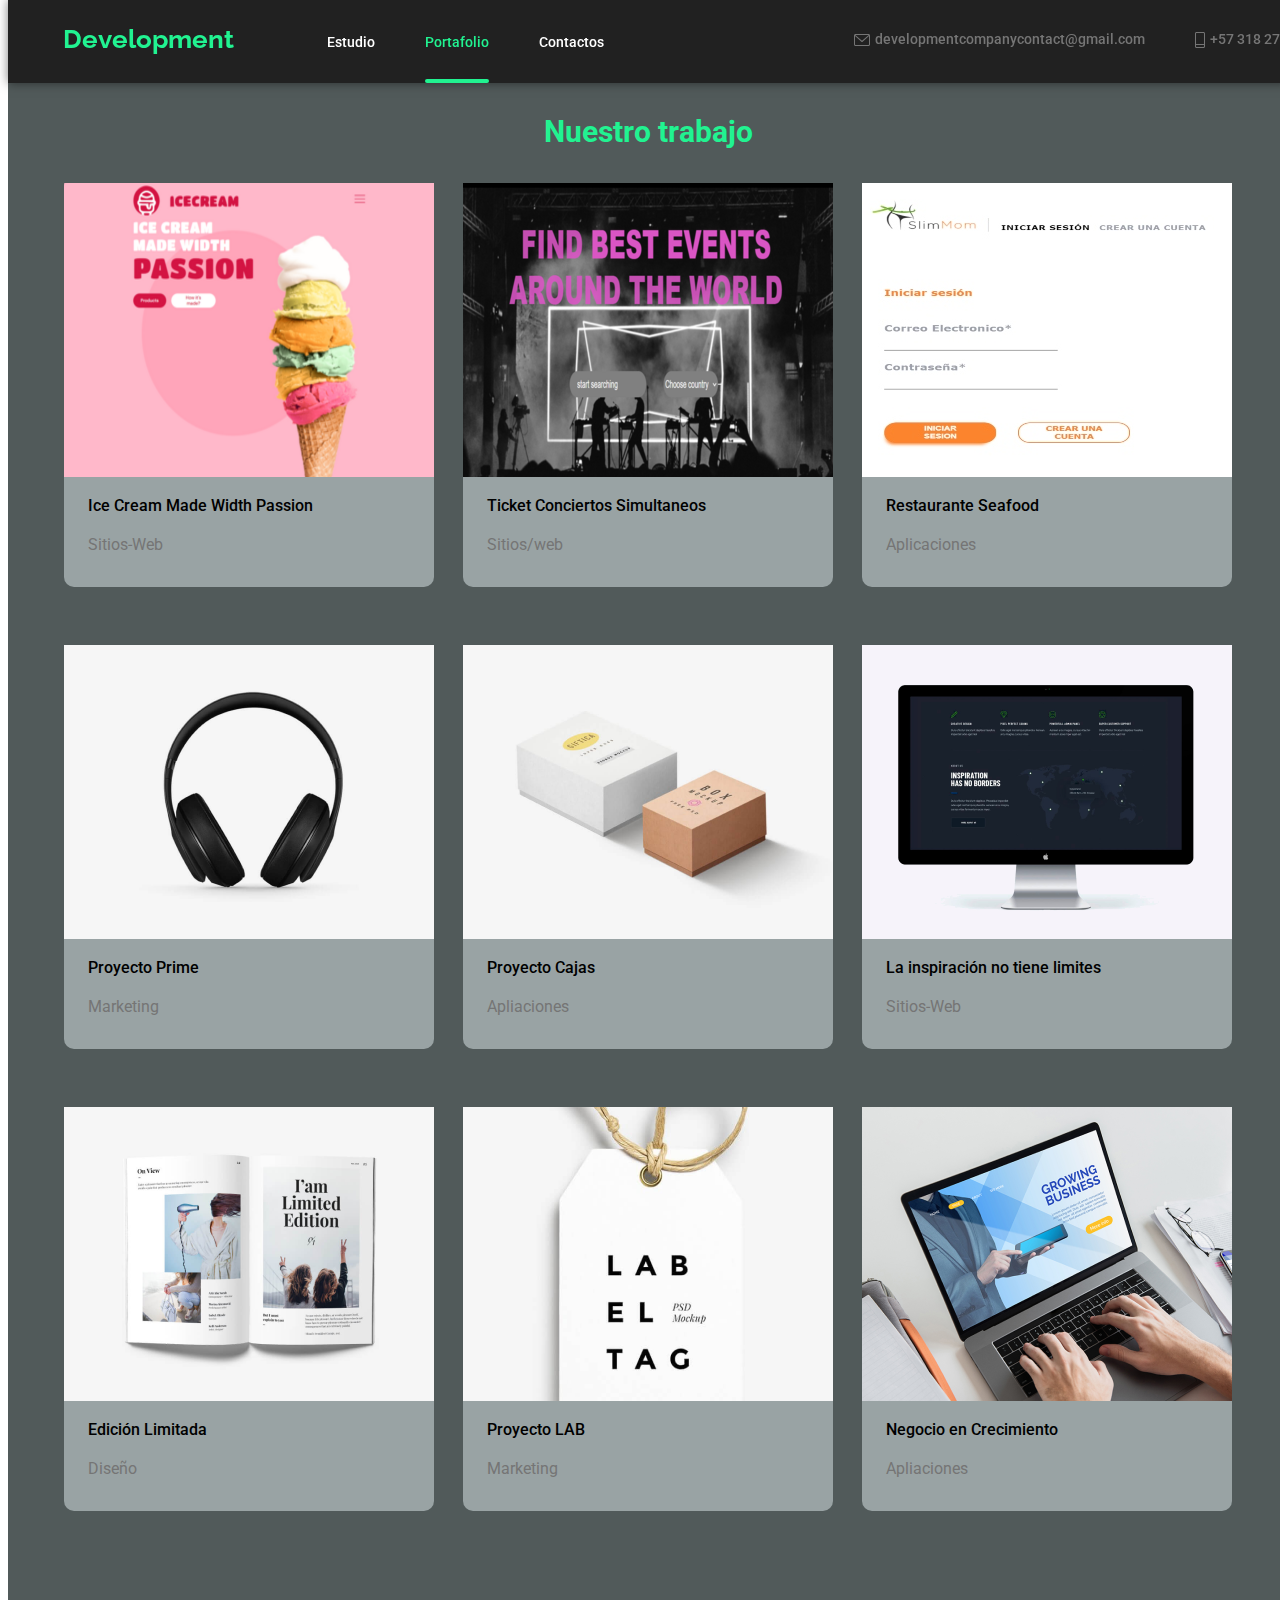
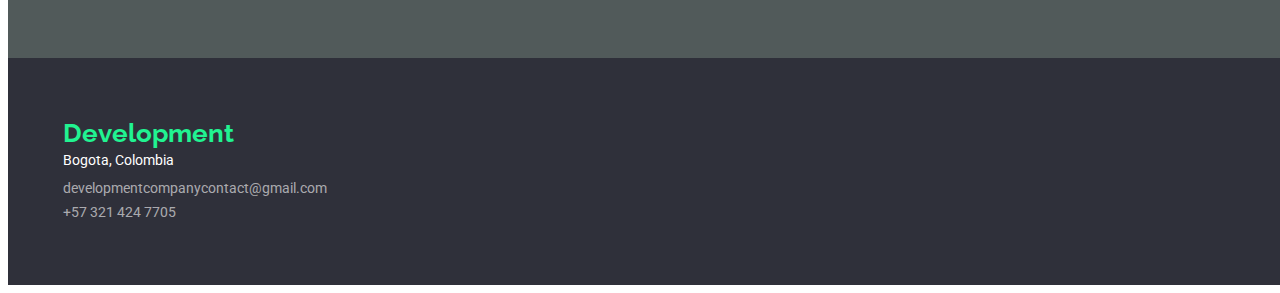
<file: portafolio.html>
<!DOCTYPE html>
<html lang="en">
    <head>
        <meta charset="UTF-8">
        <meta http-equiv="X-UA-Compatible" content="IE=edge">
        <meta name="viewport" content="width=device-width, initial-scale=1.0">
        <title>Tarea Segundo Modulo HTML</title>
        <link rel="stylesheet" href="./CSS/styles.css">
        <link rel="preconnect" href="https://fonts.googleapis.com"><link rel="preconnect" href="https://fonts.gstatic.com" crossorigin><link href="https://fonts.googleapis.com/css2?family=Raleway:wght@700&family=Roboto:wght@400;500;700;900&display=swap" rel="stylesheet">
        <link rel="stylesheet" href="https://cdnjs.cloudflare.com/ajax/libs/modern-normalize/1.1.0/modern-normalize.min.css" integrity="sha512-wpPYUAdjBVSE4KJnH1VR1HeZfpl1ub8YT/NKx4PuQ5NmX2tKuGu6U/JRp5y+Y8XG2tV+wKQpNHVUX03MfMFn9Q==" crossorigin="anonymous" referrerpolicy="no-referrer"/>
    </head>
<body>
     <header class="header">
            <div class="container flex">
                <a href="WebStudio"><p class="header__web">Development</p></a>
                <ul class="list">
                    <li class="header__one"><a class="header__nav link" href="index.html">Estudio</a></li>
                    <li class="header__two">
                        <a class="header__prin link" href="portafolio.html">Portafolio</a>
                        <div class="header__indi"></div>
                    </li>
                    <li class="header__third"><a class="header__nav link" href="contact.html">Contactos</a></li>

                </ul>

                <ul class="list">     
                    <li class="header__four "> 
                        <a class="header__info link link__hover" href="contact.html">
                            <svg class="icon header__redes" width="16" height="12" viewBox="0 0 16 12" fill="#757575" xmlns="http://www.w3.org/2000/svg">
                                <path d="M14.5 0H1.50001C0.672854 0 0 0.672853 0 1.50001V10.5C0 11.3271 0.672854 12 1.50001 12H14.5C15.3271 12 16 11.3271 16 10.5V1.50001C16 0.672853 15.3271 0 14.5 0ZM14.5 0.999994C14.5679 0.999994 14.6325 1.01409 14.6916 1.0387L8 6.83838L1.30833 1.0387C1.36742 1.01412 1.43204 0.999994 1.49998 0.999994H14.5ZM14.5 11H1.50001C1.22414 11 0.999996 10.7759 0.999996 10.5V2.09521L7.67236 7.87792C7.76661 7.95944 7.8833 7.99999 8 7.99999C8.1167 7.99999 8.23339 7.95948 8.32764 7.87792L15 2.09521V10.5C15 10.7759 14.7759 11 14.5 11Z"/>
                            </svg>
                            <p class="header__text"> developmentcompanycontact@gmail.com</p>
                        </a>
                    </li>
                    <li class="header__five">
                        <a class="header__info link link__hover" href="contact.html">
                            <svg class="icon " width="10" height="16" viewBox="0 0 10 16" fill="#757575" xmlns="http://www.w3.org/2000/svg">
                                <path d="M8.5 0H1.5C0.672848 0 0 0.672848 0 1.5V14.5C0 15.3272 0.672848 16 1.5 16H8.5C9.32715 16 10 15.3272 10 14.5V1.5C10 0.672848 9.32715 0 8.5 0ZM1.5 1H8.5C8.77588 1 9 1.22412 9 1.5V12H1V1.5C1 1.22412 1.22412 1 1.5 1ZM8.5 15H1.5C1.22412 15 1 14.7759 1 14.5V13H9V14.5C9 14.7759 8.77588 15 8.5 15Z"/>
                            </svg>
                            <p class="header__text">+57 318 278 8411</p>
                        </a>
                    </li>                    
                </ul>
            </div>
        </header>
    <main>
        <section class="port">
            <div class="container flex">
                    <div class="wrap">
                        <!-- <ul class="list">
                            <li> <button class="button_portafolio" style="background-color: #21f391" type="button">Todo</button></li>
                            <li> <button class="button_portafolio_two"   type="button">Sitios-Web</button></li>
                            <li> <button class="button_portafolio_three" type="button">Aplicaciones</button></li>
                            <li> <button class="button_portafolio_four" type="button">Diseño</button></li>
                            <li> <button class="button_portafolio_five" type="button">Marketing</button></li>
                        </ul> -->
                        <div class="port_cont_title">
                            <h3 class="port_title">Nuestro trabajo</h3>
                        </div>
                    
                        <ul class="list port__list">
                            <li class="port__butitem">
                                <a class="link" href="https://fredybarajas.github.io/goit-final-proyect-icecream/">
                                    <div class="port__card__image">
                                        <img src="./images/PORTAFOLIO/icecream.png" alt="ice-cream" width="370" height="294">
                                        <div class="port__card">
                                        <p>Ice cream es una plataforma de informacion de helados, cuenta con 3 direfentes medidas; pc, tablet y celular</p> 
                                        </div>
                                    </div>
                                    <div class="port__card__text">
                                        <h3 class="port__caption">Ice Cream Made Width Passion</h3>
                                        <p class="port__text">Sitios-Web</p>
                                    </div>
                                </a>
                            </li>
                            <li class="port__butitem">
                                <a class="link" href="https://fredybarajas.github.io/final-proyect-js-gr1/">
                                    <div class="port__card__image">
                                        <img src="./images/PORTAFOLIO/banda.png" alt="ticket de bandas" width="370">
                                        <div class="port__card">
                                            <p>Ticket conciertos es una plataforma la cual utiliza una api que genera boletos en tiempo real, esta api genera los ticket en tiempo real para su compra online</p> 
                                        </div>
                                    </div>
                                    <div class="port__card__text">
                                        <h3 class="port__caption">Ticket Conciertos Simultaneos </h3>
                                        <p class="port__text">Sitios/web</p>
                                    </div>
                                </a>
                            </li>
                            <li class="port__butitem">
                                <a class="link" href="#">
                                    <div class="port__card__image">
                                        <img  src="./images/PORTAFOLIO/SlimMom.jpg" alt="Cuida tu figura" width="370">
                                        <div class="port__card">
                                            <p> SlimMom es una plataforma que cuenta con una base de datos creada con node.js para el registro de los usuarios, agregar productos y despues mostrarlos por medio de un llamado desde React</p> 
                                        </div>
                                    </div>
                                    <div class="port__card__text">
                                        <h3 class="port__caption">Restaurante Seafood</h3>
                                        <p class="port__text">Aplicaciones</p>
                                    </div>
                                </a>
                            </li>
                            
                
                            <li class="port__butitem">
                                <a class="link" href="#">
                                    <div class="port__card__image">
                                        <img src="./images/PORTAFOLIO/briefcase4.png" alt="Proyecto Prime" width="370">
                                        <div class="port__card">
                                            <p> Tecnoduck es una plataforma de distribución de coronavirus de última generación. Las compañías usan esta plataforma para el espionaje digital y los ataques a los servidores seguros de la competencia.</p> 
                                        </div>
                                    </div>
                                    <div class="port__card__text">
                                        <h3 class="port__caption">Proyecto Prime</h3>
                                        <p class="port__text">Marketing</p>
                                    </div>
                                </a>
                            </li>
                            <li class="port__butitem">
                                <a class="link" href="#">
                                    <div class="port__card__image">
                                        <img src="./images/PORTAFOLIO/briefcase5.png" alt="Proyecto Cajas" width="370">
                                        <div class="port__card">
                                            <p> Tecnoduck es una plataforma de distribución de coronavirus de última generación. Las compañías usan esta plataforma para el espionaje digital y los ataques a los servidores seguros de la competencia.</p> 
                                        </div>
                                    </div>
                                    <div class="port__card__text">
                                        <h3 class="port__caption">Proyecto Cajas</h3>
                                        <p class="port__text">Apliaciones</p>
                                    </div>
                                </a>
                            </li>
                            <li class="port__butitem">
                                <a class="link" href="#">
                                    <div class="port__card__image">
                                        <img src="./images/PORTAFOLIO/briefcase6.png" alt="La inspiracion no tiene limites" width="370">
                                        <div class="port__card">
                                            <p> Tecnoduck es una plataforma de distribución de coronavirus de última generación. Las compañías usan esta plataforma para el espionaje digital y los ataques a los servidores seguros de la competencia.</p> 
                                        </div>
                                    </div>
                                    <div class="port__card__text">
                                        <h3 class="port__caption">La inspiración no tiene limites</h3>
                                        <p class="port__text">Sitios-Web</p>
                                    </div>
                                </a>
                            </li>
                            
                            
                            <li class="port__butitem">
                                <a class="link" href="#">
                                    <div class="port__card__image">
                                        <img src="./images/PORTAFOLIO/briefcase7.png" alt="Edicion limitada" width="370">
                                        <div class="port__card">
                                            <p> Tecnoduck es una plataforma de distribución de coronavirus de última generación. Las compañías usan esta plataforma para el espionaje digital y los ataques a los servidores seguros de la competencia.</p> 
                                        </div>
                                    </div>
                                    <div class="port__card__text">
                                        <h3 class="port__caption"> Edición Limitada</h3>
                                        <p class="port__text">Diseño</p>
                                    </div>
                                </a>
                            </li>
                            <li class="port__butitem">
                                <a class="link" href="#">
                                    <div class="port__card__image">
                                        <img src="./images/PORTAFOLIO/briefcase8.png" alt="Proyecto LAB" width="370">
                                        <div class="port__card">
                                            <p> Tecnoduck es una plataforma de distribución de coronavirus de última generación. Las compañías usan esta plataforma para el espionaje digital y los ataques a los servidores seguros de la competencia.</p> 
                                        </div>
                                    </div>
                                    <div class="port__card__text">
                                        <h3 class="port__caption">Proyecto LAB</h3>
                                        <p class="port__text">Marketing</p>
                                    </div>
                                </a>
                            </li>
                            <li class="port__butitem">
                                <a class="link" href="#">
                                    <div class="port__card__image">
                                        <img src="./images/PORTAFOLIO/briefcase9.png" alt="Negocio en crecimiento" width="370">
                                        <div class="port__card">
                                            <p> Tecnoduck es una plataforma de distribución de coronavirus de última generación. Las compañías usan esta plataforma para el espionaje digital y los ataques a los servidores seguros de la competencia.</p> 
                                        </div>
                                    </div>
                                    <div class="port__card__text">
                                        <h3 class="port__caption">Negocio en Crecimiento</h3>
                                        <p class="port__text">Apliaciones</p>
                                    </div>
                                </a>
                            </li> 
                        </ul>
                    </div>
            </div>
        </section>

    </main>
    

    <footer class="footer">
        <div class="container flex">
            <div class="footer__colum">
                <a class="link" href="#"><p class="webstudio_two">Development</p></a>
                <address>
                        <a class="link footer__text" href="https://www.google.com/maps/place/Bogot%C3%A1/@4.6486206,-74.2726209,11z/data=!3m1!4b1!4m6!3m5!1s0x8e3f9bfd2da6cb29:0x239d635520a33914!8m2!3d4.7109886!4d-74.072092!16zL20vMDFkenlj?entry=ttu" target="_blank" rel="noopener noreferrer"><p class="footer__text"> Bogota, Colombia</p></a>
                            <ul class="list footer__list">
                                    <li class="footer__item"><a class="footer__info link" href="developmentcompanycontact@gmail.com">developmentcompanycontact@gmail.com</a></li>
                                    <li class="footer__item"><a class="footer__info link" href="+573214247705">+57 321 424 7705</a></li>
                            </ul>
                </address>
            </div>
            <!-- <div class="footer__conte__redes">
                <h3 class="footer__title__redes"> ENCUENTRANOS EN</h3>
                <ul class="list footer__list__Redes">
                    <li class="footter__item__redes">
                        <a href="#" class="link_hover">
                            <svg width="44" height="44" viewBox="0 0 44 44" xmlns="http://www.w3.org/2000/svg">
                                <path class="icon" d="M44 21.9999C44 28.0751 41.5376 33.5751 37.5564 37.5563C33.5751 41.5375 28.0751 43.9999 22 43.9999C15.9249 43.9999 10.4249 41.5375 6.44365 37.5563C2.46243 33.5751 0 28.0751 0 21.9999C0 15.9248 2.46243 10.4248 6.44365 6.44359C10.4249 2.46237 15.9249 -6.10352e-05 22 -6.10352e-05C28.0751 -6.10352e-05 33.5751 2.46237 37.5564 6.44359C41.5376 10.4248 44 15.9248 44 21.9999Z" fill="rgba(255, 255, 255, 0.1)"/>
                                <g clip-path="url(#clip0_75273_601)">
                                <path d="M31.9804 17.8801C31.9336 16.8174 31.7617 16.0868 31.5156 15.4537C31.2616 14.7818 30.8709 14.1801 30.359 13.68C29.8589 13.1721 29.2533 12.7774 28.5891 12.5274C27.9524 12.2813 27.2256 12.1094 26.163 12.0626C25.0924 12.0118 24.7525 12 22.0371 12C19.3217 12 18.9818 12.0118 17.9152 12.0586C16.8525 12.1055 16.1219 12.2775 15.489 12.5235C14.8169 12.7774 14.2153 13.1681 13.7152 13.68C13.2073 14.1801 12.8127 14.7857 12.5626 15.4499C12.3164 16.0868 12.1446 16.8134 12.0977 17.8761C12.0469 18.9467 12.0352 19.2866 12.0352 22.002C12.0352 24.7173 12.0469 25.0572 12.0938 26.1239C12.1406 27.1865 12.3126 27.9171 12.5588 28.5502C12.8127 29.2221 13.2073 29.8238 13.7152 30.3239C14.2153 30.8318 14.8209 31.2265 15.4851 31.4765C16.1219 31.7226 16.8486 31.8945 17.9114 31.9413C18.9779 31.9883 19.3179 31.9999 22.0333 31.9999C24.7487 31.9999 25.0885 31.9883 26.1552 31.9413C27.2179 31.8945 27.9484 31.7226 28.5813 31.4765C29.9254 30.9568 30.9881 29.8941 31.5078 28.5502C31.7538 27.9133 31.9258 27.1865 31.9727 26.1239C32.0195 25.0572 32.0313 24.7173 32.0313 22.002C32.0313 19.2866 32.0273 18.9467 31.9804 17.8801ZM30.1794 26.0457C30.1364 27.0225 29.9723 27.5499 29.8356 27.9015C29.4995 28.7728 28.808 29.4643 27.9367 29.8004C27.5851 29.9372 27.0538 30.1012 26.0809 30.1441C25.026 30.1911 24.7096 30.2027 22.0411 30.2027C19.3726 30.2027 19.0522 30.1911 18.0011 30.1441C17.0244 30.1012 16.4969 29.9372 16.1453 29.8004C15.7117 29.6402 15.317 29.3862 14.9967 29.0541C14.6646 28.7298 14.4106 28.3391 14.2504 27.9055C14.1137 27.5539 13.9496 27.0225 13.9067 26.0497C13.8597 24.9948 13.8481 24.6783 13.8481 22.0097C13.8481 19.3412 13.8597 19.0209 13.9067 17.9699C13.9496 16.9932 14.1137 16.4657 14.2504 16.1141C14.4106 15.6804 14.6646 15.2859 15.0007 14.9654C15.3248 14.6333 15.7155 14.3793 16.1493 14.2192C16.5009 14.0825 17.0323 13.9184 18.0051 13.8754C19.06 13.8285 19.3765 13.8168 22.0449 13.8168C24.7174 13.8168 25.0337 13.8285 26.0848 13.8754C27.0616 13.9184 27.589 14.0825 27.9407 14.2192C28.3742 14.3793 28.7689 14.6333 29.0893 14.9654C29.4213 15.2897 29.6753 15.6804 29.8356 16.1141C29.9723 16.4657 30.1364 16.997 30.1794 17.9699C30.2263 19.0248 30.238 19.3412 30.238 22.0097C30.238 24.6783 30.2263 24.9908 30.1794 26.0457Z" fill="white"/>
                                <path d="M22.0371 16.8642C19.2007 16.8642 16.8994 19.1654 16.8994 22.0019C16.8994 24.8385 19.2007 27.1396 22.0371 27.1396C24.8737 27.1396 27.1749 24.8385 27.1749 22.0019C27.1749 19.1654 24.8737 16.8642 22.0371 16.8642ZM22.0371 25.3346C20.197 25.3346 18.7044 23.8422 18.7044 22.0019C18.7044 20.1617 20.197 18.6692 22.0371 18.6692C23.8774 18.6692 25.3698 20.1617 25.3698 22.0019C25.3698 23.8422 23.8774 25.3346 22.0371 25.3346Z" fill="white"/>
                                <path d="M28.5775 16.6611C28.5775 17.3235 28.0404 17.8605 27.3779 17.8605C26.7155 17.8605 26.1785 17.3235 26.1785 16.6611C26.1785 15.9986 26.7155 15.4617 27.3779 15.4617C28.0404 15.4617 28.5775 15.9986 28.5775 16.6611Z" fill="white"/>
                                </g>
                                <defs>
                                <clipPath id="clip0_75273_601">
                                <rect width="20" height="20" fill="white" transform="translate(12 12)"/>
                                </clipPath>
                                </defs>
                            </svg>
                        </a>
                    </li>
                
                    <li class="footer__item__redes">   
                        <a href="#" class="link_hover">     
                            <svg width="44" height="44" viewBox="0 0 44 44" fill="none" xmlns="http://www.w3.org/2000/svg">
                                    <path class="icon" d="M44 21.9999C44 28.0751 41.5376 33.5751 37.5564 37.5563C33.5751 41.5375 28.0751 43.9999 22 43.9999C15.9249 43.9999 10.4249 41.5375 6.44365 37.5563C2.46243 33.5751 0 28.0751 0 21.9999C0 15.9248 2.46243 10.4248 6.44365 6.44359C10.4249 2.46237 15.9249 -6.10352e-05 22 -6.10352e-05C28.0751 -6.10352e-05 33.5751 2.46237 37.5564 6.44359C41.5376 10.4248 44 15.9248 44 21.9999Z" fill="rgba(255, 255, 255, 0.1)"/>
                                    <g clip-path="url(#clip0_75273_595)">
                                    <path d="M32 15.7988C31.2563 16.125 30.4637 16.3412 29.6375 16.4462C30.4875 15.9388 31.1363 15.1412 31.4412 14.18C30.6488 14.6525 29.7738 14.9863 28.8412 15.1725C28.0887 14.3713 27.0162 13.875 25.8462 13.875C23.5763 13.875 21.7487 15.7175 21.7487 17.9763C21.7487 18.3012 21.7762 18.6137 21.8438 18.9112C18.435 18.745 15.4188 17.1113 13.3925 14.6225C13.0387 15.2363 12.8313 15.9388 12.8313 16.695C12.8313 18.115 13.5625 19.3737 14.6525 20.1025C13.9937 20.09 13.3475 19.8988 12.8 19.5975C12.8 19.61 12.8 19.6262 12.8 19.6425C12.8 21.635 14.2212 23.29 16.085 23.6712C15.7512 23.7625 15.3875 23.8062 15.01 23.8062C14.7475 23.8062 14.4825 23.7913 14.2337 23.7362C14.765 25.36 16.2725 26.5538 18.065 26.5925C16.67 27.6838 14.8988 28.3412 12.9813 28.3412C12.645 28.3412 12.3225 28.3263 12 28.285C13.8162 29.4563 15.9688 30.125 18.29 30.125C25.835 30.125 29.96 23.875 29.96 18.4575C29.96 18.2762 29.9538 18.1013 29.945 17.9275C30.7588 17.35 31.4425 16.6288 32 15.7988Z" fill="white"/>
                                    </g>
                                    <defs>
                                    <clipPath id="clip0_75273_595">
                                    <rect width="20" height="20" fill="white" transform="translate(12 12)"/>
                                    </clipPath>
                                    </defs>
                            </svg>
                        </a>
                    </li>

                    <li class="footer__item__redes">
                        <a href="#" class="link_hover">
                            <svg width="44" height="44" viewBox="0 0 44 44" fill="none" xmlns="http://www.w3.org/2000/svg">
                                    <path class="icon" d="M44 21.9999C44 28.0751 41.5376 33.5751 37.5564 37.5563C33.5751 41.5375 28.0751 43.9999 22 43.9999C15.9249 43.9999 10.4249 41.5375 6.44365 37.5563C2.46243 33.5751 0 28.0751 0 21.9999C0 15.9248 2.46243 10.4248 6.44365 6.44359C10.4249 2.46237 15.9249 -6.10352e-05 22 -6.10352e-05C28.0751 -6.10352e-05 33.5751 2.46237 37.5564 6.44359C41.5376 10.4248 44 15.9248 44 21.9999Z" fill="rgba(255, 255, 255, 0.1)"/>
                                    <g clip-path="url(#clip0_75273_591)">
                                    <path d="M25.3309 15.3208H27.1567V12.1408C26.8417 12.0975 25.7584 12 24.4967 12C21.8642 12 20.0609 13.6558 20.0609 16.6992V19.5H17.1559V23.055H20.0609V32H23.6226V23.0558H26.4101L26.8526 19.5008H23.6217V17.0517C23.6226 16.0242 23.8992 15.3208 25.3309 15.3208Z" fill="white"/>
                                    </g>
                                    <defs>
                                    <clipPath id="clip0_75273_591">
                                    <rect width="20" height="20" fill="white" transform="translate(12 12)"/>
                                    </clipPath>
                                    </defs>
                            </svg>
                        </a>
                    </li>

                    <li class="footer__item__redes">
                        <a href="#" class="link_hover">
                            <svg width="44" height="44" viewBox="0 0 44 44" fill="none" xmlns="http://www.w3.org/2000/svg">
                                    <path class="icon" d="M44 21.9999C44 28.0751 41.5376 33.5751 37.5564 37.5563C33.5751 41.5375 28.0751 43.9999 22 43.9999C15.9249 43.9999 10.4249 41.5375 6.44365 37.5563C2.46243 33.5751 0 28.0751 0 21.9999C0 15.9248 2.46243 10.4248 6.44365 6.44359C10.4249 2.46237 15.9249 -6.10352e-05 22 -6.10352e-05C28.0751 -6.10352e-05 33.5751 2.46237 37.5564 6.44359C41.5376 10.4248 44 15.9248 44 21.9999Z" fill="rgba(255, 255, 255, 0.1)"/>
                                    <g clip-path="url(#clip0_75273_585)">
                                    <path d="M31.995 32V31.9992H32V24.6642C32 21.0759 31.2275 18.3117 27.0325 18.3117C25.0158 18.3117 23.6625 19.4184 23.11 20.4675H23.0517V18.6467H19.0742V31.9992H23.2158V25.3875C23.2158 23.6467 23.5458 21.9634 25.7017 21.9634C27.8258 21.9634 27.8575 23.95 27.8575 25.4992V32H31.995Z" fill="white"/>
                                    <path d="M12.33 18.6475H16.4767V32H12.33V18.6475Z" fill="white"/>
                                    <path d="M14.4017 12C13.0758 12 12 13.0758 12 14.4017C12 15.7275 13.0758 16.8258 14.4017 16.8258C15.7275 16.8258 16.8033 15.7275 16.8033 14.4017C16.8025 13.0758 15.7267 12 14.4017 12V12Z" fill="white"/>
                                    </g>
                                    <defs>
                                    <clipPath id="clip0_75273_585">
                                    <rect width="20" height="20" fill="white" transform="translate(12 12)"/>
                                    </clipPath>
                                    </defs>
                            </svg>
                        </a>
                    </li>
                </ul>

            </div> -->
        </div>
    </footer>
</body>
</file>
<file: CSS/styles.css>
html {
	box-sizing: border-box;
    font-style: normal;
    font-family: 'Roboto';

}
*,
*::after,
*::before {
	box-sizing: inherit;
}
body{
    font-style: normal;
    font-family: 'Roboto', sans-serif;
    width: 100%;
}
/* Estilos para poner a cero la sangría superior de los elementos */
h1,
h2,
h3,
h4,
h5,
h6,
p {
	margin-top: 0;
    margin-bottom: 0; 
}
/* Clase para restablecer las propiedades básicas de las listas (ul) */
ul{
    list-style: none;
    display: flex;
}
 
.li{
    list-style: none;
    padding-left: 0;
    margin: 0;
}

.list {
	list-style: none;
	padding-left: 0;
	margin: 0;
}
/* Clase para restablecer las propiedades básicas de los enlaces */
.link {
	text-decoration: none;
	color: inherit;
}

/* Propiedades para la correcta visualización de las imágenes */
img {
	display: block;
	max-width: 100%;
	height: auto;
}
/* Propiedad para anular la cursiva en address */
address {
	font-style: normal;

}

a{
    color: #212121;
}

a:link{
    text-decoration: none;

}
a:hover{
    color: #21f391;
}
a:active{
    color: #21f391;
}
a:focus{
    color: #21f391;
}
button{
    background-color: #21f391;
    font-weight: 500;
    font-size: 16px;
    line-height: 26px;
    cursor: pointer;
}
button:hover{
    background-color: #21f391;
    color: #FFFFFF;
}
button:active{
    background-color: #21f391;
    color: #FFFFFF;
}
button:focus{
    background-color: #21f391;
    color: #FFFFFF;
}

.container {
	width: 1200px;
	padding-left: 15px;
	padding-right: 15px;
	margin-left: auto;
	margin-right: auto;
}


.flex{
        display: flex;
}

.wrap{
    flex-wrap: wrap;
    margin-left: auto;
    margin-right: auto;
}

.link__hover:hover .icon{
    fill: #21f391;
    
    
}

.link__icon:hover .icon__path{
    
    fill: white;
    
}

.ick:hover{
    fill: #EEEEEE;
}

.footer{
    fill:rgba(255, 255, 255, 0.1);
}

.footer:hover, .footer:focus{
    fill: #2196F3;
}



.boder:hover{
    
    border: 1px solid #21f391;
    
}

.boder{
    border-radius: 6px;
    border:1px solid #AFB1B8 ;
}

/* #AFB1B8 */
/* **************************************************************************  */

.header{
    background-color: #212121;
   /* border-bottom: 1px solid #21f391; */
   position: fixed; /* Fija el encabezado en la parte superior */
   top: 0;
   width: 100%;
   z-index: 100;
   box-shadow: 0px 0px 10px rgba(0, 0, 0, 0.5);
}

.header__web{
    color: #21f391;
    font-family: 'Raleway', sans-serif;
    font-weight: 700;
    font-size: 26px;
    line-height: 1.19;
    padding-top: 24px;
    padding-bottom: 24px;


}

.header__prin{
    color: #21f391;
    font-size: 14px;
    line-height: 1.14;
    font-weight: 500;
}

.header__nav{
    font-size: 14px;
    line-height: 1.14;
    font-weight: 500;
    color: white;
}

.header__info{
    display: flex;
    align-items: center;
}
.header__text{
    font-weight: 500;
    font-size: 14px; 
    list-style: none;
    line-height: 1.14;
    color: #757575;
    margin-left:5px;
    margin-top: auto;
    margin-bottom: auto;
}
.header__text:hover{
    color: #21f391;
}

.header__one{
    margin-left: 93px;
    padding-top: 32px;

}

.header__two{
    margin-left: 50px;
    padding-top: 32px;
    color: white;

}

.header__third{
    margin-left: 50px;
    padding-top: 32px;
    color: white;

    
}

.header__four{
    margin-left: 250px;
    padding-top: 32px;
    padding-bottom: 32px;
}

.header__five{
    margin-left: 50px;
    padding-top: 32px;
    padding-bottom: 32px;
    width: 140px;
    
   
}

.header__direction{
    display: flex;
    flex-direction: row;
}



.header__indi{
    background-color: #21f391;
    height: 4px;
    display: flex;
    align-items: flex-end;
    margin-top: 28px;
    border-radius: 2px;
    
}

/* **************************************************************************  */

.solution{
    
    /* background-color: #2F303A; */
    filter: drop-shadow(0px 4px 4px rgba(0, 0, 0, 0.25));
    margin-left: auto;
    margin-right: auto;
    padding: auto;  
    background-image: url("../images/ESTUDIO/Fondo__sol.jpg");
    margin-top: 80px;
    

}

.solution__block{
    flex-direction: column;
    margin-left: auto;
    margin-right: auto;
    padding-top: 200px;
    padding-bottom: 200px;
}

.solution__title{
    font-weight: 900;
    font-size: 44px;
    line-height: 1.36;
    text-transform: uppercase;
    color: #ffffff;
    text-align: center;
    width: 696px;
    height: 120px;
}

.solution__button{
    font-weight: 700;
    font-size: 16px;
    line-height: 1.87;
    background-color:  #21f391;
    color: #FFFFFF;

    display: flex;
    flex-direction: row;
    justify-content: center;
    align-items: center;
    padding: 10px 32px;
    gap: 10px;
    margin-left: auto;
    margin-right: auto;

    margin-top: 30px;
    border: none;

    box-shadow: 0px 4px 4px rgba(0, 0, 0, 0.15);
    border-radius: 4px;

}

/* ************************************************************************** */

.backdrop.is-hidden{
    visibility: hidden;
    opacity: 0;
    pointer-events: none;
}



.backdrop {
    position: fixed;
    top:50px;
    left: 0;
    width: 100%;
    height: 100%;
    background-color: rgba(0, 0, 0, 0.5);
    opacity: 1;
    visibility: visible;
    transition: opacity 250ms cubic-bezier(0.4, 0, 0.2, 1), visibility 250ms cubic-bezier(0.4, 0, 0.2, 1);
}

.modal{
    width: 528px;
    height: 581px;
    margin-left: auto;
    margin-right: auto;
    background-color: #FFFFFF;
    box-shadow: 0px 1px 3px rgba(0, 0, 0, 0.12), 0px 1px 1px rgba(0, 0, 0, 0.14), 0px 2px 1px rgba(0, 0, 0, 0.2);
    border-radius: 4px;
    margin-top: 60px;
    display: flex;
    flex-direction: column;
    
  
}

.modal__button{
    margin-left: 487px;
    margin-top: 8px;
}

.modal__title{
    margin-top: 2px;
    font-weight: 700;
    font-size: 20px;
    line-height: 1.15;
    text-align: center;
    letter-spacing: 0.03m;
    color: #212121;
}

.modal__label{
    display: flex;
    flex-direction: column;
    margin-left: 40px;
    margin-top: 12px;
    font-weight: 400;
    font-size: 12px;
    line-height: 1.16;
    letter-spacing: 0.01em;
    color: #757575;

}


.modal__input:focus, .modal__input:hover{
    border: 1px solid #21f391;
}
.modal__input:focus + .modal__imag, .modal__input:hover + .modal__imag{
    fill: #21f391;
}

.modal__input{
    width: 448px;
    height: 40px;
    display: block;
    outline: none;
    border: 1px solid rgba(33, 33, 33, 0.2);
    border-radius: 4px;
    font-weight: 400;
    font-size: 12px;
    line-height: 1.16;
    letter-spacing: 0.01em;
    color: black;
    padding-left: 40px;
}

.modal__imag{
 position: absolute;
 top: 14px;
 margin-left: 15px;
 fill: #212121;
}

.modal__conter{
 position: relative;
 margin-top: 4px;
}

.modal__input_coment{
    border: 1px solid rgba(33, 33, 33, 0.2);
    border-radius: 4px;
    width: 448px;
    height: 120px; 
    box-sizing: border-box;
    display: block;
    outline: none;
    padding: 12px 0 10px 10px;
    resize: none;
    margin-top: 4px;

}

.modal__input_coment:focus, .modal__input_coment:hover{
    border: 1px solid #21f391;
}


.modal__conter__check{
    display: flex;
    flex-direction: row;
    
    width: 425px;
    margin-left: 12px;
}
.modal__text__check{
    font-weight: 400;
    font-size: 14px;
    letter-spacing: 0.03em;
    color: #757575;
    width: 400px;
    margin-left: 8px;
    top: 0px;

}

.modal__input__check{
    background: #212121;
    border: 1px solid black;
}

.modal__conter__input{
    top: 0px;
}

.modal__Enviar{
    width: 200px;
    height: 50px;
    background-color: black;
    color: #21f391;
    border-radius: 10px; 
    margin: 10px 0  164px 164px;
    border: none;
}



/* **************************************************************************  */
.qualities{
    padding-top: 95px;
    padding-bottom: 94px;
    margin-left: auto;
    margin-right: auto;
    background-color: #515A5A;
}

.qualities__cap{
    font-weight: 700;
    font-size: 14px;
    line-height: 1.14;
    text-transform: uppercase;
    width: 270px;
    color: #21f391;
}

.qualities__propi{
    font-style: normal;
    font-weight: 400;
    font-size: 14px;
    line-height: 1.71;
    color: white;
    margin-top: 10px;
    



}

.qualities__list{
    display: flex;
    flex-wrap: wrap;
    gap: 23px;

  }

.qualities__item{
    flex-basis: calc((100% - 90px)/4);

}

.qualities__block{
    width: 270px;
    height: 120px;
    background: #99A3A4;
    border-radius: 4px;
    margin-bottom: 30px;
    display: flex;
    align-items: center;
    justify-content: center;
}


/* **************************************************************************  */
.dedication{
    padding-bottom: 94px;
    margin-left: auto;
    margin-right: auto;
    background-color: #515A5A;
}

.dedication__wrap{
    flex-wrap: wrap;
    margin-left: auto;
    margin-right: auto;
}


.dedication__title{
    font-weight: 700;
    font-size: 36px;
    line-height: 1.16;
    text-align: center;
    color: #21f391;
    

}

.dedication__list{
    display: flex;
    flex-wrap: wrap;
    gap: 28px;
    margin-top: 94px;
  }

.dedication__item{
    flex-basis: calc((100% - 60px)/3);

}

.dedication__card__imagen{
    width: 370px;
    height: 294px;
    background-image: url(../images/ESTUDIO/AppEscritorio.jpg);
    background-position: center;
    display: flex;
    align-items: flex-end;
}

.dedication__card__imagen1{
    width: 370px;
    height: 294px;
    background-image: url(../images/ESTUDIO/AppMovil.jpg);
    background-position: center;
    display: flex;
    align-items: flex-end;
}

.dedication__card__imagen2{
    width: 370px;
    height: 294px;
    background-image: url(../images/ESTUDIO/SolucionDise.jpg);
    background-position: center;
    display: flex;
    align-items: flex-end;
}

.dedication__card__imagen3{
    width: 370px;
    height: 294px;
    background-image: url(../images/ESTUDIO/Migracion.jpg);
    background-position: center;
    display: flex;
    align-items: flex-end;
}

.dedication__card__imagen4{
    width: 370px;
    height: 294px;
    background-image: url(../images/ESTUDIO/AnalisisDatos.jpg);
    background-position: center;
    display: flex;
    align-items: flex-end;
}

.dedication__card__imagen5{
    width: 370px;
    height: 294px;
    background-image: url(../images/ESTUDIO/IA.jpg);
    background-position: center;
    display: flex;
    align-items: flex-end;
}


.dedication__container__label{
    width: 370px;
    height: 70px;
    align-items: center;
    justify-content: center;
    display: flex;
    background: rgba(47, 48, 58, 0.8);
}

.dedication__card__label{
    color: #ffffff;
    font-weight: 700;
    font-size: 14px;
    line-height: 1.14px;

}

/* **************************************************************************  */
.team{
 
    background: #515A5A;
    margin-left: auto;
    margin-right: auto;
    padding-bottom: 94px;
    width: 100%;
}

.team__title{
    font-weight: 700;
    font-size: 36px;
    line-height: 1.16;
    text-align: center;
    padding-top: 50px;
    color: #21f391;


}

.team__caption{
    
    font-style: normal;
    font-weight: 500;
    font-size: 16px;
    line-height: 1.18;
}

.team__proyec{
    font-weight: 400;
    font-size: 16px;
    line-height: 1.18;
    color: #757575;
}

.team__name{
    padding-top: 30px;
    padding-left: auto;
    padding-right: auto;

}

.team__des{
    margin-top: 10px;
    padding-left: auto;
    padding-right: auto;
}


.team__list{
    display: flex;
    flex-wrap: wrap;
    gap: 28px;
    margin-top: 80px;

  }

.team__item{
    flex-basis: calc((100% - 111px)/4);
    margin-left: auto;
    margin-right: auto;
    background: #99A3A4;

    box-shadow: 0px 1px 3px rgba(0, 0, 0, 0.12), 0px 1px 1px rgba(0, 0, 0, 0.14), 0px 2px 1px rgba(0, 0, 0, 0.2);
    border-radius: 0px 0px 4px 4px;
    text-align: center;
}

/* .team__container__redes {
    margin-top: 16px;
    margin-left: auto;
    margin-right: auto;
    padding-bottom: 30px;
} */

.team__list__Redes{
    display: flex;
    flex-wrap: wrap;
    /* gap: 2px; */
    margin-left: auto;
    margin-right: auto;
    margin-top: 16px;
    margin-bottom: 30px;
    padding-left: 0;
    padding-right: 0;
    width: 206px;

  }

.team__item__redes{
    /* flex-basis: calc((100% - 90px)/4); */
    margin-left: auto;
    margin-right: auto;
}



/* **************************************************************************** */

.customers{
    display: none;
}


.customers__title{
    font-weight: 700;
    font-size: 36px;
    line-height: 1.16;
    text-align: center;
    padding-top: 59px;
    margin-left: auto;
    margin-right: auto; 
}

.customers__list{
    display: flex;
    flex-wrap: wrap;
    gap: 20px;
    margin-top: 44px;
    margin-left: auto;
    margin-right: auto;
    padding-bottom: 151px;
    

  }

.customers__item{
    flex-basis: calc((100% - 100px)/6);
    margin-left: auto;
    margin-right: auto;
}





/* **************************************************************************  */

.footer{
    background-color: #2F303A;
    margin-left: auto;
    margin-right: auto;
    padding: 0;
   
}

.footer__text{
    font-weight: 400;
    font-size: 14px;
    line-height: 1.71;
    color: #FFFFFF;
    width: 231px;

    
}

.footer__info{
    color: rgba(255, 255, 255, 0.6);
    font-weight: 400;
    font-size: 14px;
    line-height: 1.71;
}

.webstudio_two{
    color: #21f391;
    font-family: 'Raleway', sans-serif;
    font-weight: 700;
    font-size: 26px;
    line-height: 1.19;
    padding-top: 60px;

  
}

.footer__list{
    display: flex;
    flex-wrap: wrap;
    margin-top: 4px;
    margin-left: auto;
    margin-right: auto;
    padding-bottom: 60px;
  }

.footer__item{
    flex-basis: calc((100% - 0px)/1);
}

.footer__title__redes{
font-weight: 700;
font-size: 14px;
line-height: 1.14px;
letter-spacing: 0.03em;
text-transform: uppercase;

color: #FFFFFF;
margin-bottom: 20px;
}

.footer__conte__redes{
    margin-top: 72px;
    margin-left: 70px;
    width: 206px;
}

.footer__list__Redes{
    display: flex;
    flex-wrap: wrap;
    gap: 10px;
    margin-left: auto;
    margin-right: auto;
    margin-top: 16px;
    margin-bottom: 30px;
    padding-left: 0;
    padding-right: 0;
    width: 206px;

  }

.footer__item__redes{
    flex-basis: calc((100% - 30px)/4);
    /* margin-left: auto;
    margin-right: auto; */
}
/* **************************************************************************  */

.port{
    padding-top: 106px;
    background-color: #515A5A;
}

.port_title{
    color: #21f391;
    font-size: 30px;
    display: flex;
    justify-content: center;
    align-items: center;

    
}

.port_cont_title{
    width: 100%;    
}


.port__caption{
    
    font-style: normal;
    font-weight: 500;
    font-size: 16px;
    line-height: 1.18;
    
}

.port__text{
    font-family: 'Roboto';
    font-style: normal;
    font-weight: 400;
    font-size: 16px;
    line-height: 1.18;
    color: #757575;
    margin-top: 20px;
    


}

.button_portafolio{
    font-weight: 500;
    font-size: 16px;
    line-height: 2.25;
    font-family: inherit;
    border: none;
    text-align: center;
    width: 73px;
    height: 38px;
    border-radius: 4px;
    margin-left: 280px;
    background-color: #99A3A4;
}

.button_portafolio_two{
    background: #99A3A4;
    border-radius: 4px;
    text-align: center;
    border: none;
    width: 128px;
    height: 38px;
    border-radius: 4px;
    margin-left: 8px;
}

.button_portafolio_three{
    background: #99A3A4;
    border-radius: 4px;
    text-align: center;
    border: none;
    width: 145px;
    height: 38px;
    margin-left: 8px;
}

.button_portafolio_four{
    background: #99A3A4;
    border-radius: 4px;
    text-align: center;
    border: none;
    width: 103px;
    height: 38px;
    margin-left: 8px;
}

.button_portafolio_five{
    background: #99A3A4;
    border-radius: 4px;
    text-align: center;
    border: none;
    width: 130px;
    height: 38px;
    margin-right:279px ;
    margin-left: 8px;
}

.port__list{
    display: flex;
    flex-wrap: wrap;
    margin-top: 4px;
    gap: 28px;
    padding-bottom: 147px;
  }

  .port__butitem:hover{
    box-shadow: 0px 1px 1px rgba(0, 0, 0, 0.12), 0px 4px 4px rgba(0, 0, 0, 0.06), 1px 4px 6px rgba(0, 0, 0, 0.16);
  }

  .port__butitem:focus{
    box-shadow: 0px 1px 1px rgba(0, 0, 0, 0.12), 0px 4px 4px rgba(0, 0, 0, 0.06), 1px 4px 6px rgba(0, 0, 0, 0.16);
  }
  .port__butitem:active{
    box-shadow: 0px 1px 1px rgba(0, 0, 0, 0.12), 0px 4px 4px rgba(0, 0, 0, 0.06), 1px 4px 6px rgba(0, 0, 0, 0.16);      
  }

.port__butitem{
    flex-basis: calc((100% - 60px)/3);
    margin-left: auto;
    margin-right: auto;
    width: 370px;
    height: 404px;
    background: #99A3A4;
    border-radius: 10px;
    box-sizing: border-box;
    margin-top: 30px;


}

.port__card{
    position: absolute;
    top: 0;
    height: 294px;
    width: 370px;
    background: #21f391;
    padding: 63px 24px;
    letter-spacing: 0.03em;
    color: #FFFFFF;
    transform: translateY(190%);
    transition: transform 250ms ease;
    transition-timing-function: cubic-bezier(0.4, 0, 0.2, 1);
    font-weight: 400;
    font-size: 18px;
    line-height: 1.5;
}

.port__card__text{
    margin: 20px 24px;
   
}

.port__butitem:hover .port__card{
    transform: translateY(0%);
}

.port__card__image{
    position: relative;
   overflow: hidden; 
}

/* **************************************************************************  */

.back_port{
    background-color: #2F303A;    
    margin-top: 82px;

}

.text-footer_port{
    font-weight: 400;
    font-size: 14px;
    line-height: 1.71;
    color: #FFFFFF;
    
}

.text-footer-info_port_one{
    color: rgba(255, 255, 255, 0.6);
    font-weight: 400;
    font-size: 14px;
    line-height: 1.71;
 

}

.text-footer-info_port_two{
    color: rgba(255, 255, 255, 0.6);
    font-weight: 400;
    font-size: 14px;
    line-height: 1.71;

}

.webstudio_two_port{
    color: #2196F3;
    font-family: 'Raleway', sans-serif;
    font-weight: 700;
    font-size: 26px;
    line-height: 1.19;

}


/* *************CARRUSEL*************************************************************  */
.carrusel {
    position: relative;
    margin-top: 80px;
  }
  
  .slider {
    display: flex;
    overflow: hidden;
    width: 100%;
    
  }
  
  .slide {
    flex: 0 0 100%;
    transition: transform 0.5s ease;
  }
  
  img {
    max-width: 100%;
    height: auto;
  }
  
  .caption {
    position: absolute;
    bottom: 40%;
    left: 50%;
    font-family: 'Pacifico', sans-serif;
    transform: translate(-50%, 50%);
    background: #21f391;
    padding: 10px;
    border-radius: 5px;
    color: #ffffff;
    font-size: 1.5em;
    opacity: 0;
    transition: opacity 0.5s ease, transform 0.5s ease;
  }
  
  .slide:hover .caption {
    opacity: 1;
    transform: translate(-50%, 0%);
  }
  
  .prev,
  .next {
    background-color: #21f391;
    color: #ffffff;
    border: none;
    padding: 10px 15px;
    font-size: 1.5em;
    border-radius: 5px;
    cursor: pointer;
    position: absolute;
    top: 50%;
    transform: translateY(-50%);
  }
  
  .prev {
    left: 10px;
  }
  
  .next {
    right: 10px;
  }
  
  .prev:hover,
  .next:hover {
    background-color: #0056b3;
  }
  .prev::before,
  .next::before {
    content: "\f053"; /* Código Unicode para la flecha chevron izquierda */
    font-family: 'Font Awesome 5 Free'; 
    font-weight: 900;
  }
  
  .next::before {
    content: "\f054"; /* Código Unicode para la flecha chevron derecha */
  }

/* ***********FORMUALRIO***************************************************************  */

/* Estilos para la sección de contacto */
.south-contact-area {
    padding: 50px 0;
    background-color: #515A5A;
}

.contact-heading h2 {
    font-size: 24px;
    font-weight: bold;
    color: #21f391;
    margin-bottom: 30px;
    display: inline-block; /* Hace que el elemento sea un bloque en línea */
    position: relative; /* Establece una posición relativa para poder posicionar la línea hija */
}

.contact-heading h2::after {
    content: ''; /* Añade contenido al pseudo-elemento ::after */
    position: absolute; /* Establece una posición absoluta */
    bottom: 0; /* Coloca la línea en la parte inferior del elemento padre */
    left: 0; /* Coloca la línea al inicio del elemento padre */
    width: 100%; /* Establece el ancho al 100% del elemento padre */
    height: 2px; /* Grosor de la línea */
     /* Color de la línea */
}



.weekly-office-hours h4,
.address h4 {
    font-size: 20px;
    color: white;
    margin-bottom: 10px;
}

.weekly-office-hours ul,
.address ul {
    list-style-type: none;
    padding: 0;
}

.weekly-office-hours li,
.address li {
    display: flex;
    justify-content: space-between;
    margin-bottom: 10px;
    font-size: 16px;
    color: white;
    margin-right: 10px;
}

.weekly-office-hours li span:first-child,
.address li i {
    font-weight: bold;
    margin-right: 5px;
    color: #21f391;
}

.contact-form .form-group {
    margin-bottom: 30px;
}

.contact-form label {
    font-size: 20px;
    color: black;
}

.contact-form .form-control {
    width: calc(100% - 20px);
    padding: 10px;
    font-size: 16px;
    border: 2px solid #ccc;
    border-radius: 5px;
    transition: border-color 0.3s;
}

.contact-form .form-control:focus {
    border-color: #6c757d;
}

.contact-form textarea {
    height: 150px;
    resize: none;
}

.contact-form .btn {
    font-size: 20px;
    color: white;
    background-color: #21f391;
    border: none;
    border-radius: 5px;
    padding: 10px 20px;
    cursor: pointer;
    transition: background-color 0.3s;
}

.contact-form .btn:hover {
    background-color: #0056b3;
}

.contact-form {
    background-color: #fff;
    padding: 30px;
    border-radius: 10px;
    box-shadow: 0 0 20px rgba(0, 0, 0, 0.1);
}
</file>
